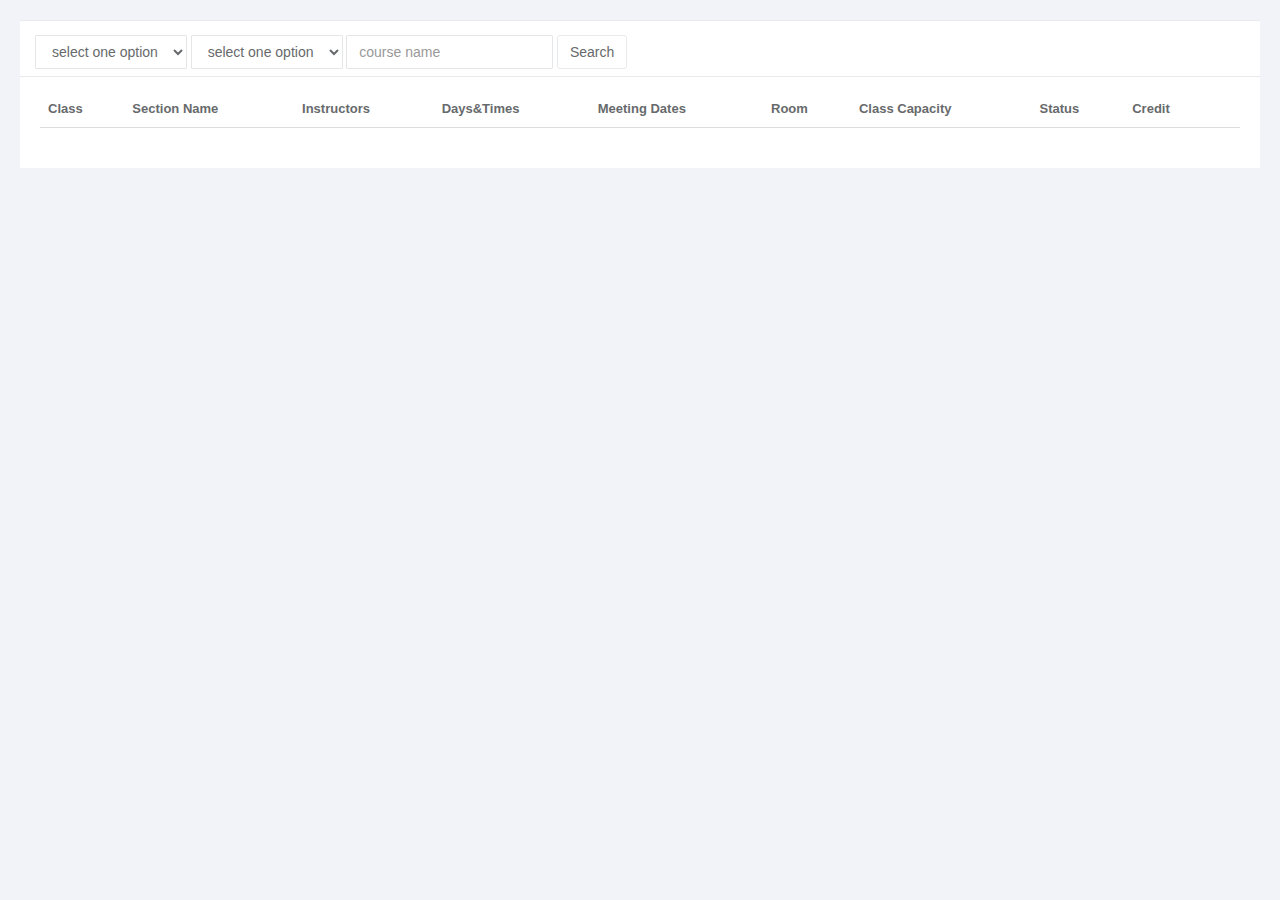
<file: src/main/resources/static/course.html>
<!DOCTYPE html>
<html>

<head>
    <meta charset="utf-8">
    <meta name="viewport" content="width=device-width, initial-scale=1.0">
    <link href="css/bootstrap.min.css?v=3.3.6" rel="stylesheet">
    <link href="css/font-awesome.css?v=4.4.0" rel="stylesheet">
    <link href="css/animate.css" rel="stylesheet">
    <link href="css/style.css?v=4.1.0" rel="stylesheet">
    <link href="css/course.css" rel="stylesheet">
</head>

<body class="gray-bg">
    <div class="wrapper wrapper-content">
        <div class="row">
            <div class="col-sm-12">
                <div class="ibox float-e-margins">
                    <div class="ibox-title" style="border-top:1px solid #E7EAEC;">
                        <form role="form" class="form-inline">
                            <div class="form-group">
                                <select class="form-control" id="cou_dpt">
                                    <option value="-1">select one option</option>
                                </select>
                            </div>
                            <div class="form-group">
                                <select class="form-control" id="cou_cou">
                                    <option value="-1">select one option</option>
                                </select>
                            </div>
                            <div class="form-group">
                                <input type="text" placeholder="course name" id="cou_sch_str" class="form-control">
                            </div>
                            <button class="btn btn-white" type="button" style="margin:0px" id="cou_sch">Search</button>
                        </form>
                    </div>
                    <div class="ibox-content">
                        <div class="row">
                            <div class="col-sm-12">
                                <table class="table table-hover">
                                    <thead>
                                        <tr>
                                            <th>Class</th>
                                            <th>Section Name</th>
                                            <th>Instructors</th>
                                            <th>Days&Times</th>
                                            <th>Meeting Dates</th>
                                            <th>Room</th>
                                            <th>Class Capacity</th>
                                            <th>Status</th>
                                            <th>Credit</th>
                                            <th></th>
                                        </tr>
                                    </thead>
                                    <tbody id="section_list">
                                    </tbody>
                                </table>
                                <!-- <div class="ibox-content text-right">
                                        <button type="button" class="btn btn-white" id="pre_page">Previous</button>
                                        <button type="button" class="btn btn-white" id="next_page">next</button>
                                    </div> -->
                            </div>
                        </div>
                    </div>
                </div>
            </div>
        </div>
    </div>
    <!-- 全局js -->
    <script src="js/jquery.min.js?v=2.1.4"></script>
    <script src="js/bootstrap.min.js?v=3.3.6"></script>
    <script src="js/page/course.js"></script>
</body>
</html>
</file>
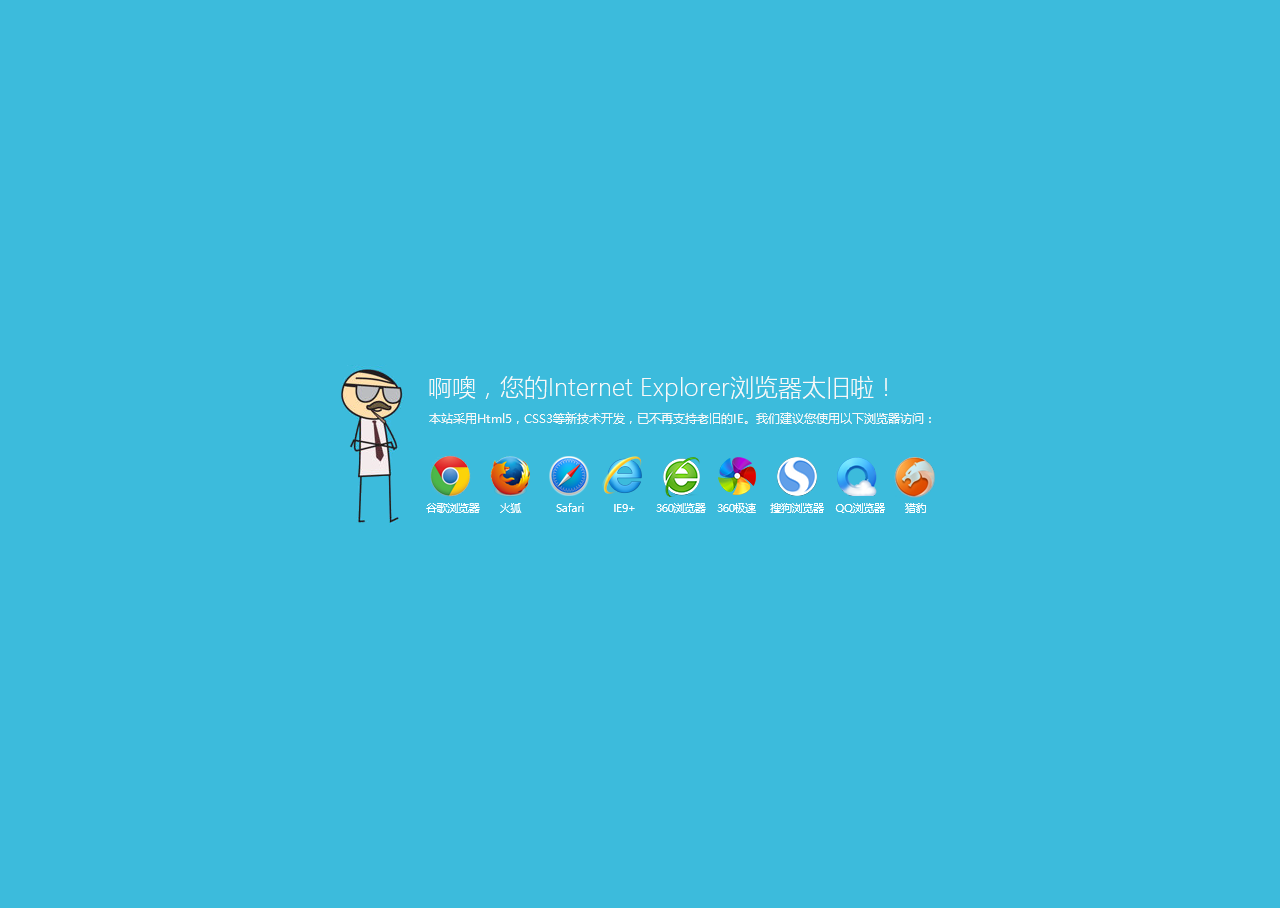
<file: src/main/resources/static/ie.html>
<!DOCTYPE html>
<html>

<head>
    <meta charset="utf-8">
    <title>H+已不再支持老旧的IE</title>
    <meta name="renderer" content="webkit">
    <meta http-equiv="Cache-Control" content="no-siteapp" />
    <meta name="description" content="">
    <meta name="keywords" content="">
    <style>
        html,
        body {
            height: 100%;
            overflow: hidden;
        }

        body {
            background: #3cbbdc url(img/browser.png) no-repeat center center;
        }
    </style>
</head>

<body>
</body>

</html>
</file>
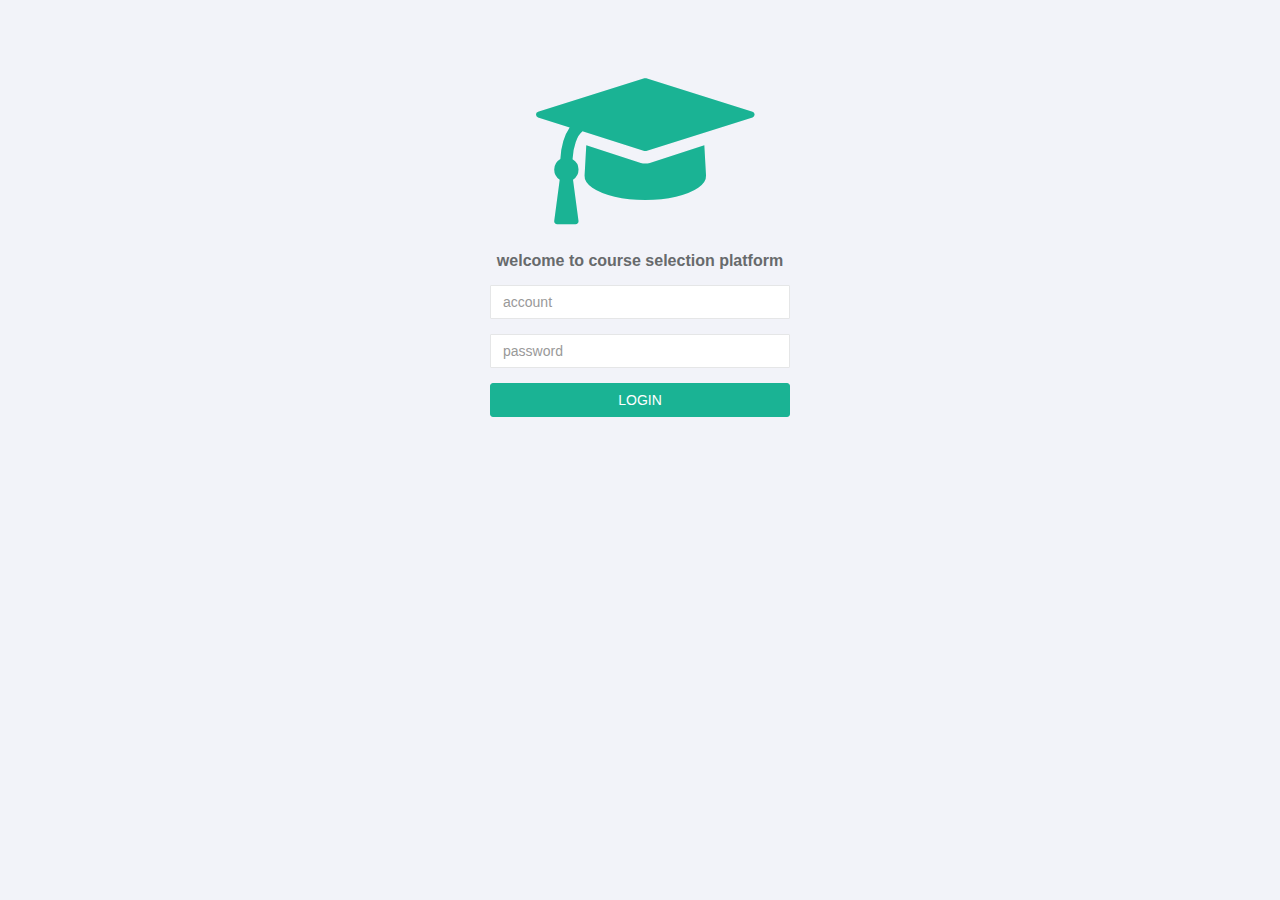
<file: src/main/resources/static/login.html>
<!DOCTYPE html>
<html>
<head>
    <meta charset="utf-8">
    <meta name="viewport" content="width=device-width, initial-scale=1.0">

    <title>后台-登录</title>
    <link rel="shortcut icon" href="https://www.psu.edu/profiles/psu_profile/themes/psu_main/favicon.ico" type="image/vnd.microsoft.icon">
    <link href="css/bootstrap.min.css?v=3.3.6" rel="stylesheet">
    <link href="css/font-awesome.css?v=4.4.0" rel="stylesheet">
    <link href="css/animate.css" rel="stylesheet">
    <link href="css/style.css?v=4.1.0" rel="stylesheet">
    <link href="css/plugins/toastr/toastr.min.css" rel="stylesheet">
    <!--[if lt IE 9]>
    <meta http-equiv="refresh" content="0;ie.html" />
    <![endif]-->
    <script>if(window.top !== window.self){ window.top.location = window.location;}</script>
</head>

<body class="gray-bg">
    <div class="middle-box text-center loginscreen  animated fadeInDown">
        <div>
            <div>
                <h1 class="logo-name"><i class="fa fa-graduation-cap  text-navy lg-icon"></i></h1>
            </div>
            <h3>welcome to course selection platform</h3>
            <div class="m-t" >
                <div class="form-group">
                    <input type="email" class="form-control" placeholder="account" required="" id="account">
                </div>
                <div class="form-group">
                    <input type="password" class="form-control" placeholder="password" required="" id="password">
                </div>
                <button type="button" id="sub" class="btn btn-primary block full-width m-b">LOGIN</button>
            </div>
        </div>
    </div>
    <!-- 全局js -->
    <script src="js/jquery.min.js?v=2.1.4"></script>
    <script src="js/bootstrap.min.js?v=3.3.6"></script>
    <script src="js/plugins/toastr/toastr.min.js"></script>
    <script>
        $("#sub").click(function(){
            requestData("/login", "get", {"account": $("#account").val(), "password": $("#password").val()},function(result){
                var data  = result.data;
                if(data){
                    sessionStorage.setItem("user", JSON.stringify(data));
                    location.href= "/index.html"
                }else{
                    toast("error", result.msg, "tip");
                }
            });
        });
        function toast(tp, msg, title){
            //tp [success,info,warning,error]
            toastr[tp](msg, title || "tip")
        }
        function requestData(ur, tp, dt, callback){
            dt = dt || {};
            dt.timstemp =  new Date().getTime();
            $.ajax({
                url: ur,
                type: tp || "get",
                dataType: "json",
                data: dt,
                success: function(data){
                    if(data.code == 0){
                        try{
                            callback(data);
                        }catch(err){
                            toast("warning", "result analysis error!", data.code);
                            console.log(data, err);
                        }
                        
                    }else{
                        toast("warning", data.msg, data.code);
                        console.log(data);
                    }
                },
                error:function(err){
                    toast("error", err.statusText, err.status);
                    console.log(ur, tp, dt, err.status, err.statusText)
                }
            });
        }
    </script>
</body>
</html>
</file>
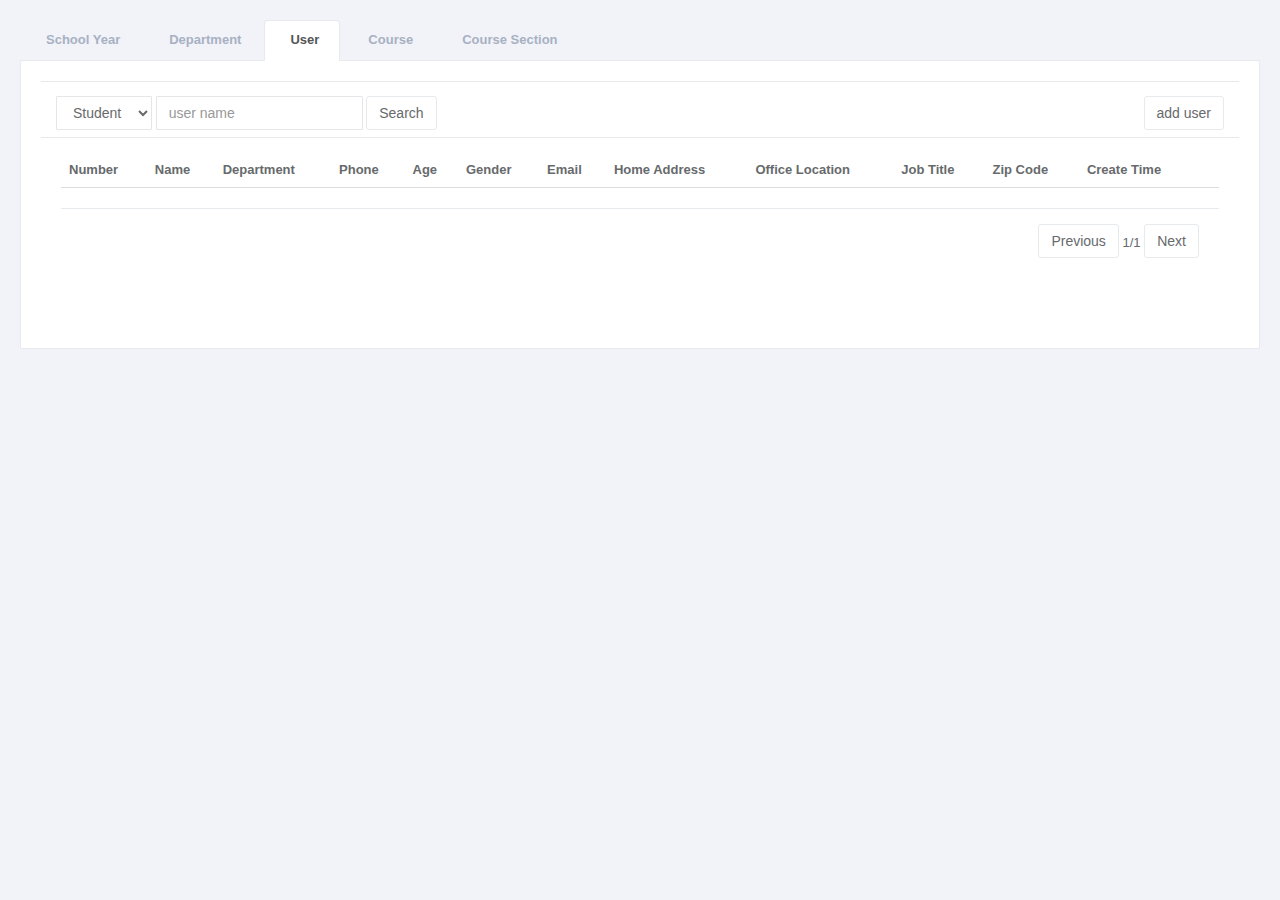
<file: src/main/resources/static/manager.html>
<!DOCTYPE html>
<html>

<head>

    <meta charset="utf-8">
    <meta name="viewport" content="width=device-width, initial-scale=1.0">

    <link href="css/bootstrap.min.css?v=3.3.6" rel="stylesheet">
    <link href="css/font-awesome.css?v=4.4.0" rel="stylesheet">
    <link href="css/plugins/chosen/chosen.css" rel="stylesheet">
    <link href="css/animate.css" rel="stylesheet">
    <link href="css/style.css?v=4.1.0" rel="stylesheet">
    <link href="css/manager.css" rel="stylesheet">
</head>

<body class="gray-bg">
    <div class="wrapper wrapper-content">
        <div class="row">
            <div class="col-sm-12">
                <div class="tabs-container">
                    <ul class="nav nav-tabs">
                        <li class="m_tb_sy"><a data-toggle="tab" href="#tab-1" aria-expanded="false">School Year</a>
                        </li>
                        <li class="m_tb_dpt"><a data-toggle="tab" href="#tab-2" aria-expanded="false">Department</a>
                        </li>
                        <li class="m_tb_user active"><a data-toggle="tab" href="#tab-3" aria-expanded="true">User</a>
                        </li>
                        <li class="m_tb_cou"><a data-toggle="tab" href="#tab-4" aria-expanded="false">Course</a>
                        </li>
                        <li class="m_tb_sec"><a data-toggle="tab" href="#tab-5" aria-expanded="false">Course Section</a>
                        </li>
                    </ul>
                    <div class="tab-content">
                        <div id="tab-1" class="tab-pane">
                            <div class="panel-body">
                                <form class="form-horizontal" style="display:none;" id="school_year">
                                    <div class="form-group">
                                        <label class="col-sm-3 control-label">Tag:</label>
                                        <div class="col-sm-8">
                                            <input type="text" placeholder="school year tag" class="form-control"
                                                name="sy_tag">
                                        </div>
                                    </div>
                                    <div class="form-group">
                                        <label class="col-sm-3 control-label">Start Time:</label>
                                        <div class="col-sm-8">
                                            <input type="text" placeholder="year-month-day" class="form-control"
                                                name="sy_sdt">
                                        </div>
                                    </div>
                                    <div class="form-group">
                                        <label class="col-sm-3 control-label">End Time:</label>
                                        <div class="col-sm-8">
                                            <input type="text" placeholder="year-month-day" class="form-control"
                                                name="sy_edt">
                                        </div>
                                    </div>
                                    <div class="form-group">
                                        <div class="col-sm-offset-3 col-sm-8">
                                            <button class="btn btn-sm btn-white" type="button"
                                                id="sy_save">SAVE</button>
                                            <button class="btn btn-sm btn-white" type="button"
                                                id="sy_cancel">CLOSE</button>
                                        </div>
                                    </div>
                                </form>
                                <div class="row" id="school_year_content">
                                    <div class="col-sm-12">
                                        <div class="ibox float-e-margins">
                                            <div class="ibox-title" style="border-top:1px solid #E7EAEC;">
                                                <button class="btn btn-white pull-right" type="button" id="sy_add">add
                                                    school year</button>
                                            </div>
                                            <div class="ibox-content">
                                                <div class="row">
                                                    <div class="col-sm-12">
                                                        <table class="table table-hover">
                                                            <thead>
                                                                <tr>
                                                                    <th>#</th>
                                                                    <th>School Year</th>
                                                                    <th>Start Time</th>
                                                                    <th>End Time</th>
                                                                    <th>Status</th>
                                                                    <th></th>
                                                                </tr>
                                                            </thead>
                                                            <tbody id="school_year_list">
                                                            </tbody>
                                                        </table>
                                                        <div class="ibox-content text-right">
                                                            <button type="button" class="btn btn-white"
                                                                id="sy_pre_page">Previous</button>
                                                            <span id="sy_cur">1</span>/<span id="sy_tol">1</span>
                                                            <button type="button" class="btn btn-white"
                                                                id="sy_next_page">Next</button>
                                                        </div>
                                                    </div>
                                                </div>
                                            </div>
                                        </div>
                                    </div>
                                </div>
                            </div>
                        </div>
                        <div id="tab-2" class="tab-pane">
                            <div class="panel-body">
                                <form class="form-horizontal" id="dpt" style="display:none;">
                                    <div class="form-group">
                                        <label class="col-sm-3 control-label">Department：</label>
                                        <div class="col-sm-8">
                                            <input type="text" placeholder="Department Name" class="form-control"
                                                name="dpt_name">
                                        </div>
                                    </div>
                                    <div class="form-group">
                                        <div class="col-sm-offset-3 col-sm-8">
                                            <button class="btn btn-sm btn-white" type="button"
                                                id="dpt_save">SAVE</button>
                                            <button class="btn btn-sm btn-white" type="button"
                                                id="dpt_cancel">CLOSE</button>
                                        </div>
                                    </div>
                                </form>
                                <div class="row" id="dpt_content">
                                    <div class="col-sm-12">
                                        <div class="ibox float-e-margins">
                                            <div class="ibox-title" style="border-top:1px solid #E7EAEC;">
                                                <button class="btn btn-white pull-right" type="button" id="dpt_add">add
                                                    department</button>
                                            </div>
                                            <div class="ibox-content">
                                                <div class="row">
                                                    <div class="col-sm-12" >
                                                        <table class="table table-hover">
                                                            <thead>
                                                                <tr>
                                                                    <th>#</th>
                                                                    <th>Department</th>
                                                                    <th>Create Time</th>
                                                                    <th></th>
                                                                </tr>
                                                            </thead>
                                                            <tbody id="department_list">
                                                            </tbody>
                                                        </table>
                                                    </div>
                                                </div>
                                            </div>
                                        </div>
                                    </div>
                                </div>
                            </div>
                        </div>
                        <div id="tab-3" class="tab-pane active">
                            <div class="panel-body">
                                <div class="row" id="user" style="display:none;">
                                    <div class="col-sm-6">
                                        <form class="form-horizontal">
                                            <div class="form-group">
                                                <label class="col-sm-3 control-label">Name:</label>
                                                <div class="col-sm-8">
                                                    <input type="text" placeholder="name" class="form-control" id="user_name">
                                                </div>
                                            </div>
                                            <div class="form-group">
                                                <label class="col-sm-3 control-label">Account:</label>
                                                <div class="col-sm-8">
                                                    <input type="text" placeholder="account" class="form-control" id="user_acc">
                                                </div>
                                            </div>
                                            <div class="form-group">
                                                <label class="col-sm-3 control-label">Password:</label>
                                                <div class="col-sm-8">
                                                    <input type="password" placeholder="password" class="form-control" id="user_pwd">
                                                </div>
                                            </div>
                                            <div class="form-group">
                                                <label class="col-sm-3 control-label">Category:</label>
                                                <div class="col-sm-8">
                                                        <select class="form-control" id="user_cate">
                                                            <option value="3" selected >Student</option>
                                                            <option value="2">Teacher</option>
                                                            <option value="1">Admin</option>
                                                        </select>
                                                </div>
                                            </div>
                                            <div class="form-group">
                                                <label class="col-sm-3 control-label">Phone:</label>
                                                <div class="col-sm-8">
                                                    <input type="text" placeholder="phone" class="form-control" id="user_persid">
                                                </div>
                                            </div>
                                            <div class="form-group">
                                                <label class="col-sm-3 control-label">Age:</label>
                                                <div class="col-sm-8">
                                                    <input type="number" placeholder="age" class="form-control" id="user_age">
                                                </div>
                                            </div>
                                            <div class="form-group">
                                                <label class="col-sm-3 control-label">Gender:</label>
                                                <div class="col-sm-8">
                                                    <div class="form-control">
                                                        <label >
                                                            <input type="radio"  name="userGender" checked id="user_male" value="male"/>Male 
                                                        </label>
                                                        <label >
                                                            <input type="radio"  name="userGender" id="user_female" value="female"/>Female 
                                                        </label>
                                                    </div>
                                                </div>
                                            </div>
                                        </form>
                                    </div>
                                    <div class="col-sm-6">
                                        <form class="form-horizontal">
                                            <div class="form-group">
                                                <label class="col-sm-3 control-label">Email</label>
                                                <div class="col-sm-8">
                                                    <input type="email" placeholder="email" class="form-control" id="user_email">
                                                </div>
                                            </div>
                                            <div class="form-group">
                                                <label class="col-sm-3 control-label">Home Address：</label>
                                                <div class="col-sm-8">
                                                    <input type="text" placeholder="home Address" class="form-control" id="user_home">
                                                </div>
                                            </div>
                                            <div class="form-group">
                                                <label class="col-sm-3 control-label">Job Title:</label>
                                                <div class="col-sm-8">
                                                    <input type="text" placeholder="job title" class="form-control" id="user_job">
                                                </div>
                                            </div>
                                            <div class="form-group">
                                                <label class="col-sm-3 control-label">Office address:</label>
                                                <div class="col-sm-8">
                                                    <input type="text" placeholder="office address" class="form-control" id="user_office">
                                                </div>
                                            </div>
                                            <div class="form-group">
                                                <label class="col-sm-3 control-label">Department:</label>
                                                <div class="col-sm-8">
                                                        <select data-placeholder="" class="chosen-select" multiple id="user_dpt"></select>
                                                </div>
                                            </div>
                                            <div class="form-group">
                                                <label class="col-sm-3 control-label">Zip Code:</label>
                                                <div class="col-sm-8">
                                                    <input type="text" placeholder="zip code" class="form-control" id="user_code">
                                                </div>
                                            </div>
                                        </form>
                                    </div>
                                    <div class="col-sm-12">
                                        <div class="ibox-content">
                                            <div class="form-group">
                                                <div class="col-sm-offset-3 col-sm-8 text-right">
                                                    <button class="btn btn-sm btn-white" type="button" id="user_save">SAVE</button>
                                                    <button class="btn btn-sm btn-white" type="button" id="user_cancel">CLOSE</button>
                                                </div>
                                            </div>
                                        </div>
                                    </div>
                                </div>
                                <div class="row" id="user_content">
                                    <div class="col-sm-12">
                                        <div class="ibox float-e-margins">
                                            <div class="ibox-title" style="border-top:1px solid #E7EAEC;">
                                                <form role="form" class="form-inline">
                                                    <div class="form-group">
                                                        <select class="form-control" id="user_type">
                                                            <option value="3">Student</option>
                                                            <option value="2">Teacher</option>
                                                            <option value="1">Admin</option>
                                                        </select>
                                                    </div>
                                                    <div class="form-group">
                                                        <input type="text" placeholder="user name" id="user_sech_str"
                                                            class="form-control">
                                                    </div>
                                                    <button class="btn btn-white" type="button" style="margin:0px"
                                                        id="user_search">Search</button>
                                                    <button class="btn btn-white pull-right" type="button"
                                                        id="user_add">add user </button>
                                                </form>
                                            </div>
                                            <div class="ibox-content">
                                                <div class="row">
                                                    <div class="col-sm-12">
                                                        <table class="table table-hover">
                                                            <thead>
                                                                <tr>
                                                                    <th>Number</th>
                                                                    <th>Name</th>
                                                                    <th>Department</th>
                                                                    <th>Phone</th>
                                                                    <th>Age</th>
                                                                    <th>Gender</th>
                                                                    <th>Email</th>
                                                                    <th>Home Address</th>
                                                                    <th>Office Location</th>
                                                                    <th>Job Title</th>
                                                                    <th>Zip Code</th>
                                                                    <th>Create Time</th>
                                                                    <th></th>
                                                                </tr>
                                                            </thead>
                                                            <tbody id="user_list">
                                                            </tbody>
                                                        </table>
                                                        <div class="ibox-content text-right">
                                                            <button type="button" class="btn btn-white" id="user_pre_page">Previous</button>
                                                            <span id="user_cur">1</span>/<span id="user_tol">1</span>
                                                            <button type="button" class="btn btn-white" id="user_next_page">Next</button>
                                                        </div>
                                                    </div>
                                                </div>
                                            </div>
                                        </div>
                                    </div>
                                </div>
                            </div>
                        </div>
                        <div id="tab-4" class="tab-pane">
                            <div class="panel-body">
                                <form class="form-horizontal" id="cou" style="display:none;">
                                    <div class="form-group">
                                        <label class="col-sm-3 control-label">Demartment:</label>
                                        <div class="col-sm-8">
                                            <select class="form-control" id="cou_sc_dpt">
                                                    <option value="-1">select one option</option>
                                            </select>
                                        </div>
                                    </div>
                                    <div class="form-group">
                                        <label class="col-sm-3 control-label">Course:</label>
                                        <div class="col-sm-8">
                                            <input type="text" placeholder="course name" class="form-control"  id="cou_name">
                                        </div>
                                    </div>
                                    <div class="form-group">
                                        <label class="col-sm-3 control-label">Credit:</label>
                                        <div class="col-sm-8">
                                            <input type="number"  class="form-control"  id="cou_score">
                                        </div>
                                    </div>
                                    <div class="form-group">
                                        <div class="col-sm-offset-3 col-sm-8">
                                            <button class="btn btn-sm btn-white" type="button"
                                                id="cou_save">SAVE</button>
                                            <button class="btn btn-sm btn-white" type="button"
                                                id="cou_cancel">CLOSE</button>
                                        </div>
                                    </div>
                                </form>
                                <div class="row" id="cou_content">
                                    <div class="col-sm-12">
                                        <div class="ibox float-e-margins">
                                            <div class="ibox-title" style="border-top:1px solid #E7EAEC;">
                                                <form role="form" class="form-inline">
                                                    <div class="form-group">
                                                        <select class="form-control" id="cou_sech_dpt">
                                                                <option value="-1">select one option</option>
                                                        </select>
                                                    </div>
                                                    <div class="form-group">
                                                        <input type="text" placeholder="course name" id="cou_sech_str"
                                                            class="form-control">
                                                    </div>
                                                    <button class="btn btn-white" type="button" style="margin:0px"
                                                        id="cou_search">Search</button>
                                                    <button class="btn btn-white pull-right" type="button"
                                                        id="cou_add">add
                                                        course </button>
                                                </form>
                                            </div>
                                            <div class="ibox-content">
                                                <div class="row">
                                                    <div class="col-sm-12" >
                                                        <table class="table table-hover">
                                                            <thead>
                                                                <tr>
                                                                    <th>#</th>
                                                                    <th>Course</th>
                                                                    <th>Score</th>
                                                                    <th>Create Time</th>
                                                                    <th></th>
                                                                </tr>
                                                            </thead>
                                                            <tbody id="course_list">
                                                            </tbody>
                                                        </table>
                                                    </div>
                                                </div>
                                            </div>
                                        </div>
                                    </div>
                                </div>
                            </div>
                        </div>
                        <div id="tab-5" class="tab-pane">
                            <div class="panel-body">
                                <div class="row" id="sec" style="display:none;">
                                    <div class="col-sm-6">
                                        <form class="form-horizontal">
                                            <div class="form-group">
                                                <label class="col-sm-3 control-label">Department:</label>
                                                <div class="col-sm-8">
                                                    <select class="form-control" id="sec_sc_dpt">
                                                            <option value="-1">select one option</option>
                                                    </select>
                                                </div>
                                            </div>
                                            <div class="form-group">
                                                <label class="col-sm-3 control-label">Course:</label>
                                                <div class="col-sm-8">
                                                    <select class="form-control" id="sec_sc_cou">
                                                            <option value="-1">select one option</option>    
                                                    </select>
                                                </div>
                                            </div>
                                            <div class="form-group">
                                                <label class="col-sm-3 control-label">Section Name:</label>
                                                <div class="col-sm-8">
                                                    <input type="text" placeholder="Section Name" class="form-control"
                                                        id="sec_name">
                                                </div>
                                            </div>
                                            <div class="form-group">
                                                <label class="col-sm-3 control-label">Instructors:</label>
                                                <div class="col-sm-8">
                                                    <select data-placeholder="" class="chosen-select" multiple
                                                        id="sec_instructor">
                                                    </select>
                                                </div>
                                            </div>
                                        </form>
                                    </div>
                                    <div class="col-sm-6">
                                        <form class="form-horizontal">
                                            <div class="form-group">
                                                <label class="col-sm-3 control-label">Class Capacity:</label>
                                                <div class="col-sm-8">
                                                    <input type="number"  class="form-control" id="sec_number">
                                                </div>
                                            </div>
                                            <div class="form-group">
                                                <label class="col-sm-3 control-label">Days&amp;Times:</label>
                                                <div class="col-sm-8">
                                                    <input type="text" placeholder="days&amp;times" class="form-control"
                                                        id="sec_days">
                                                </div>
                                            </div>
                                            <div class="form-group">
                                                <label class="col-sm-3 control-label">Meeting Dates:</label>
                                                <div class="col-sm-8">
                                                    <input type="text" placeholder="meeting dates" class="form-control"
                                                        id="sec_meeting">
                                                </div>
                                            </div>
                                            <div class="form-group">
                                                <label class="col-sm-3 control-label">Room:</label>
                                                <div class="col-sm-8">
                                                    <input type="text" placeholder="room" class="form-control"
                                                        id="sec_room">
                                                </div>
                                            </div>
                                        </form>
                                    </div>
                                    <div class="col-sm-12">
                                        <div class="ibox-content">
                                            <div class="form-group">
                                                <div class="col-sm-offset-3 col-sm-8 text-right">
                                                    <button class="btn btn-sm btn-white" type="button"
                                                        id="sec_save">SAVE</button>
                                                    <button class="btn btn-sm btn-white" type="button"
                                                        id="sec_cancel">CLOSE</button>
                                                </div>
                                            </div>
                                        </div>
                                    </div>
                                </div>
                                <div class="row" id="sec_content">
                                    <div class="col-sm-12">
                                        <div class="ibox float-e-margins">
                                            <div class="ibox-title" style="border-top:1px solid #E7EAEC;">
                                                <form role="form" class="form-inline">
                                                    <div class="form-group">
                                                        <select class="form-control" id="sec_sch_dpt">
                                                                <option value="-1">select one option</option>
                                                        </select>
                                                    </div>
                                                    <div class="form-group">
                                                        <select class="form-control" id="sec_sch_cou">
                                                                <option value="-1">select one option</option>
                                                        </select>
                                                    </div>
                                                    <div class="form-group">
                                                        <input type="text" placeholder="section name" id="sec_sch_str"
                                                            class="form-control">
                                                    </div>
                                                    <button class="btn btn-white" type="button" style="margin:0px"
                                                        id="sec_search">Search</button>
                                                    <button class="btn btn-white pull-right" type="button"
                                                        id="sec_add">add
                                                        section </button>
                                                </form>
                                            </div>
                                            <div class="ibox-content">
                                                <div class="row">
                                                    <div class="col-sm-12" >
                                                        <table class="table table-hover">
                                                            <thead>
                                                                <tr>
                                                                    <th>class</th>
                                                                    <th>Section</th>
                                                                    <th>Instructors</th>
                                                                    <th>Days&Times</th>
                                                                    <th>Meeting Dates</th>
                                                                    <th>Room</th>
                                                                    <th>Number</th>
                                                                    <th>Create Time</th>
                                                                    <th></th>
                                                                </tr>
                                                            </thead>
                                                            <tbody id="secction_list">
                                                            </tbody>
                                                        </table>
                                                    </div>
                                                </div>
                                            </div>
                                        </div>
                                    </div>
                                </div>
                            </div>
                        </div>
                    </div>
                </div>
            </div>
        </div>
    </div>
    <!-- 全局js -->
    <script src="js/jquery.min.js?v=2.1.4"></script>
    <script src="js/bootstrap.min.js?v=3.3.6"></script>
    <script src="js/plugins/chosen/chosen.jquery.js"></script>
    <script src="js/page/manager.js"></script>
</body>

</html>
</file>
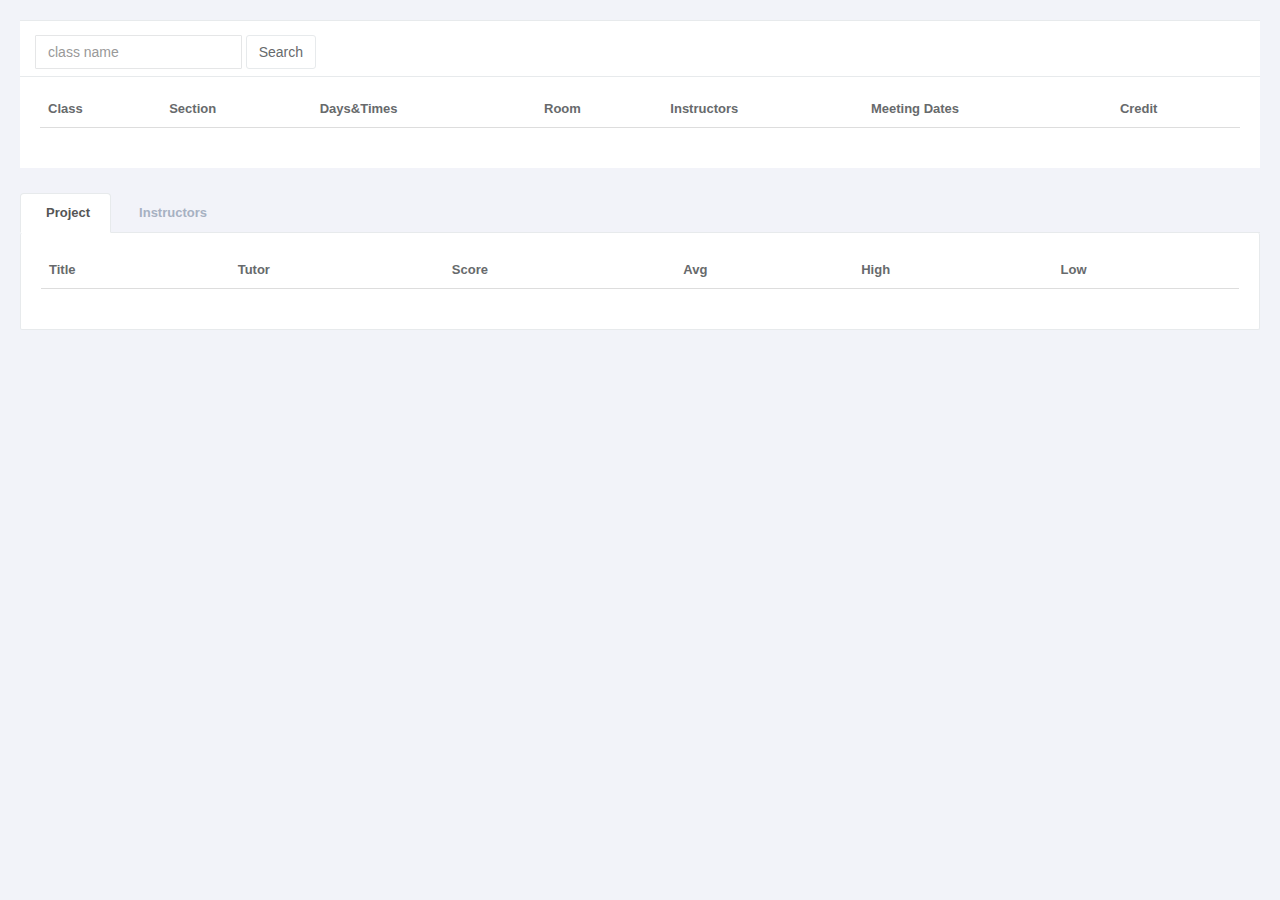
<file: src/main/resources/static/student_course.html>
<!DOCTYPE html>
<html lang="en">

<head>
    <meta charset="utf-8">
    <meta name="viewport" content="width=device-width, initial-scale=1.0, maximum-scale=1.0">
    <link href="css/bootstrap.min.css" rel="stylesheet">
    <link href="css/font-awesome.css?v=4.4.0" rel="stylesheet">
    <link href="css/animate.css" rel="stylesheet">
    <link href="css/style.css" rel="stylesheet">
    <!--[if lt IE 9]>
    <meta http-equiv="refresh" content="0;ie.html" />
    <![endif]-->
</head>

<body class="gray-bg">
    <div class="wrapper wrapper-content">
        <div class="row">
            <div class="col-sm-12">
                <div class="ibox float-e-margins">
                    <div class="ibox-title" style="border-top:1px solid #E7EAEC;">
                        <form role="form" class="form-inline">
                            <div class="form-group">
                                <input type="text" placeholder="class name" id="user_sch_str" class="form-control">
                            </div>
                            <button class="btn btn-white" type="button" style="margin:0px" id="user_sch">Search</button>
                        </form>
                    </div>
                    <div class="ibox-content">
                        <div class="row">
                            <div class="col-sm-12">
                                <table class="table table-hover">
                                    <thead>
                                        <tr>
                                            <th>Class</th>
                                            <th>Section</th>
                                            <th>Days&Times</th>
                                            <th>Room</th>
                                            <th>Instructors</th>
                                            <th>Meeting Dates</th>
                                            <th>Credit</th>
                                        </tr>
                                    </thead>
                                    <tbody id="section_list">
                                    </tbody>
                                </table>
                            </div>
                        </div>
                    </div>
                </div>
            </div>
            <div class="col-sm-12">
                <div class="tabs-container">
                    <ul class="nav nav-tabs">
                        <li class="active"><a data-toggle="tab" href="#tab-1" aria-expanded="true">Project</a>
                        </li>
                        <li class=""><a data-toggle="tab" href="#tab-2" aria-expanded="false">Instructors</a>
                        </li>
                    </ul>
                    <div class="tab-content">
                        <div id="tab-1" class="tab-pane active">
                            <div class="panel-body">
                                <table class="table">
                                    <thead>
                                        <tr>
                                            <th>Title</th>
                                            <th>Tutor</th>
                                            <th>Score</th>
                                            <th>Avg</th>
                                            <th>High</th>
                                            <th>Low</th>
                                        </tr>
                                    </thead>
                                    <tbody id="project_list">
                                    </tbody>
                                </table>
                            </div>
                        </div>
                        <div id="tab-2" class="tab-pane">
                            <div class="panel-body">
                                    <table class="table table-hover">
                                            <thead>
                                                <tr>
                                                    <th>Name</th>
                                                    <th>Gender</th>
                                                    <th>Job Title</th>
                                                    <th>Email</th>
                                                    <th>Office Location</th>
                                                </tr>
                                            </thead>
                                            <tbody id="teacher_list">
                                            </tbody>
                                        </table>
                            </div>
                        </div>
                    </div>
                </div>
            </div>
        </div>
    </div>

    <!-- 全局js -->
    <script src="js/jquery.min.js?v=2.1.4"></script>
    <script src="js/bootstrap.min.js?v=3.3.6"></script>
    <script src="js/page/student.js"></script>
</body>

</html>
</file>
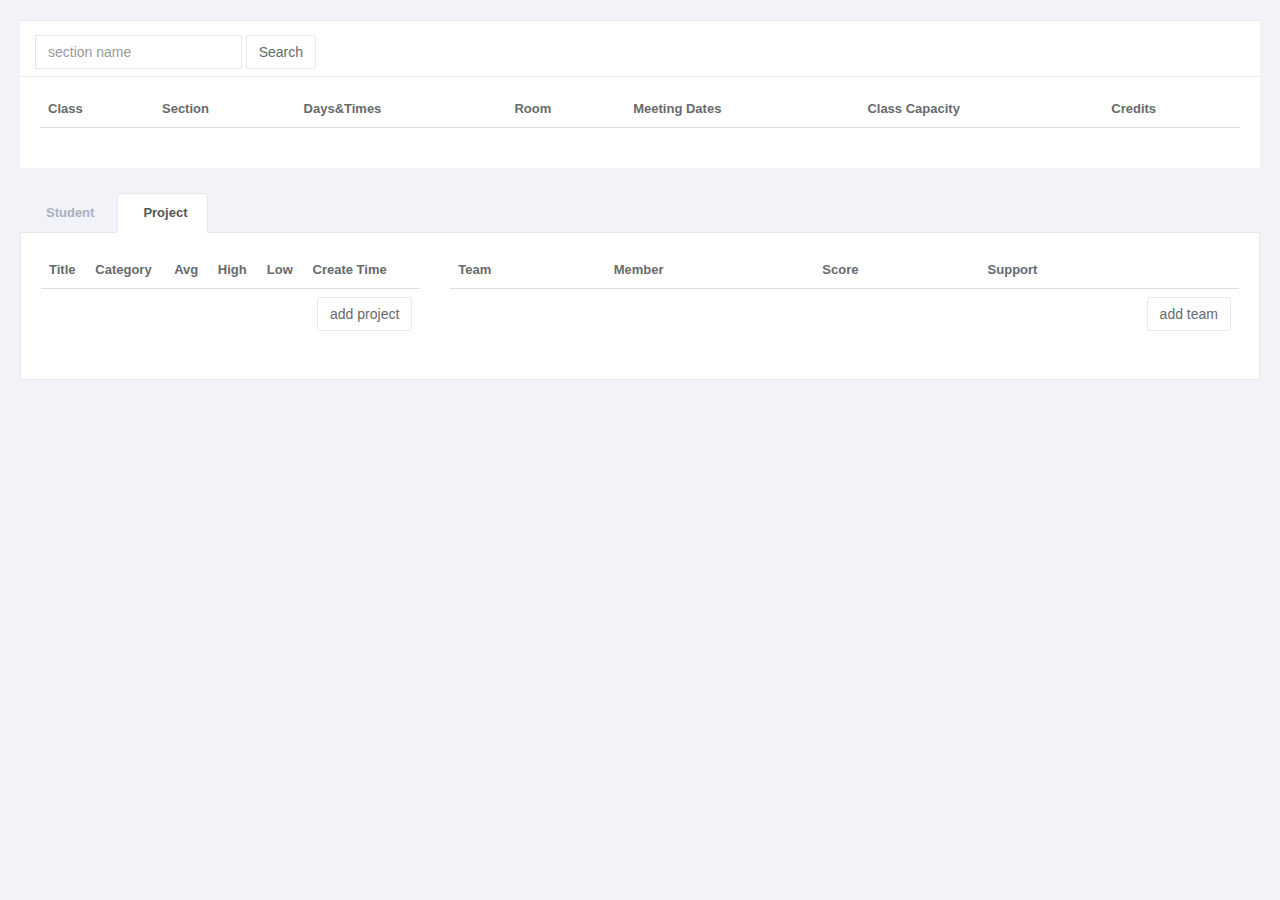
<file: src/main/resources/static/techer_course.html>
<!DOCTYPE html>
<html>

<head>
    <meta charset="utf-8">
    <meta name="viewport" content="width=device-width, initial-scale=1.0">
    <link href="css/bootstrap.min.css?v=3.3.6" rel="stylesheet">
    <link href="css/font-awesome.css?v=4.4.0" rel="stylesheet">
    <link href="css/plugins/chosen/chosen.css" rel="stylesheet">
    <link href="css/animate.css" rel="stylesheet">
    <link href="css/style.css?v=4.1.0" rel="stylesheet">
</head>

<body class="gray-bg">
    <div class="wrapper wrapper-content">
        <div class="row">
            <div class="col-sm-12">
                <div class="ibox float-e-margins">
                    <div class="ibox-title" style="border-top:1px solid #E7EAEC;">
                        <form role="form" class="form-inline">
                            <div class="form-group">
                                <input type="text" placeholder="section name" id="teacher_sch_str" class="form-control">
                            </div>
                            <button class="btn btn-white" type="button" style="margin:0px"
                                id="teacher_sch">Search</button>
                        </form>
                    </div>
                    <div class="ibox-content">
                        <div class="row">
                            <div class="col-sm-12">
                                <table class="table table-hover">
                                    <thead>
                                        <tr>
                                            <th>Class</th>
                                            <th>Section</th>
                                            <th>Days&Times</th>
                                            <th>Room</th>
                                            <th>Meeting Dates</th>
                                            <th>Class Capacity</th>
                                            <th>Credits</th>
                                        </tr>
                                    </thead>
                                    <tbody id="section_list">
                                    </tbody>
                                </table>
                            </div>
                        </div>
                    </div>
                </div>
            </div>
            <div class="col-sm-12">
                <div class="tabs-container">
                    <ul class="nav nav-tabs">
                        <li class=""><a data-toggle="tab" href="#tab-1" aria-expanded="true">Student</a>
                        </li>
                        <li class="active"><a data-toggle="tab" href="#tab-2" aria-expanded="false">Project</a>
                        </li>
                    </ul>
                    <div class="tab-content">
                        <div id="tab-1" class="tab-pane ">
                            <div class="panel-body">
                                <table class="table">
                                    <thead>
                                        <tr>
                                            <th>#</th>
                                            <th>Name</th>
                                            <th>Phone</th>
                                            <th>Gender</th>
                                            <th>Age</th>
                                            <th>Email Address</th>
                                            <th>Zip Code</th>
                                        </tr>
                                    </thead>
                                    <tbody id="student_list">

                                    </tbody>
                                </table>
                            </div>
                        </div>
                        <div id="tab-2" class="tab-pane active">
                            <div class="panel-body">
                                <div class="row">
                                    <div class="col-sm-4">
                                        <table class="table table-hover">
                                            <thead>
                                                <tr>
                                                    <th>Title</th>
                                                    <th>Category</th>
                                                    <th>Avg</th>
                                                    <th>High</th>
                                                    <th>Low</th>
                                                    <th>Create Time</th>
                                                    <th></th>
                                                </tr>
                                            </thead>
                                            <tbody id="pro_list">
                                            </tbody>
                                            <tfoot>
                                                <tr>
                                                    <td colspan="7"> <button class="btn btn-white pull-right" type="button" id="pro_add">add project</button></td>
                                                </tr>
                                            </tfoot>
                                        </table>
                                    </div>
                                    <div class="col-sm-8">
                                        <table class="table table-hover">
                                            <thead>
                                                <tr>
                                                    <th>Team</th>
                                                    <th>Member</th>
                                                    <th>Score</th>
                                                    <th>Support</th>
                                                    <th></th>
                                                </tr>
                                            </thead>
                                            <tbody id="team_list">
                                            </tbody>
                                            <tfoot>
                                                <tr>
                                                    <td colspan="5"> <button class="btn btn-white pull-right"  type="button" id="team_add">add team</button></td>
                                                </tr>
                                            </tfoot>
                                        </table>
                                    </div>
                                </div>
                            </div>
                        </div>
                    </div>
                </div>
            </div>
        </div>
    </div>
    <!-- 全局js -->
    <script src="js/jquery.min.js?v=2.1.4"></script>
    <script src="js/bootstrap.min.js?v=3.3.6"></script>
    <script src="js/plugins/layer/layer.min.js"></script>
    <script src="js/plugins/chosen/chosen.jquery.js"></script>
    <script src="js/page/teacher.js"></script>
</body>

</html>
</file>
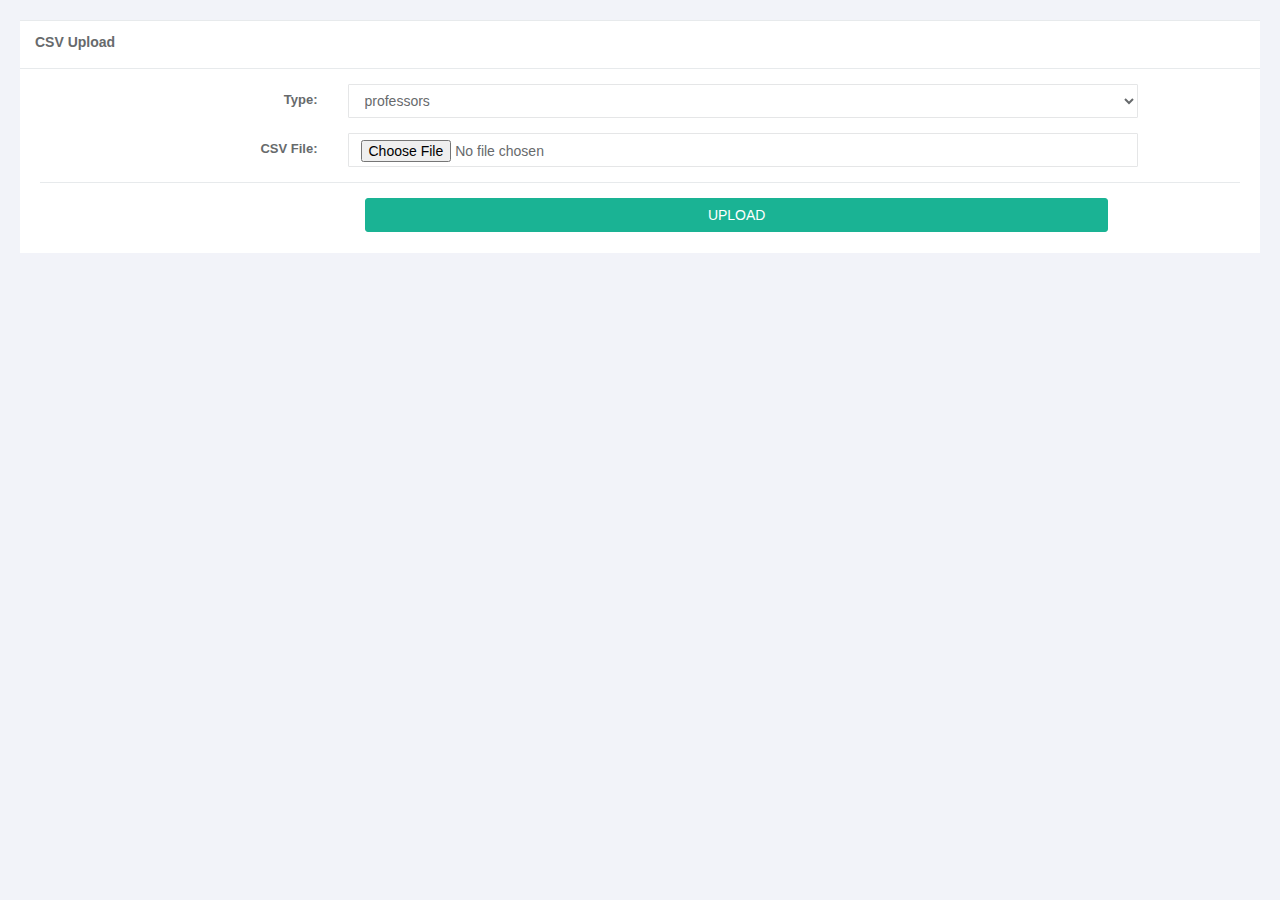
<file: src/main/resources/static/upload.html>
<!DOCTYPE html>
<html>

<head>
    <meta charset="utf-8">
    <meta name="viewport" content="width=device-width, initial-scale=1.0">
    <link href="css/bootstrap.min.css?v=3.3.6" rel="stylesheet">
    <link href="css/font-awesome.css?v=4.4.0" rel="stylesheet">
    <link href="css/animate.css" rel="stylesheet">
    <link href="css/style.css?v=4.1.0" rel="stylesheet">
</head>

<body class="gray-bg">
    <div class="wrapper wrapper-content">
        <div class="row">
                <div class="col-sm-12">
                        <div class="ibox">
                            <div class="ibox-title" style="border-top:1px solid #E7EAEC;">
                                <h5>CSV Upload</h5>
                            </div>
                            <div class="ibox-content">
                                    <div class="row" id="user">
                                            <div class="col-sm-12">
                                                <form class="form-horizontal">
                                                    <div class="form-group">
                                                        <label class="col-sm-3 control-label">Type:</label>
                                                        <div class="col-sm-8">
                                                                <select class="form-control" id="tp">
                                                                    <option value="professors" selected>professors</option>
                                                                    <option value="student">student</option>
                                                                </select>
                                                        </div>
                                                    </div>
                                                    <div class="form-group">
                                                            <label class="col-sm-3 control-label">CSV File:</label>
                                                            <div class="col-sm-8">
                                                                <input type="file" class="form-control" id="file">
                                                            </div>
                                                        </div>
                                                </form>
                                            </div>
                                            <div class="col-sm-12">
                                                <div class="ibox-content">
                                                    <div class="form-group">
                                                        <div class="col-sm-offset-3 col-sm-8 text-center">
                                                                <button class="btn btn-primary btn-block">UPLOAD</button>
                                                        </div>
                                                    </div>
                                                </div>
                                            </div>
                                     </div>
                            </div>
                        </div>
                    </div>
        </div>
    </div>
        <!-- 全局js -->
        <script src="js/jquery.min.js?v=2.1.4"></script>
        <script src="js/bootstrap.min.js?v=3.3.6"></script>
        <script>
            $(".btn").click(function(){
               var tp = $("#tp").val();
               var f = document.getElementById("file").files[0]; 
               uploadCSVFile(tp, f);
            });
            function uploadCSVFile(tp,f){
                var formData = new FormData();
                formData.append("file", f);  
                formData.append("type", tp);  
                $.ajax({
                    url: "/load/data",
                    type:"POST",
                    dataType:"json",
                    data: formData,
                    processData: false,
                    contentType: false,
                    success:function(result){
                        if(result.code == 0){
                           alert("upload success! data size:" + result.data);
                        }else{
                            alert("upload filed! ");
                        }
                    },
                    error:function(err){
                        console.log(err)
                    }
                });
            }
        </script>
</body>

</html>
</file>
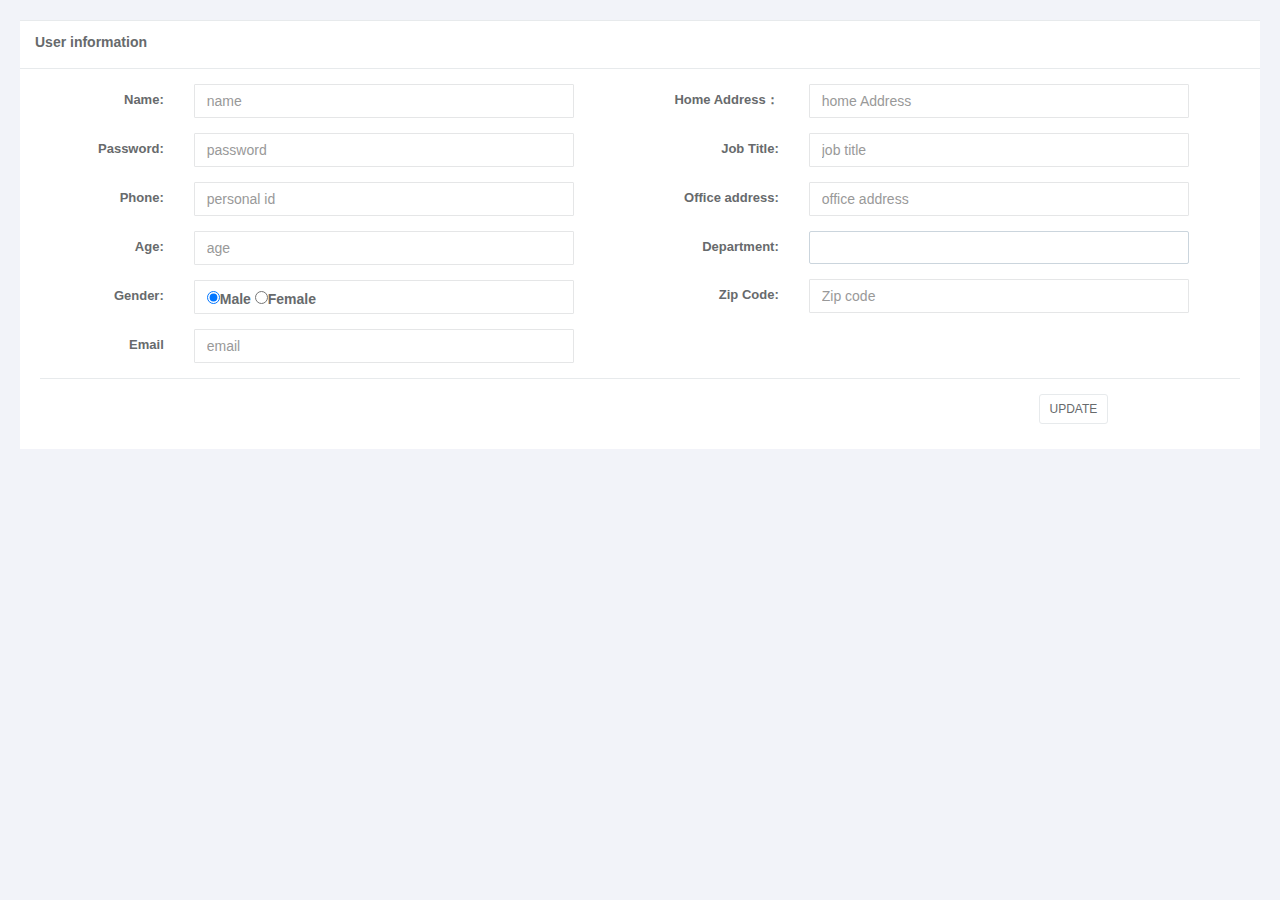
<file: src/main/resources/static/user_info.html>
<!DOCTYPE html>
<html>

<head>
    <meta charset="utf-8">
    <meta name="viewport" content="width=device-width, initial-scale=1.0">
    <link href="css/bootstrap.min.css?v=3.3.6" rel="stylesheet">
    <link href="css/font-awesome.css?v=4.4.0" rel="stylesheet">
    <link href="css/plugins/chosen/chosen.css" rel="stylesheet">
    <link href="css/animate.css" rel="stylesheet">
    <link href="css/style.css?v=4.1.0" rel="stylesheet">
</head>

<body class="gray-bg">
    <div class="wrapper wrapper-content">
        <div class="row">
                <div class="col-sm-12">
                        <div class="ibox">
                            <div class="ibox-title" style="border-top:1px solid #E7EAEC;">
                                <h5>User information</h5>
                            </div>
                            <div class="ibox-content">
                                    <div class="row" id="user">
                                            <div class="col-sm-6">
                                                <form class="form-horizontal">
                                                    <div class="form-group">
                                                        <label class="col-sm-3 control-label">Name:</label>
                                                        <div class="col-sm-8">
                                                            <input type="text" placeholder="name" class="form-control" id="user_name" data-id="">
                                                        </div>
                                                    </div>
                                                    <div class="form-group">
                                                        <label class="col-sm-3 control-label">Password:</label>
                                                        <div class="col-sm-8">
                                                            <input type="text" placeholder="password" class="form-control" id="user_pwd">
                                                        </div>
                                                    </div>
                                                    <div class="form-group">
                                                        <label class="col-sm-3 control-label">Phone:</label>
                                                        <div class="col-sm-8">
                                                            <input type="text" placeholder="personal id" class="form-control" id="user_persid">
                                                        </div>
                                                    </div>
                                                    <div class="form-group">
                                                        <label class="col-sm-3 control-label">Age:</label>
                                                        <div class="col-sm-8">
                                                            <input type="number" placeholder="age" class="form-control" id="user_age">
                                                        </div>
                                                    </div>
                                                    <div class="form-group">
                                                        <label class="col-sm-3 control-label">Gender:</label>
                                                        <div class="col-sm-8">
                                                            <div class="form-control">
                                                                <label>
                                                                    <input type="radio" name="userGender" checked="" id="user_male" value="male">Male 
                                                                </label>
                                                                <label>
                                                                    <input type="radio" name="userGender" id="user_female" value="female">Female 
                                                                </label>
                                                            </div>
                                                        </div>
                                                    </div>
                                                    <div class="form-group">
                                                            <label class="col-sm-3 control-label">Email</label>
                                                            <div class="col-sm-8">
                                                                <input type="email" placeholder="email" class="form-control" id="user_email">
                                                            </div>
                                                        </div>
                                                </form>
                                            </div>
                                            <div class="col-sm-6">
                                                <form class="form-horizontal">
                                                   
                                                    <div class="form-group">
                                                        <label class="col-sm-3 control-label">Home Address：</label>
                                                        <div class="col-sm-8">
                                                            <input type="text" placeholder="home Address" class="form-control" id="user_home">
                                                        </div>
                                                    </div>
                                                    <div class="form-group">
                                                        <label class="col-sm-3 control-label">Job Title:</label>
                                                        <div class="col-sm-8">
                                                            <input type="text" placeholder="job title" class="form-control" id="user_job">
                                                        </div>
                                                    </div>
                                                    <div class="form-group">
                                                        <label class="col-sm-3 control-label">Office address:</label>
                                                        <div class="col-sm-8">
                                                            <input type="text" placeholder="office address" class="form-control" id="user_office" >
                                                        </div>
                                                    </div>
                                                    <div class="form-group">
                                                        <label class="col-sm-3 control-label">Department:</label>
                                                        <div class="col-sm-8">
                                                                <select data-placeholder="" class="chosen-select" multiple id="user_dpt">
                                                                </select>
                                                        </div>
                                                    </div>
                                                    <div class="form-group">
                                                        <label class="col-sm-3 control-label">Zip Code:</label>
                                                        <div class="col-sm-8">
                                                            <input type="text" placeholder="Zip code" class="form-control" id="user_code">
                                                        </div>
                                                    </div>
                                                </form>
                                            </div>
                                            <div class="col-sm-12">
                                                <div class="ibox-content">
                                                    <div class="form-group">
                                                        <div class="col-sm-offset-3 col-sm-8 text-right">
                                                            <button class="btn btn-sm btn-white" type="button" id="user_save">UPDATE</button>
                                                        </div>
                                                    </div>
                                                </div>
                                            </div>
                                     </div>
                            </div>
                        </div>
                    </div>
        </div>
        </div>
        <!-- 全局js -->
        <script src="js/jquery.min.js?v=2.1.4"></script>
        <script src="js/bootstrap.min.js?v=3.3.6"></script>
        <script src="js/plugins/chosen/chosen.jquery.js"></script>
        <script src="js/page/user.js"></script>
</body>

</html>
</file>
<file: src/main/resources/static/css/style.css>
/*
 *
 *   H+ - 后台主题UI框架
 *   version 4.0
 *
*/

h1,
h2,
h3,
h4,
h5,
h6 {
    font-weight: 100;
}

h1 {
    font-size: 30px;
}

h2 {
    font-size: 24px;
}

h3 {
    font-size: 16px;
}

h4 {
    font-size: 14px;
}

h5 {
    font-size: 12px;
}

h6 {
    font-size: 10px;
}

h3,
h4,
h5 {
    margin-top: 5px;
    font-weight: 600;
}

a:focus {
    outline: none;
}

.nav > li > a {
    color: #a7b1c2;
    font-weight: 600;
    padding: 14px 20px 14px 25px;
}

.nav li>a {
    display: block;
    /*white-space: nowrap;*/
}

.nav.navbar-right > li > a {
    color: #999c9e;
}

.nav > li.active > a {
    color: #ffffff;
}

.navbar-default .nav > li > a:hover,
.navbar-default .nav > li > a:focus {
    background-color: #293846;
    color: white;
}

.nav .open > a,
.nav .open > a:hover,
.nav .open > a:focus {
    background: #fff;
}

.nav > li > a i {
    margin-right: 6px;
}

.navbar {
    border: 0;
}

.navbar-default {
    background-color: transparent;
    border-color: #2f4050;
    position: relative;
}

.navbar-top-links li {
    display: inline-block;
}

.navbar-top-links li:last-child {
    margin-right: 30px;
}

body.body-small .navbar-top-links li:last-child {
    margin-right: 10px;
}

.navbar-top-links li a {
    padding: 20px 10px;
    min-height: 50px;
}

.dropdown-menu {
    border: medium none;
    display: none;
    float: left;
    font-size: 12px;
    left: 0;
    list-style: none outside none;
    padding: 0;
    position: absolute;
    text-shadow: none;
    top: 100%;
    z-index: 1000;
    border-radius: 0;
    box-shadow: 0 0 3px rgba(86, 96, 117, 0.3);
}

.dropdown-menu > li > a {
    border-radius: 3px;
    color: inherit;
    line-height: 25px;
    margin: 4px;
    text-align: left;
    font-weight: normal;
}

.dropdown-menu > li > a.font-bold {
    font-weight: 600;
}

.navbar-top-links .dropdown-menu li {
    display: block;
}

.navbar-top-links .dropdown-menu li:last-child {
    margin-right: 0;
}

.navbar-top-links .dropdown-menu li a {
    padding: 3px 20px;
    min-height: 0;
}

.navbar-top-links .dropdown-menu li a div {
    white-space: normal;
}

.navbar-top-links .dropdown-messages,
.navbar-top-links .dropdown-tasks,
.navbar-top-links .dropdown-alerts {
    width: 310px;
    min-width: 0;
}

.navbar-top-links .dropdown-messages {
    margin-left: 5px;
}

.navbar-top-links .dropdown-tasks {
    margin-left: -59px;
}

.navbar-top-links .dropdown-alerts {
    margin-left: -123px;
}

.navbar-top-links .dropdown-user {
    right: 0;
    left: auto;
}

.dropdown-messages,
.dropdown-alerts {
    padding: 10px 10px 10px 10px;
}

.dropdown-messages li a,
.dropdown-alerts li a {
    font-size: 12px;
}

.dropdown-messages li em,
.dropdown-alerts li em {
    font-size: 10px;
}

.nav.navbar-top-links .dropdown-alerts a {
    font-size: 12px;
}

.nav-header {
    padding: 33px 25px;
    background: url("patterns/header-profile.png") no-repeat;
}

.pace-done .nav-header {
    -webkit-transition: all 0.5s;
    transition: all 0.5s;
}

.nav > li.active {
    border-left: 4px solid #19aa8d;
    background: #293846;
}

.nav.nav-second-level > li.active {
    border: none;
}

.nav.nav-second-level.collapse[style] {
    height: auto !important;
}

.nav-header a {
    color: #DFE4ED;
}

.nav-header .text-muted {
    color: #8095a8;
}

.minimalize-styl-2 {
    padding: 4px 12px;
    margin: 14px 5px 5px 20px;
    font-size: 14px;
    float: left;
}

.navbar-form-custom {
    float: left;
    height: 50px;
    padding: 0;
    width: 200px;
    display: inline-table;
}

.navbar-form-custom .form-group {
    margin-bottom: 0;
}

.nav.navbar-top-links a {
    font-size: 14px;
}

.navbar-form-custom .form-control {
    background: none repeat scroll 0 0 rgba(0, 0, 0, 0);
    border: medium none;
    font-size: 14px;
    height: 60px;
    margin: 0;
    z-index: 2000;
}

.count-info .label {
    line-height: 12px;
    padding: 1px 5px;
    position: absolute;
    right: 6px;
    top: 12px;
}

.arrow {
    float: right;
    margin-top: 2px;
}

.fa.arrow:before {
    content: "\f104";
}

.active > a > .fa.arrow:before {
    content: "\f107";
}

.nav-second-level li,
.nav-third-level li {
    border-bottom: none !important;
}

.nav-second-level li a {
    padding: 7px 15px 7px 10px;
    padding-left: 52px;
}

.nav-third-level li a {
    padding-left: 62px;
}

.nav-second-level li:last-child {
    margin-bottom: 10px;
}

body:not(.fixed-sidebar):not(.canvas-menu).mini-navbar .nav li:hover > .nav-second-level,
.mini-navbar .nav li:focus > .nav-second-level {
    display: block;
    border-radius: 0 2px 2px 0;
    min-width: 140px;
    height: auto;
}

body.mini-navbar .navbar-default .nav > li > .nav-second-level li a {
    font-size: 12px;
    border-radius: 0 2px 2px 0;
}

.fixed-nav .slimScrollDiv #side-menu {
    padding-bottom: 60px;
    position: relative;
}

.slimScrollDiv >* {
    overflow: hidden;
}

.mini-navbar .nav-second-level li a {
    padding: 10px 10px 10px 15px;
}

.canvas-menu.mini-navbar .nav-second-level {
    background: #293846;
}

.mini-navbar li.active .nav-second-level {
    left: 65px;
}

.navbar-default .special_link a {
    background: #1ab394;
    color: white;
}

.navbar-default .special_link a:hover {
    background: #17987e !important;
    color: white;
}

.navbar-default .special_link a span.label {
    background: #fff;
    color: #1ab394;
}

.navbar-default .landing_link a {
    background: #1cc09f;
    color: white;
}

.navbar-default .landing_link a:hover {
    background: #1ab394 !important;
    color: white;
}

.navbar-default .landing_link a span.label {
    background: #fff;
    color: #1cc09f;
}

.logo-element {
    text-align: center;
    font-size: 18px;
    font-weight: 600;
    color: white;
    display: none;
    padding: 18px 0;
}

.pace-done .navbar-static-side,
.pace-done .nav-header,
.pace-done li.active,
.pace-done #page-wrapper,
.pace-done .footer {
    -webkit-transition: all 0.5s;
    transition: all 0.5s;
}

.navbar-fixed-top {
    background: #fff;
    -webkit-transition-duration: 0.5s;
    transition-duration: 0.5s;
    z-index: 2030;
}

.navbar-fixed-top,
.navbar-static-top {
    /* background: #f3f3f4; */
    background: #FFFFFF;
}

.fixed-nav #wrapper {
    padding-top: 60px;
    box-sizing: border-box;
}

.fixed-nav .minimalize-styl-2 {
    margin: 14px 5px 5px 15px;
}

.body-small .navbar-fixed-top {
    margin-left: 0px;
}

body.mini-navbar .navbar-static-side {
    width: 70px;
}

body.mini-navbar .profile-element,
body.mini-navbar .nav-label,
body.mini-navbar .navbar-default .nav li a span {
    display: none;
}

body.canvas-menu .profile-element {
    display: block;
}

body:not(.fixed-sidebar):not(.canvas-menu).mini-navbar .nav-second-level {
    display: none;
}

body.mini-navbar .navbar-default .nav > li > a {
    font-size: 18px;
}

body.mini-navbar .logo-element {
    display: block;
}

body.canvas-menu .logo-element {
    display: none;
}

body.mini-navbar .nav-header {
    padding: 0;
    background-color: #1ab394;
}

body.canvas-menu .nav-header {
    padding: 33px 25px;
}

body.mini-navbar #page-wrapper {
    margin: 0 0 0 70px;
}

body.canvas-menu.mini-navbar #page-wrapper,
body.canvas-menu.mini-navbar .footer {
    margin: 0 0 0 0;
}

body.fixed-sidebar .navbar-static-side,
body.canvas-menu .navbar-static-side {
    position: fixed;
    width: 220px;
    z-index: 2001;
    height: 100%;
}

body.fixed-sidebar.mini-navbar .navbar-static-side {
    width: 70px;
}

body.fixed-sidebar.mini-navbar #page-wrapper {
    margin: 0 0 0 70px;
}

body.body-small.fixed-sidebar.mini-navbar #page-wrapper {
    margin: 0 0 0 70px;
}

body.body-small.fixed-sidebar.mini-navbar .navbar-static-side {
    width: 70px;
}

.fixed-sidebar.mini-navbar .nav li> .nav-second-level {
    display: none;
}

.fixed-sidebar.mini-navbar .nav li.active {
    border-left-width: 0;
}

.fixed-sidebar.mini-navbar .nav li:hover > .nav-second-level,
.canvas-menu.mini-navbar .nav li:hover > .nav-second-level {
    position: absolute;
    left: 70px;
    top: 0px;
    background-color: #2f4050;
    padding: 10px 10px 0 10px;
    font-size: 12px;
    display: block;
    min-width: 140px;
    border-radius: 2px;
}

body.fixed-sidebar.mini-navbar .navbar-default .nav > li > .nav-second-level li a {
    font-size: 12px;
    border-radius: 3px;
}

body.canvas-menu.mini-navbar .navbar-default .nav > li > .nav-second-level li a {
    font-size: 13px;
    border-radius: 3px;
}

.fixed-sidebar.mini-navbar .nav-second-level li a,
.canvas-menu.mini-navbar .nav-second-level li a {
    padding: 10px 10px 10px 15px;
}

.fixed-sidebar.mini-navbar .nav-second-level,
.canvas-menu.mini-navbar .nav-second-level {
    position: relative;
    padding: 0;
    font-size: 13px;
}

.fixed-sidebar.mini-navbar li.active .nav-second-level,
.canvas-menu.mini-navbar li.active .nav-second-level {
    left: 0px;
}

body.canvas-menu nav.navbar-static-side {
    z-index: 2001;
    background: #2f4050;
    height: 100%;
    position: fixed;
    display: none;
}

body.canvas-menu.mini-navbar nav.navbar-static-side {
    display: block;
    width: 70px;
}

.top-navigation #page-wrapper {
    margin-left: 0;
}

.top-navigation .navbar-nav .dropdown-menu > .active > a {
    background: white;
    color: #1ab394;
    font-weight: bold;
}

.white-bg .navbar-fixed-top,
.white-bg .navbar-static-top {
    background: #fff;
}

.top-navigation .navbar {
    margin-bottom: 0;
}

.top-navigation .nav > li > a {
    padding: 15px 20px;
    color: #676a6c;
}

.top-navigation .nav > li a:hover,
.top-navigation .nav > li a:focus {
    background: #fff;
    color: #1ab394;
}

.top-navigation .nav > li.active {
    background: #fff;
    border: none;
}

.top-navigation .nav > li.active > a {
    color: #1ab394;
}

.top-navigation .navbar-right {
    padding-right: 10px;
}

.top-navigation .navbar-nav .dropdown-menu {
    box-shadow: none;
    border: 1px solid #e7eaec;
}

.top-navigation .dropdown-menu > li > a {
    margin: 0;
    padding: 7px 20px;
}

.navbar .dropdown-menu {
    margin-top: 0px;
}

.top-navigation .navbar-brand {
    background: #1ab394;
    color: #fff;
    padding: 15px 25px;
}

.top-navigation .navbar-top-links li:last-child {
    margin-right: 0;
}

.top-navigation.mini-navbar #page-wrapper,
.top-navigation.body-small.fixed-sidebar.mini-navbar #page-wrapper,
.mini-navbar .top-navigation #page-wrapper,
.body-small.fixed-sidebar.mini-navbar .top-navigation #page-wrapper,
.canvas-menu #page-wrapper {
    margin: 0;
}

.top-navigation.fixed-nav #wrapper,
.fixed-nav #wrapper.top-navigation {
    margin-top: 50px;
}

.top-navigation .footer.fixed {
    margin-left: 0 !important;
}

.top-navigation .wrapper.wrapper-content {
    padding: 40px;
}

.top-navigation.body-small .wrapper.wrapper-content,
.body-small .top-navigation .wrapper.wrapper-content {
    padding: 40px 0px 40px 0px;
}

.navbar-toggle {
    background-color: #1ab394;
    color: #fff;
    padding: 6px 12px;
    font-size: 14px;
}

.top-navigation .navbar-nav .open .dropdown-menu > li > a,
.top-navigation .navbar-nav .open .dropdown-menu .dropdown-header {
    padding: 10px 15px 10px 20px;
}

@media (max-width: 768px) {
    .top-navigation .navbar-header {
        display: block;
        float: none;
    }
}

.menu-visible-lg,
.menu-visible-md {
    display: none !important;
}

@media (min-width: 1200px) {
    .menu-visible-lg {
        display: block !important;
    }
}

@media (min-width: 992px) {
    .menu-visible-md {
        display: block !important;
    }
}

@media (max-width: 767px) {
    .menu-visible-md {
        display: block !important;
    }
    .menu-visible-lg {
        display: block !important;
    }
}

.btn {
    border-radius: 3px;
}

.float-e-margins .btn {
    margin-bottom: 5px;
}

.btn-w-m {
    min-width: 120px;
}

.btn-primary.btn-outline {
    color: #1ab394;
}

.btn-success.btn-outline {
    color: #1c84c6;
}

.btn-info.btn-outline {
    color: #23c6c8;
}

.btn-warning.btn-outline {
    color: #f8ac59;
}

.btn-danger.btn-outline {
    color: #ed5565;
}

.btn-primary.btn-outline:hover,
.btn-success.btn-outline:hover,
.btn-info.btn-outline:hover,
.btn-warning.btn-outline:hover,
.btn-danger.btn-outline:hover {
    color: #fff;
}

.btn-primary {
    background-color: #1ab394;
    border-color: #1ab394;
    color: #FFFFFF;
}

.btn-primary:hover,
.btn-primary:focus,
.btn-primary:active,
.btn-primary.active,
.open .dropdown-toggle.btn-primary {
    background-color: #18a689;
    border-color: #18a689;
    color: #FFFFFF;
}

.btn-primary:active,
.btn-primary.active,
.open .dropdown-toggle.btn-primary {
    background-image: none;
}

.btn-primary.disabled,
.btn-primary.disabled:hover,
.btn-primary.disabled:focus,
.btn-primary.disabled:active,
.btn-primary.disabled.active,
.btn-primary[disabled],
.btn-primary[disabled]:hover,
.btn-primary[disabled]:focus,
.btn-primary[disabled]:active,
.btn-primary.active[disabled],
fieldset[disabled] .btn-primary,
fieldset[disabled] .btn-primary:hover,
fieldset[disabled] .btn-primary:focus,
fieldset[disabled] .btn-primary:active,
fieldset[disabled] .btn-primary.active {
    background-color: #1dc5a3;
    border-color: #1dc5a3;
}

.btn-success {
    background-color: #1c84c6;
    border-color: #1c84c6;
    color: #FFFFFF;
}

.btn-success:hover,
.btn-success:focus,
.btn-success:active,
.btn-success.active,
.open .dropdown-toggle.btn-success {
    background-color: #1a7bb9;
    border-color: #1a7bb9;
    color: #FFFFFF;
}

.btn-success:active,
.btn-success.active,
.open .dropdown-toggle.btn-success {
    background-image: none;
}

.btn-success.disabled,
.btn-success.disabled:hover,
.btn-success.disabled:focus,
.btn-success.disabled:active,
.btn-success.disabled.active,
.btn-success[disabled],
.btn-success[disabled]:hover,
.btn-success[disabled]:focus,
.btn-success[disabled]:active,
.btn-success.active[disabled],
fieldset[disabled] .btn-success,
fieldset[disabled] .btn-success:hover,
fieldset[disabled] .btn-success:focus,
fieldset[disabled] .btn-success:active,
fieldset[disabled] .btn-success.active {
    background-color: #1f90d8;
    border-color: #1f90d8;
}

.btn-info {
    background-color: #23c6c8;
    border-color: #23c6c8;
    color: #FFFFFF;
}

.btn-info:hover,
.btn-info:focus,
.btn-info:active,
.btn-info.active,
.open .dropdown-toggle.btn-info {
    background-color: #21b9bb;
    border-color: #21b9bb;
    color: #FFFFFF;
}

.btn-info:active,
.btn-info.active,
.open .dropdown-toggle.btn-info {
    background-image: none;
}

.btn-info.disabled,
.btn-info.disabled:hover,
.btn-info.disabled:focus,
.btn-info.disabled:active,
.btn-info.disabled.active,
.btn-info[disabled],
.btn-info[disabled]:hover,
.btn-info[disabled]:focus,
.btn-info[disabled]:active,
.btn-info.active[disabled],
fieldset[disabled] .btn-info,
fieldset[disabled] .btn-info:hover,
fieldset[disabled] .btn-info:focus,
fieldset[disabled] .btn-info:active,
fieldset[disabled] .btn-info.active {
    background-color: #26d7d9;
    border-color: #26d7d9;
}

.btn-default {
    background-color: #c2c2c2;
    border-color: #c2c2c2;
    color: #FFFFFF;
}

.btn-default:hover,
.btn-default:focus,
.btn-default:active,
.btn-default.active,
.open .dropdown-toggle.btn-default {
    background-color: #bababa;
    border-color: #bababa;
    color: #FFFFFF;
}

.btn-default:active,
.btn-default.active,
.open .dropdown-toggle.btn-default {
    background-image: none;
}

.btn-default.disabled,
.btn-default.disabled:hover,
.btn-default.disabled:focus,
.btn-default.disabled:active,
.btn-default.disabled.active,
.btn-default[disabled],
.btn-default[disabled]:hover,
.btn-default[disabled]:focus,
.btn-default[disabled]:active,
.btn-default.active[disabled],
fieldset[disabled] .btn-default,
fieldset[disabled] .btn-default:hover,
fieldset[disabled] .btn-default:focus,
fieldset[disabled] .btn-default:active,
fieldset[disabled] .btn-default.active {
    background-color: #cccccc;
    border-color: #cccccc;
}

.btn-warning {
    background-color: #f8ac59;
    border-color: #f8ac59;
    color: #FFFFFF;
}

.btn-warning:hover,
.btn-warning:focus,
.btn-warning:active,
.btn-warning.active,
.open .dropdown-toggle.btn-warning {
    background-color: #f7a54a;
    border-color: #f7a54a;
    color: #FFFFFF;
}

.btn-warning:active,
.btn-warning.active,
.open .dropdown-toggle.btn-warning {
    background-image: none;
}

.btn-warning.disabled,
.btn-warning.disabled:hover,
.btn-warning.disabled:focus,
.btn-warning.disabled:active,
.btn-warning.disabled.active,
.btn-warning[disabled],
.btn-warning[disabled]:hover,
.btn-warning[disabled]:focus,
.btn-warning[disabled]:active,
.btn-warning.active[disabled],
fieldset[disabled] .btn-warning,
fieldset[disabled] .btn-warning:hover,
fieldset[disabled] .btn-warning:focus,
fieldset[disabled] .btn-warning:active,
fieldset[disabled] .btn-warning.active {
    background-color: #f9b66d;
    border-color: #f9b66d;
}

.btn-danger {
    background-color: #ed5565;
    border-color: #ed5565;
    color: #FFFFFF;
}

.btn-danger:hover,
.btn-danger:focus,
.btn-danger:active,
.btn-danger.active,
.open .dropdown-toggle.btn-danger {
    background-color: #ec4758;
    border-color: #ec4758;
    color: #FFFFFF;
}

.btn-danger:active,
.btn-danger.active,
.open .dropdown-toggle.btn-danger {
    background-image: none;
}

.btn-danger.disabled,
.btn-danger.disabled:hover,
.btn-danger.disabled:focus,
.btn-danger.disabled:active,
.btn-danger.disabled.active,
.btn-danger[disabled],
.btn-danger[disabled]:hover,
.btn-danger[disabled]:focus,
.btn-danger[disabled]:active,
.btn-danger.active[disabled],
fieldset[disabled] .btn-danger,
fieldset[disabled] .btn-danger:hover,
fieldset[disabled] .btn-danger:focus,
fieldset[disabled] .btn-danger:active,
fieldset[disabled] .btn-danger.active {
    background-color: #ef6776;
    border-color: #ef6776;
}

.btn-link {
    color: inherit;
}

.btn-link:hover,
.btn-link:focus,
.btn-link:active,
.btn-link.active,
.open .dropdown-toggle.btn-link {
    color: #1ab394;
    text-decoration: none;
}

.btn-link:active,
.btn-link.active,
.open .dropdown-toggle.btn-link {
    background-image: none;
}

.btn-link.disabled,
.btn-link.disabled:hover,
.btn-link.disabled:focus,
.btn-link.disabled:active,
.btn-link.disabled.active,
.btn-link[disabled],
.btn-link[disabled]:hover,
.btn-link[disabled]:focus,
.btn-link[disabled]:active,
.btn-link.active[disabled],
fieldset[disabled] .btn-link,
fieldset[disabled] .btn-link:hover,
fieldset[disabled] .btn-link:focus,
fieldset[disabled] .btn-link:active,
fieldset[disabled] .btn-link.active {
    color: #cacaca;
}

.btn-white {
    color: inherit;
    background: white;
    border: 1px solid #e7eaec;
}

.btn-white:hover,
.btn-white:focus,
.btn-white:active,
.btn-white.active,
.open .dropdown-toggle.btn-white {
    color: inherit;
    border: 1px solid #d2d2d2;
}

.btn-white:active,
.btn-white.active {
    box-shadow: 0 2px 5px rgba(0, 0, 0, 0.15) inset;
}

.btn-white:active,
.btn-white.active,
.open .dropdown-toggle.btn-white {
    background-image: none;
}

.btn-white.disabled,
.btn-white.disabled:hover,
.btn-white.disabled:focus,
.btn-white.disabled:active,
.btn-white.disabled.active,
.btn-white[disabled],
.btn-white[disabled]:hover,
.btn-white[disabled]:focus,
.btn-white[disabled]:active,
.btn-white.active[disabled],
fieldset[disabled] .btn-white,
fieldset[disabled] .btn-white:hover,
fieldset[disabled] .btn-white:focus,
fieldset[disabled] .btn-white:active,
fieldset[disabled] .btn-white.active {
    color: #cacaca;
}

.form-control,
.form-control:focus,
.has-error .form-control:focus,
.has-success .form-control:focus,
.has-warning .form-control:focus,
.navbar-collapse,
.navbar-form,
.navbar-form-custom .form-control:focus,
.navbar-form-custom .form-control:hover,
.open .btn.dropdown-toggle,
.panel,
.popover,
.progress,
.progress-bar {
    box-shadow: none;
}

.btn-outline {
    color: inherit;
    background-color: transparent;
    -webkit-transition: all .5s;
    transition: all .5s;
}

.btn-rounded {
    border-radius: 50px;
}

.btn-large-dim {
    width: 90px;
    height: 90px;
    font-size: 42px;
}

button.dim {
    display: inline-block;
    color: #fff;
    text-decoration: none;
    text-transform: uppercase;
    text-align: center;
    padding-top: 6px;
    margin-right: 10px;
    position: relative;
    cursor: pointer;
    border-radius: 5px;
    font-weight: 600;
    margin-bottom: 20px !important;
}

button.dim:active {
    top: 3px;
}

button.btn-primary.dim {
    box-shadow: inset 0px 0px 0px #16987e, 0px 5px 0px 0px #16987e, 0px 10px 5px #999999;
}

button.btn-primary.dim:active {
    box-shadow: inset 0px 0px 0px #16987e, 0px 2px 0px 0px #16987e, 0px 5px 3px #999999;
}

button.btn-default.dim {
    box-shadow: inset 0px 0px 0px #b3b3b3, 0px 5px 0px 0px #b3b3b3, 0px 10px 5px #999999;
}

button.btn-default.dim:active {
    box-shadow: inset 0px 0px 0px #b3b3b3, 0px 2px 0px 0px #b3b3b3, 0px 5px 3px #999999;
}

button.btn-warning.dim {
    box-shadow: inset 0px 0px 0px #f79d3c, 0px 5px 0px 0px #f79d3c, 0px 10px 5px #999999;
}

button.btn-warning.dim:active {
    box-shadow: inset 0px 0px 0px #f79d3c, 0px 2px 0px 0px #f79d3c, 0px 5px 3px #999999;
}

button.btn-info.dim {
    box-shadow: inset 0px 0px 0px #1eacae, 0px 5px 0px 0px #1eacae, 0px 10px 5px #999999;
}

button.btn-info.dim:active {
    box-shadow: inset 0px 0px 0px #1eacae, 0px 2px 0px 0px #1eacae, 0px 5px 3px #999999;
}

button.btn-success.dim {
    box-shadow: inset 0px 0px 0px #1872ab, 0px 5px 0px 0px #1872ab, 0px 10px 5px #999999;
}

button.btn-success.dim:active {
    box-shadow: inset 0px 0px 0px #1872ab, 0px 2px 0px 0px #1872ab, 0px 5px 3px #999999;
}

button.btn-danger.dim {
    box-shadow: inset 0px 0px 0px #ea394c, 0px 5px 0px 0px #ea394c, 0px 10px 5px #999999;
}

button.btn-danger.dim:active {
    box-shadow: inset 0px 0px 0px #ea394c, 0px 2px 0px 0px #ea394c, 0px 5px 3px #999999;
}

button.dim:before {
    font-size: 50px;
    line-height: 1em;
    font-weight: normal;
    color: #fff;
    display: block;
    padding-top: 10px;
}

button.dim:active:before {
    top: 7px;
    font-size: 50px;
}

.label {
    background-color: #d1dade;
    color: #5e5e5e;
    font-size: 10px;
    font-weight: 600;
    padding: 3px 8px;
    text-shadow: none;
}

.badge {
    background-color: #d1dade;
    color: #5e5e5e;
    font-size: 11px;
    font-weight: 600;
    padding-bottom: 4px;
    padding-left: 6px;
    padding-right: 6px;
    text-shadow: none;
}

.label-primary,
.badge-primary {
    background-color: #1ab394;
    color: #FFFFFF;
}

.label-success,
.badge-success {
    background-color: #1c84c6;
    color: #FFFFFF;
}

.label-warning,
.badge-warning {
    background-color: #f8ac59;
    color: #FFFFFF;
}

.label-warning-light,
.badge-warning-light {
    background-color: #f8ac59;
    color: #ffffff;
}

.label-danger,
.badge-danger {
    background-color: #ed5565;
    color: #FFFFFF;
}

.label-info,
.badge-info {
    background-color: #23c6c8;
    color: #FFFFFF;
}

.label-inverse,
.badge-inverse {
    background-color: #262626;
    color: #FFFFFF;
}

.label-white,
.badge-white {
    background-color: #FFFFFF;
    color: #5E5E5E;
}

.label-white,
.badge-disable {
    background-color: #2A2E36;
    color: #8B91A0;
}


/* TOOGLE SWICH */

.onoffswitch {
    position: relative;
    width: 64px;
    -webkit-user-select: none;
    -moz-user-select: none;
    -ms-user-select: none;
}

.onoffswitch-checkbox {
    display: none;
}

.onoffswitch-label {
    display: block;
    overflow: hidden;
    cursor: pointer;
    border: 2px solid #1ab394;
    border-radius: 2px;
}

.onoffswitch-inner {
    width: 200%;
    margin-left: -100%;
    -webkit-transition: margin 0.3s ease-in 0s;
    transition: margin 0.3s ease-in 0s;
}

.onoffswitch-inner:before,
.onoffswitch-inner:after {
    float: left;
    width: 50%;
    height: 20px;
    padding: 0;
    line-height: 20px;
    font-size: 12px;
    color: white;
    font-family: Trebuchet, Arial, sans-serif;
    font-weight: bold;
    box-sizing: border-box;
}

.onoffswitch-inner:before {
    content: "ON";
    padding-left: 10px;
    background-color: #1ab394;
    color: #FFFFFF;
}

.onoffswitch-inner:after {
    content: "OFF";
    padding-right: 10px;
    background-color: #FFFFFF;
    color: #999999;
    text-align: right;
}

.onoffswitch-switch {
    width: 20px;
    margin: 0px;
    background: #FFFFFF;
    border: 2px solid #1ab394;
    border-radius: 2px;
    position: absolute;
    top: 0;
    bottom: 0;
    right: 44px;
    -webkit-transition: all 0.3s ease-in 0s;
    transition: all 0.3s ease-in 0s;
}

.onoffswitch-checkbox:checked + .onoffswitch-label .onoffswitch-inner {
    margin-left: 0;
}

.onoffswitch-checkbox:checked + .onoffswitch-label .onoffswitch-switch {
    right: 0px;
}


/* CHOSEN PLUGIN */

.chosen-container-single .chosen-single {
    background: #ffffff;
    box-shadow: none;
    -moz-box-sizing: border-box;
    background-color: #FFFFFF;
    border: 1px solid #CBD5DD;
    border-radius: 2px;
    cursor: text;
    height: auto !important;
    margin: 0;
    min-height: 30px;
    overflow: hidden;
    padding: 4px 12px;
    position: relative;
    width: 100%;
}

.chosen-container-multi .chosen-choices li.search-choice {
    background: #f1f1f1;
    border: 1px solid #ededed;
    border-radius: 2px;
    box-shadow: none;
    color: #333333;
    cursor: default;
    line-height: 13px;
    margin: 3px 0 3px 5px;
    padding: 3px 20px 3px 5px;
    position: relative;
}


/* PAGINATIN */

.pagination > .active > a,
.pagination > .active > span,
.pagination > .active > a:hover,
.pagination > .active > span:hover,
.pagination > .active > a:focus,
.pagination > .active > span:focus {
    background-color: #f4f4f4;
    border-color: #DDDDDD;
    color: inherit;
    cursor: default;
    z-index: 2;
}

.pagination > li > a,
.pagination > li > span {
    background-color: #FFFFFF;
    border: 1px solid #DDDDDD;
    color: inherit;
    float: left;
    line-height: 1.42857;
    margin-left: -1px;
    padding: 4px 10px;
    position: relative;
    text-decoration: none;
}


/* TOOLTIPS */

.tooltip-inner {
    background-color: #2F4050;
}

.tooltip.top .tooltip-arrow {
    border-top-color: #2F4050;
}

.tooltip.right .tooltip-arrow {
    border-right-color: #2F4050;
}

.tooltip.bottom .tooltip-arrow {
    border-bottom-color: #2F4050;
}

.tooltip.left .tooltip-arrow {
    border-left-color: #2F4050;
}


/* EASY PIE CHART*/

.easypiechart {
    position: relative;
    text-align: center;
}

.easypiechart .h2 {
    margin-left: 10px;
    margin-top: 10px;
    display: inline-block;
}

.easypiechart canvas {
    top: 0;
    left: 0;
}

.easypiechart .easypie-text {
    line-height: 1;
    position: absolute;
    top: 33px;
    width: 100%;
    z-index: 1;
}

.easypiechart img {
    margin-top: -4px;
}

.jqstooltip {
    box-sizing: content-box;
}


/* FULLCALENDAR */

.fc-state-default {
    background-color: #ffffff;
    background-image: none;
    background-repeat: repeat-x;
    box-shadow: none;
    color: #333333;
    text-shadow: none;
}

.fc-state-default {
    border: 1px solid;
}

.fc-button {
    color: inherit;
    border: 1px solid #e7eaec;
    cursor: pointer;
    display: inline-block;
    height: 1.9em;
    line-height: 1.9em;
    overflow: hidden;
    padding: 0 0.6em;
    position: relative;
    white-space: nowrap;
}

.fc-state-active {
    background-color: #1ab394;
    border-color: #1ab394;
    color: #ffffff;
}

.fc-header-title h2 {
    font-size: 16px;
    font-weight: 600;
    color: inherit;
}

.fc-content .fc-widget-header,
.fc-content .fc-widget-content {
    border-color: #e7eaec;
    font-weight: normal;
}

.fc-border-separate tbody {
    background-color: #F8F8F8;
}

.fc-state-highlight {
    background: none repeat scroll 0 0 #FCF8E3;
}

.external-event {
    padding: 5px 10px;
    border-radius: 2px;
    cursor: pointer;
    margin-bottom: 5px;
}

.fc-ltr .fc-event-hori.fc-event-end,
.fc-rtl .fc-event-hori.fc-event-start {
    border-radius: 2px;
}

.fc-event,
.fc-agenda .fc-event-time,
.fc-event a {
    padding: 4px 6px;
    background-color: #1ab394;
    /* background color */
    border-color: #1ab394;
    /* border color */
}

.fc-event-time,
.fc-event-title {
    color: #717171;
    padding: 0 1px;
}

.ui-calendar .fc-event-time,
.ui-calendar .fc-event-title {
    color: #fff;
}


/* Chat */

.chat-activity-list .chat-element {
    border-bottom: 1px solid #e7eaec;
}

.chat-element:first-child {
    margin-top: 0;
}

.chat-element {
    padding-bottom: 15px;
}

.chat-element,
.chat-element .media {
    margin-top: 15px;
}

.chat-element,
.media-body {
    overflow: hidden;
}

.media-body {
    display: block;
    width: auto;
}

.chat-element > .pull-left {
    margin-right: 10px;
}

.chat-element img.img-circle,
.dropdown-messages-box img.img-circle {
    width: 38px;
    height: 38px;
}

.chat-element .well {
    border: 1px solid #e7eaec;
    box-shadow: none;
    margin-top: 10px;
    margin-bottom: 5px;
    padding: 10px 20px;
    font-size: 11px;
    line-height: 16px;
}

.chat-element .actions {
    margin-top: 10px;
}

.chat-element .photos {
    margin: 10px 0;
}

.right.chat-element > .pull-right {
    margin-left: 10px;
}

.chat-photo {
    max-height: 180px;
    border-radius: 4px;
    overflow: hidden;
    margin-right: 10px;
    margin-bottom: 10px;
}

.chat {
    margin: 0;
    padding: 0;
    list-style: none;
}

.chat li {
    margin-bottom: 10px;
    padding-bottom: 5px;
    border-bottom: 1px dotted #B3A9A9;
}

.chat li.left .chat-body {
    margin-left: 60px;
}

.chat li.right .chat-body {
    margin-right: 60px;
}

.chat li .chat-body p {
    margin: 0;
    color: #777777;
}

.panel .slidedown .glyphicon,
.chat .glyphicon {
    margin-right: 5px;
}

.chat-panel .panel-body {
    height: 350px;
    overflow-y: scroll;
}


/* LIST GROUP */

a.list-group-item.active,
a.list-group-item.active:hover,
a.list-group-item.active:focus {
    background-color: #1ab394;
    border-color: #1ab394;
    color: #FFFFFF;
    z-index: 2;
}

.list-group-item-heading {
    margin-top: 10px;
}

.list-group-item-text {
    margin: 0 0 10px;
    color: inherit;
    font-size: 12px;
    line-height: inherit;
}

.no-padding .list-group-item {
    border-left: none;
    border-right: none;
    border-bottom: none;
}

.no-padding .list-group-item:first-child {
    border-left: none;
    border-right: none;
    border-bottom: none;
    border-top: none;
}

.no-padding .list-group {
    margin-bottom: 0;
}

.list-group-item {
    background-color: inherit;
    border: 1px solid #e7eaec;
    display: block;
    margin-bottom: -1px;
    padding: 10px 15px;
    position: relative;
}

.elements-list .list-group-item {
    border-left: none;
    border-right: none;
    /*border-top: none;*/
    padding: 15px 25px;
}

.elements-list .list-group-item:first-child {
    border-left: none;
    border-right: none;
    border-top: none !important;
}

.elements-list .list-group {
    margin-bottom: 0;
}

.elements-list a {
    color: inherit;
}

.elements-list .list-group-item.active,
.elements-list .list-group-item:hover {
    background: #f3f3f4;
    color: inherit;
    border-color: #e7eaec;
    /*border-bottom: 1px solid #e7eaec;*/
    /*border-top: 1px solid #e7eaec;*/
    border-radius: 0;
}

.elements-list li.active {
    -webkit-transition: none;
    transition: none;
}

.element-detail-box {
    padding: 25px;
}


/* FLOT CHART  */

.flot-chart {
    display: block;
    height: 200px;
}

.widget .flot-chart.dashboard-chart {
    display: block;
    height: 120px;
    margin-top: 40px;
}

.flot-chart.dashboard-chart {
    display: block;
    height: 180px;
    margin-top: 40px;
}

.flot-chart-content {
    width: 100%;
    height: 100%;
}

.flot-chart-pie-content {
    width: 200px;
    height: 200px;
    margin: auto;
}

.jqstooltip {
    position: absolute;
    display: block;
    left: 0px;
    top: 0px;
    visibility: hidden;
    background: #2b303a;
    background-color: rgba(43, 48, 58, 0.8);
    color: white;
    text-align: left;
    white-space: nowrap;
    z-index: 10000;
    padding: 5px 5px 5px 5px;
    min-height: 22px;
    border-radius: 3px;
}

.jqsfield {
    color: white;
    text-align: left;
}

.h-200 {
    min-height: 200px;
}

.legendLabel {
    padding-left: 5px;
}

.stat-list li:first-child {
    margin-top: 0;
}

.stat-list {
    list-style: none;
    padding: 0;
    margin: 0;
}

.stat-percent {
    float: right;
}

.stat-list li {
    margin-top: 15px;
    position: relative;
}


/* DATATABLES */

table.dataTable thead .sorting,
table.dataTable thead .sorting_asc:after,
table.dataTable thead .sorting_desc,
table.dataTable thead .sorting_asc_disabled,
table.dataTable thead .sorting_desc_disabled {
    background: transparent;
}

table.dataTable thead .sorting_asc:after {
    float: right;
    font-family: fontawesome;
}

table.dataTable thead .sorting_desc:after {
    content: "\f0dd";
    float: right;
    font-family: fontawesome;
}

table.dataTable thead .sorting:after {
    content: "\f0dc";
    float: right;
    font-family: fontawesome;
    color: rgba(50, 50, 50, 0.5);
}

.dataTables_wrapper {
    padding-bottom: 30px;
}


/* CIRCLE */

.img-circle {
    border-radius: 50%;
}

.btn-circle {
    width: 30px;
    height: 30px;
    padding: 6px 0;
    border-radius: 15px;
    text-align: center;
    font-size: 12px;
    line-height: 1.428571429;
}

.btn-circle.btn-lg {
    width: 50px;
    height: 50px;
    padding: 10px 16px;
    border-radius: 25px;
    font-size: 18px;
    line-height: 1.33;
}

.btn-circle.btn-xl {
    width: 70px;
    height: 70px;
    padding: 10px 16px;
    border-radius: 35px;
    font-size: 24px;
    line-height: 1.33;
}

.show-grid [class^="col-"] {
    padding-top: 10px;
    padding-bottom: 10px;
    border: 1px solid #ddd;
    background-color: #eee !important;
}

.show-grid {
    margin: 15px 0;
}


/* ANIMATION */

.css-animation-box h1 {
    font-size: 44px;
}

.animation-efect-links a {
    padding: 4px 6px;
    font-size: 12px;
}

#animation_box {
    background-color: #f9f8f8;
    border-radius: 16px;
    width: 80%;
    margin: 0 auto;
    padding-top: 80px;
}

.animation-text-box {
    position: absolute;
    margin-top: 40px;
    left: 50%;
    margin-left: -100px;
    width: 200px;
}

.animation-text-info {
    position: absolute;
    margin-top: -60px;
    left: 50%;
    margin-left: -100px;
    width: 200px;
    font-size: 10px;
}

.animation-text-box h2 {
    font-size: 54px;
    font-weight: 600;
    margin-bottom: 5px;
}

.animation-text-box p {
    font-size: 12px;
    text-transform: uppercase;
}


/* PEACE */

.pace {
    -webkit-pointer-events: none;
    pointer-events: none;
    -webkit-user-select: none;
    -moz-user-select: none;
    -ms-user-select: none;
    user-select: none;
}

.pace-inactive {
    display: none;
}

.pace .pace-progress {
    background: #1ab394;
    position: fixed;
    z-index: 2000;
    top: 0;
    width: 100%;
    height: 2px;
}

.pace-inactive {
    display: none;
}


/* WIDGETS */

.widget {
    border-radius: 5px;
    padding: 15px 20px;
    margin-bottom: 10px;
    margin-top: 10px;
}

.widget.style1 h2 {
    font-size: 30px;
}

.widget h2,
.widget h3 {
    margin-top: 5px;
    margin-bottom: 0;
}

.widget-text-box {
    padding: 20px;
    border: 1px solid #e7eaec;
    background: #ffffff;
}

.widget-head-color-box {
    border-radius: 5px 5px 0px 0px;
    margin-top: 10px;
}

.widget .flot-chart {
    height: 100px;
}

.vertical-align div {
    display: inline-block;
    vertical-align: middle;
}

.vertical-align h2,
.vertical-align h3 {
    margin: 0;
}

.todo-list {
    list-style: none outside none;
    margin: 0;
    padding: 0;
    font-size: 14px;
}

.todo-list.small-list {
    font-size: 12px;
}

.todo-list.small-list > li {
    background: #f3f3f4;
    border-left: none;
    border-right: none;
    border-radius: 4px;
    color: inherit;
    margin-bottom: 2px;
    padding: 6px 6px 6px 12px;
}

.todo-list.small-list .btn-xs,
.todo-list.small-list .btn-group-xs > .btn {
    border-radius: 5px;
    font-size: 10px;
    line-height: 1.5;
    padding: 1px 2px 1px 5px;
}

.todo-list > li {
    background: #f3f3f4;
    border-left: 6px solid #e7eaec;
    border-right: 6px solid #e7eaec;
    border-radius: 4px;
    color: inherit;
    margin-bottom: 2px;
    padding: 10px;
}

.todo-list .handle {
    cursor: move;
    display: inline-block;
    font-size: 16px;
    margin: 0 5px;
}

.todo-list > li .label {
    font-size: 9px;
    margin-left: 10px;
}

.check-link {
    font-size: 16px;
}

.todo-completed {
    text-decoration: line-through;
}

.geo-statistic h1 {
    font-size: 36px;
    margin-bottom: 0;
}

.glyphicon.fa {
    font-family: "FontAwesome";
}


/* INPUTS */

.inline {
    display: inline-block !important;
}

.input-s-sm {
    width: 120px;
}

.input-s {
    width: 200px;
}

.input-s-lg {
    width: 250px;
}

.i-checks {
    padding-left: 0;
}

.form-control,
.single-line {
    background-color: #FFFFFF;
    background-image: none;
    border: 1px solid #e5e6e7;
    border-radius: 1px;
    color: inherit;
    display: block;
    padding: 6px 12px;
    -webkit-transition: border-color 0.15s ease-in-out 0s, box-shadow 0.15s ease-in-out 0s;
    transition: border-color 0.15s ease-in-out 0s, box-shadow 0.15s ease-in-out 0s;
    width: 100%;
    font-size: 14px;
}

.form-control:focus,
.single-line:focus {
    border-color: #1ab394 !important;
}

.has-success .form-control {
    border-color: #1ab394;
}

.has-warning .form-control {
    border-color: #f8ac59;
}

.has-error .form-control {
    border-color: #ed5565;
}

.has-success .control-label {
    color: #1ab394;
}

.has-warning .control-label {
    color: #f8ac59;
}

.has-error .control-label {
    color: #ed5565;
}

.input-group-addon {
    background-color: #fff;
    border: 1px solid #E5E6E7;
    border-radius: 1px;
    color: inherit;
    font-size: 14px;
    font-weight: 400;
    line-height: 1;
    padding: 6px 12px;
    text-align: center;
}

.spinner-buttons.input-group-btn .btn-xs {
    line-height: 1.13;
}

.spinner-buttons.input-group-btn {
    width: 20%;
}

.noUi-connect {
    background: none repeat scroll 0 0 #1ab394;
    box-shadow: none;
}

.slider_red .noUi-connect {
    background: none repeat scroll 0 0 #ed5565;
    box-shadow: none;
}


/* UI Sortable */

.ui-sortable .ibox-title {
    cursor: move;
}

.ui-sortable-placeholder {
    border: 1px dashed #cecece !important;
    visibility: visible !important;
    background: #e7eaec;
}

.ibox.ui-sortable-placeholder {
    margin: 0px 0px 23px !important;
}


/* Tabs */

.tabs-container .panel-body {
    background: #fff;
    border: 1px solid #e7eaec;
    border-radius: 2px;
    padding: 20px;
    position: relative;
}

.tabs-container .nav-tabs > li.active > a,
.tabs-container .nav-tabs > li.active > a:hover,
.tabs-container .nav-tabs > li.active > a:focus {
    border: 1px solid #e7eaec;
    border-bottom-color: transparent;
    background-color: #fff;
}

.tabs-container .nav-tabs > li {
    float: left;
    margin-bottom: -1px;
}

.tabs-container .tab-pane .panel-body {
    border-top: none;
}

.tabs-container .nav-tabs > li.active > a,
.tabs-container .nav-tabs > li.active > a:hover,
.tabs-container .nav-tabs > li.active > a:focus {
    border: 1px solid #e7eaec;
    border-bottom-color: transparent;
}

.tabs-container .nav-tabs {
    border-bottom: 1px solid #e7eaec;
}

.tabs-container .tab-pane .panel-body {
    border-top: none;
}

.tabs-container .tabs-left .tab-pane .panel-body,
.tabs-container .tabs-right .tab-pane .panel-body {
    border-top: 1px solid #e7eaec;
}

.tabs-container .nav-tabs > li a:hover {
    background: transparent;
    border-color: transparent;
}

.tabs-container .tabs-below > .nav-tabs,
.tabs-container .tabs-right > .nav-tabs,
.tabs-container .tabs-left > .nav-tabs {
    border-bottom: 0;
}

.tabs-container .tabs-left .panel-body {
    position: static;
}

.tabs-container .tabs-left > .nav-tabs,
.tabs-container .tabs-right > .nav-tabs {
    width: 20%;
}

.tabs-container .tabs-left .panel-body {
    width: 80%;
    margin-left: 20%;
}

.tabs-container .tabs-right .panel-body {
    width: 80%;
    margin-right: 20%;
}

.tabs-container .tab-content > .tab-pane,
.tabs-container .pill-content > .pill-pane {
    display: none;
}

.tabs-container .tab-content > .active,
.tabs-container .pill-content > .active {
    display: block;
}

.tabs-container .tabs-below > .nav-tabs {
    border-top: 1px solid #e7eaec;
}

.tabs-container .tabs-below > .nav-tabs > li {
    margin-top: -1px;
    margin-bottom: 0;
}

.tabs-container .tabs-below > .nav-tabs > li > a {
    border-radius: 0 0 4px 4px;
}

.tabs-container .tabs-below > .nav-tabs > li > a:hover,
.tabs-container .tabs-below > .nav-tabs > li > a:focus {
    border-top-color: #e7eaec;
    border-bottom-color: transparent;
}

.tabs-container .tabs-left > .nav-tabs > li,
.tabs-container .tabs-right > .nav-tabs > li {
    float: none;
}

.tabs-container .tabs-left > .nav-tabs > li > a,
.tabs-container .tabs-right > .nav-tabs > li > a {
    min-width: 74px;
    margin-right: 0;
    margin-bottom: 3px;
}

.tabs-container .tabs-left > .nav-tabs {
    float: left;
    margin-right: 19px;
}

.tabs-container .tabs-left > .nav-tabs > li > a {
    margin-right: -1px;
    border-radius: 4px 0 0 4px;
}

.tabs-container .tabs-left > .nav-tabs .active > a,
.tabs-container .tabs-left > .nav-tabs .active > a:hover,
.tabs-container .tabs-left > .nav-tabs .active > a:focus {
    border-color: #e7eaec transparent #e7eaec #e7eaec;
    *border-right-color: #ffffff;
}

.tabs-container .tabs-right > .nav-tabs {
    float: right;
    margin-left: 19px;
}

.tabs-container .tabs-right > .nav-tabs > li > a {
    margin-left: -1px;
    border-radius: 0 4px 4px 0;
}

.tabs-container .tabs-right > .nav-tabs .active > a,
.tabs-container .tabs-right > .nav-tabs .active > a:hover,
.tabs-container .tabs-right > .nav-tabs .active > a:focus {
    border-color: #e7eaec #e7eaec #e7eaec transparent;
    *border-left-color: #ffffff;
    z-index: 1;
}


/* SWITCHES */

.onoffswitch {
    position: relative;
    width: 54px;
    -webkit-user-select: none;
    -moz-user-select: none;
    -ms-user-select: none;
}

.onoffswitch-checkbox {
    display: none;
}

.onoffswitch-label {
    display: block;
    overflow: hidden;
    cursor: pointer;
    border: 2px solid #1AB394;
    border-radius: 3px;
}

.onoffswitch-inner {
    display: block;
    width: 200%;
    margin-left: -100%;
    -webkit-transition: margin 0.3s ease-in 0s;
    transition: margin 0.3s ease-in 0s;
}

.onoffswitch-inner:before,
.onoffswitch-inner:after {
    display: block;
    float: left;
    width: 50%;
    height: 16px;
    padding: 0;
    line-height: 16px;
    font-size: 10px;
    color: white;
    font-family: Trebuchet, Arial, sans-serif;
    font-weight: bold;
    box-sizing: border-box;
}

.onoffswitch-inner:before {
    content: "ON";
    padding-left: 7px;
    background-color: #1AB394;
    color: #FFFFFF;
}

.onoffswitch-inner:after {
    content: "OFF";
    padding-right: 7px;
    background-color: #FFFFFF;
    color: #919191;
    text-align: right;
}

.onoffswitch-switch {
    display: block;
    width: 18px;
    margin: 0px;
    background: #FFFFFF;
    border: 2px solid #1AB394;
    border-radius: 3px;
    position: absolute;
    top: 0;
    bottom: 0;
    right: 36px;
    -webkit-transition: all 0.3s ease-in 0s;
    transition: all 0.3s ease-in 0s;
}

.onoffswitch-checkbox:checked + .onoffswitch-label .onoffswitch-inner {
    margin-left: 0;
}

.onoffswitch-checkbox:checked + .onoffswitch-label .onoffswitch-switch {
    right: 0px;
}


/* Nestable list */

.dd {
    position: relative;
    display: block;
    margin: 0;
    padding: 0;
    list-style: none;
    font-size: 13px;
    line-height: 20px;
}

.dd-list {
    display: block;
    position: relative;
    margin: 0;
    padding: 0;
    list-style: none;
}

.dd-list .dd-list {
    padding-left: 30px;
}

.dd-collapsed .dd-list {
    display: none;
}

.dd-item,
.dd-empty,
.dd-placeholder {
    display: block;
    position: relative;
    margin: 0;
    padding: 0;
    min-height: 20px;
    font-size: 13px;
    line-height: 20px;
}

.dd-handle {
    display: block;
    margin: 5px 0;
    padding: 5px 10px;
    color: #333;
    text-decoration: none;
    border: 1px solid #e7eaec;
    background: #f5f5f5;
    border-radius: 3px;
    box-sizing: border-box;
    -moz-box-sizing: border-box;
}

.dd-handle span {
    font-weight: bold;
}

.dd-handle:hover {
    background: #f0f0f0;
    cursor: pointer;
    font-weight: bold;
}

.dd-item > button {
    display: block;
    position: relative;
    cursor: pointer;
    float: left;
    width: 25px;
    height: 20px;
    margin: 5px 0;
    padding: 0;
    text-indent: 100%;
    white-space: nowrap;
    overflow: hidden;
    border: 0;
    background: transparent;
    font-size: 12px;
    line-height: 1;
    text-align: center;
    font-weight: bold;
}

.dd-item > button:before {
    content: '+';
    display: block;
    position: absolute;
    width: 100%;
    text-align: center;
    text-indent: 0;
}

.dd-item > button[data-action="collapse"]:before {
    content: '-';
}

#nestable2 .dd-item > button {
    font-family: FontAwesome;
    height: 34px;
    width: 33px;
    color: #c1c1c1;
}

#nestable2 .dd-item > button:before {
    content: "\f067";
}

#nestable2 .dd-item > button[data-action="collapse"]:before {
    content: "\f068";
}

.dd-placeholder,
.dd-empty {
    margin: 5px 0;
    padding: 0;
    min-height: 30px;
    background: #f2fbff;
    border: 1px dashed #b6bcbf;
    box-sizing: border-box;
    -moz-box-sizing: border-box;
}

.dd-empty {
    border: 1px dashed #bbb;
    min-height: 100px;
    background-color: #e5e5e5;
    background-image: -webkit-linear-gradient(45deg, #ffffff 25%, transparent 25%, transparent 75%, #ffffff 75%, #ffffff), -webkit-linear-gradient(45deg, #ffffff 25%, transparent 25%, transparent 75%, #ffffff 75%, #ffffff);
    background-image: linear-gradient(45deg, #ffffff 25%, transparent 25%, transparent 75%, #ffffff 75%, #ffffff), linear-gradient(45deg, #ffffff 25%, transparent 25%, transparent 75%, #ffffff 75%, #ffffff);
    background-size: 60px 60px;
    background-position: 0 0, 30px 30px;
}

.dd-dragel {
    position: absolute;
    z-index: 9999;
    pointer-events: none;
}

.dd-dragel > .dd-item .dd-handle {
    margin-top: 0;
}

.dd-dragel .dd-handle {
    box-shadow: 2px 4px 6px 0 rgba(0, 0, 0, 0.1);
}


/**
* Nestable Extras
*/

.nestable-lists {
    display: block;
    clear: both;
    padding: 30px 0;
    width: 100%;
    border: 0;
    border-top: 2px solid #ddd;
    border-bottom: 2px solid #ddd;
}

#nestable-menu {
    padding: 0;
    margin: 10px 0 20px 0;
}

#nestable-output,
#nestable2-output {
    width: 100%;
    font-size: 0.75em;
    line-height: 1.333333em;
    font-family: lucida grande, lucida sans unicode, helvetica, arial, sans-serif;
    padding: 5px;
    box-sizing: border-box;
    -moz-box-sizing: border-box;
}

#nestable2 .dd-handle {
    color: inherit;
    border: 1px dashed #e7eaec;
    background: #f3f3f4;
    padding: 10px;
}

#nestable2 .dd-handle:hover {
    /*background: #bbb;*/
}

#nestable2 span.label {
    margin-right: 10px;
}

#nestable-output,
#nestable2-output {
    font-size: 12px;
    padding: 25px;
    box-sizing: border-box;
    -moz-box-sizing: border-box;
}


/* CodeMirror */

.CodeMirror {
    border: 1px solid #eee;
    height: auto;
}

.CodeMirror-scroll {
    overflow-y: hidden;
    overflow-x: auto;
}


/* Google Maps */

.google-map {
    height: 300px;
}


/* Validation */

label.error {
    color: #cc5965;
    display: inline-block;
    margin-left: 5px;
}

.form-control.error {
    border: 1px dotted #cc5965;
}


/* ngGrid */

.gridStyle {
    border: 1px solid #d4d4d4;
    width: 100%;
    height: 400px;
}

.gridStyle2 {
    border: 1px solid #d4d4d4;
    width: 500px;
    height: 300px;
}

.ngH eaderCell {
    border-right: none;
    border-bottom: 1px solid #e7eaec;
}

.ngCell {
    border-right: none;
}

.ngTopPanel {
    background: #F5F5F6;
}

.ngRow.even {
    background: #f9f9f9;
}

.ngRow.selected {
    background: #EBF2F1;
}

.ngRow {
    border-bottom: 1px solid #e7eaec;
}

.ngCell {
    background-color: transparent;
}

.ngHeaderCell {
    border-right: none;
}


/* Toastr custom style */

#toast-container > .toast {
    background-image: none !important;
}

#toast-container > .toast:before {
    position: fixed;
    font-family: FontAwesome;
    font-size: 24px;
    line-height: 24px;
    float: left;
    color: #FFF;
    padding-right: 0.5em;
    margin: auto 0.5em auto -1.5em;
}

#toast-container > div {
    box-shadow: 0 0 3px #999;
    opacity: .9;
    -ms-filter: alpha(opacity=90);
    filter: alpha(opacity=90);
}

#toast-container >:hover {
    box-shadow: 0 0 4px #999;
    opacity: 1;
    -ms-filter: alpha(opacity=100);
    filter: alpha(opacity=100);
    cursor: pointer;
}

.toast {
    background-color: #1ab394;
}

.toast-success {
    background-color: #1ab394;
}

.toast-error {
    background-color: #ed5565;
}

.toast-info {
    background-color: #23c6c8;
}

.toast-warning {
    background-color: #f8ac59;
}

.toast-top-full-width {
    margin-top: 20px;
}

.toast-bottom-full-width {
    margin-bottom: 20px;
}


/* Image cropper style */

.img-container,
.img-preview {
    overflow: hidden;
    text-align: center;
    width: 100%;
}

.img-preview-sm {
    height: 130px;
    width: 200px;
}


/* Forum styles  */

.forum-post-container .media {
    margin: 10px 10px 10px 10px;
    padding: 20px 10px 20px 10px;
    border-bottom: 1px solid #f1f1f1;
}

.forum-avatar {
    float: left;
    margin-right: 20px;
    text-align: center;
    width: 110px;
}

.forum-avatar .img-circle {
    height: 48px;
    width: 48px;
}

.author-info {
    color: #676a6c;
    font-size: 11px;
    margin-top: 5px;
    text-align: center;
}

.forum-post-info {
    padding: 9px 12px 6px 12px;
    background: #f9f9f9;
    border: 1px solid #f1f1f1;
}

.media-body > .media {
    background: #f9f9f9;
    border-radius: 3px;
    border: 1px solid #f1f1f1;
}

.forum-post-container .media-body .photos {
    margin: 10px 0;
}

.forum-photo {
    max-width: 140px;
    border-radius: 3px;
}

.media-body > .media .forum-avatar {
    width: 70px;
    margin-right: 10px;
}

.media-body > .media .forum-avatar .img-circle {
    height: 38px;
    width: 38px;
}

.mid-icon {
    font-size: 66px;
}

.forum-item {
    margin: 10px 0;
    padding: 10px 0 20px;
    border-bottom: 1px solid #f1f1f1;
}

.views-number {
    font-size: 24px;
    line-height: 18px;
    font-weight: 400;
}

.forum-container,
.forum-post-container {
    padding: 30px !important;
}

.forum-item small {
    color: #999;
}

.forum-item .forum-sub-title {
    color: #999;
    margin-left: 50px;
}

.forum-title {
    margin: 15px 0 15px 0;
}

.forum-info {
    text-align: center;
}

.forum-desc {
    color: #999;
}

.forum-icon {
    float: left;
    width: 30px;
    margin-right: 20px;
    text-align: center;
}

a.forum-item-title {
    color: inherit;
    display: block;
    font-size: 18px;
    font-weight: 600;
}

a.forum-item-title:hover {
    color: inherit;
}

.forum-icon .fa {
    font-size: 30px;
    margin-top: 8px;
    color: #9b9b9b;
}

.forum-item.active .fa {
    color: #1ab394;
}

.forum-item.active a.forum-item-title {
    color: #1ab394;
}

@media (max-width: 992px) {
    .forum-info {
        margin: 15px 0 10px 0px;
        /* Comment this is you want to show forum info in small devices */
        display: none;
    }
    .forum-desc {
        float: none !important;
    }
}


/* New Timeline style */

.vertical-container {
    /* this class is used to give a max-width to the element it is applied to, and center it horizontally when it reaches that max-width */
    width: 90%;
    max-width: 1170px;
    margin: 0 auto;
}

.vertical-container::after {
    /* clearfix */
    content: '';
    display: table;
    clear: both;
}

#vertical-timeline {
    position: relative;
    padding: 0;
    margin-top: 2em;
    margin-bottom: 2em;
}

#vertical-timeline::before {
    content: '';
    position: absolute;
    top: 0;
    left: 18px;
    height: 100%;
    width: 4px;
    background: #f1f1f1;
}

.vertical-timeline-content .btn {
    float: right;
}

#vertical-timeline.light-timeline:before {
    background: #e7eaec;
}

.dark-timeline .vertical-timeline-content:before {
    border-color: transparent #f5f5f5 transparent transparent;
}

.dark-timeline.center-orientation .vertical-timeline-content:before {
    border-color: transparent transparent transparent #f5f5f5;
}

.dark-timeline .vertical-timeline-block:nth-child(2n) .vertical-timeline-content:before,
.dark-timeline.center-orientation .vertical-timeline-block:nth-child(2n) .vertical-timeline-content:before {
    border-color: transparent #f5f5f5 transparent transparent;
}

.dark-timeline .vertical-timeline-content,
.dark-timeline.center-orientation .vertical-timeline-content {
    background: #f5f5f5;
}

@media only screen and (min-width: 1170px) {
    #vertical-timeline.center-orientation {
        margin-top: 3em;
        margin-bottom: 3em;
    }
    #vertical-timeline.center-orientation:before {
        left: 50%;
        margin-left: -2px;
    }
}

@media only screen and (max-width: 1170px) {
    .center-orientation.dark-timeline .vertical-timeline-content:before {
        border-color: transparent #f5f5f5 transparent transparent;
    }
}

.vertical-timeline-block {
    position: relative;
    margin: 2em 0;
}

.vertical-timeline-block:after {
    content: "";
    display: table;
    clear: both;
}

.vertical-timeline-block:first-child {
    margin-top: 0;
}

.vertical-timeline-block:last-child {
    margin-bottom: 0;
}

@media only screen and (min-width: 1170px) {
    .center-orientation .vertical-timeline-block {
        margin: 4em 0;
    }
    .center-orientation .vertical-timeline-block:first-child {
        margin-top: 0;
    }
    .center-orientation .vertical-timeline-block:last-child {
        margin-bottom: 0;
    }
}

.vertical-timeline-icon {
    position: absolute;
    top: 0;
    left: 0;
    width: 40px;
    height: 40px;
    border-radius: 50%;
    font-size: 16px;
    border: 3px solid #f1f1f1;
    text-align: center;
}

.vertical-timeline-icon i {
    display: block;
    width: 24px;
    height: 24px;
    position: relative;
    left: 50%;
    top: 50%;
    margin-left: -12px;
    margin-top: -9px;
}

@media only screen and (min-width: 1170px) {
    .center-orientation .vertical-timeline-icon {
        width: 50px;
        height: 50px;
        left: 50%;
        margin-left: -25px;
        -webkit-transform: translateZ(0);
        -webkit-backface-visibility: hidden;
        font-size: 19px;
    }
    .center-orientation .vertical-timeline-icon i {
        margin-left: -12px;
        margin-top: -10px;
    }
    .center-orientation .cssanimations .vertical-timeline-icon.is-hidden {
        visibility: hidden;
    }
}

.vertical-timeline-content {
    position: relative;
    margin-left: 60px;
    background: white;
    border-radius: 0.25em;
    padding: 1em;
}

.vertical-timeline-content:after {
    content: "";
    display: table;
    clear: both;
}

.vertical-timeline-content h2 {
    font-weight: 400;
    margin-top: 4px;
}

.vertical-timeline-content p {
    margin: 1em 0;
    line-height: 1.6;
}

.vertical-timeline-content .vertical-date {
    float: left;
    font-weight: 500;
}

.vertical-date small {
    color: #1ab394;
    font-weight: 400;
}

.vertical-timeline-content::before {
    content: '';
    position: absolute;
    top: 16px;
    right: 100%;
    height: 0;
    width: 0;
    border: 7px solid transparent;
    border-right: 7px solid white;
}

@media only screen and (min-width: 768px) {
    .vertical-timeline-content h2 {
        font-size: 18px;
    }
    .vertical-timeline-content p {
        font-size: 13px;
    }
}

@media only screen and (min-width: 1170px) {
    .center-orientation .vertical-timeline-content {
        margin-left: 0;
        padding: 1.6em;
        width: 45%;
    }
    .center-orientation .vertical-timeline-content::before {
        top: 24px;
        left: 100%;
        border-color: transparent;
        border-left-color: white;
    }
    .center-orientation .vertical-timeline-content .btn {
        float: left;
    }
    .center-orientation .vertical-timeline-content .vertical-date {
        position: absolute;
        width: 100%;
        left: 122%;
        top: 2px;
        font-size: 14px;
    }
    .center-orientation .vertical-timeline-block:nth-child(even) .vertical-timeline-content {
        float: right;
    }
    .center-orientation .vertical-timeline-block:nth-child(even) .vertical-timeline-content::before {
        top: 24px;
        left: auto;
        right: 100%;
        border-color: transparent;
        border-right-color: white;
    }
    .center-orientation .vertical-timeline-block:nth-child(even) .vertical-timeline-content .btn {
        float: right;
    }
    .center-orientation .vertical-timeline-block:nth-child(even) .vertical-timeline-content .vertical-date {
        left: auto;
        right: 122%;
        text-align: right;
    }
    .center-orientation .cssanimations .vertical-timeline-content.is-hidden {
        visibility: hidden;
    }
}

.sidebard-panel {
    width: 220px;
    background: #ebebed;
    padding: 10px 20px;
    position: absolute;
    right: 0;
}

.sidebard-panel .feed-element img.img-circle {
    width: 32px;
    height: 32px;
}

.sidebard-panel .feed-element,
.media-body,
.sidebard-panel p {
    font-size: 12px;
}

.sidebard-panel .feed-element {
    margin-top: 20px;
    padding-bottom: 0;
}

.sidebard-panel .list-group {
    margin-bottom: 10px;
}

.sidebard-panel .list-group .list-group-item {
    padding: 5px 0;
    font-size: 12px;
    border: 0;
}

.sidebar-content .wrapper,
.wrapper.sidebar-content {
    padding-right: 240px !important;
}

#right-sidebar {
    background-color: #fff;
    border-left: 1px solid #e7eaec;
    border-top: 1px solid #e7eaec;
    overflow: hidden;
    position: fixed;
    top: 60px;
    width: 260px !important;
    z-index: 1009;
    bottom: 0;
    right: -260px;
}

#right-sidebar.sidebar-open {
    right: 0;
}

#right-sidebar.sidebar-open.sidebar-top {
    top: 0;
    border-top: none;
}

.sidebar-container ul.nav-tabs {
    border: none;
}

.sidebar-container ul.nav-tabs.navs-4 li {
    width: 25%;
}

.sidebar-container ul.nav-tabs.navs-3 li {
    width: 33.3333%;
}

.sidebar-container ul.nav-tabs.navs-2 li {
    width: 50%;
}

.sidebar-container ul.nav-tabs li {
    border: none;
}

.sidebar-container ul.nav-tabs li a {
    border: none;
    padding: 12px 10px;
    margin: 0;
    border-radius: 0;
    background: #2f4050;
    color: #fff;
    text-align: center;
    border-right: 1px solid #334556;
}

.sidebar-container ul.nav-tabs li.active a {
    border: none;
    background: #f9f9f9;
    color: #676a6c;
    font-weight: bold;
}

.sidebar-container .nav-tabs > li.active > a:hover,
.sidebar-container .nav-tabs > li.active > a:focus {
    border: none;
}

.sidebar-container ul.sidebar-list {
    margin: 0;
    padding: 0;
}

.sidebar-container ul.sidebar-list li {
    border-bottom: 1px solid #e7eaec;
    padding: 15px 20px;
    list-style: none;
    font-size: 12px;
}

.sidebar-container .sidebar-message:nth-child(2n+2) {
    background: #f9f9f9;
}

.sidebar-container ul.sidebar-list li a {
    text-decoration: none;
    color: inherit;
}

.sidebar-container .sidebar-content {
    padding: 15px 20px;
    font-size: 12px;
}

.sidebar-container .sidebar-title {
    background: #f9f9f9;
    padding: 20px;
    border-bottom: 1px solid #e7eaec;
}

.sidebar-container .sidebar-title h3 {
    margin-bottom: 3px;
    padding-left: 2px;
}

.sidebar-container .tab-content h4 {
    margin-bottom: 5px;
}

.sidebar-container .sidebar-message > a > .pull-left {
    margin-right: 10px;
}

.sidebar-container .sidebar-message > a {
    text-decoration: none;
    color: inherit;
}

.sidebar-container .sidebar-message {
    padding: 15px 20px;
}

.sidebar-container .sidebar-message .message-avatar {
    height: 38px;
    width: 38px;
    border-radius: 50%;
}

.sidebar-container .setings-item {
    padding: 15px 20px;
    border-bottom: 1px solid #e7eaec;
}

body {
    font-family: "open sans", "Helvetica Neue", Helvetica, Arial, sans-serif;
    font-size: 13px;
    color: #676a6c;
    overflow-x: hidden;
}

html,
body {
    height: 100%;
}

body.full-height-layout #wrapper,
body.full-height-layout #page-wrapper {
    height: 100%;
}

#page-wrapper {
    min-height: auto;
}

body.boxed-layout {
    background: url('patterns/shattered.png');
}

body.boxed-layout #wrapper {
    background-color: #2f4050;
    max-width: 1200px;
    margin: 0 auto;
}

.top-navigation.boxed-layout #wrapper,
.boxed-layout #wrapper.top-navigation {
    max-width: 1300px !important;
}

.block {
    display: block;
}

.clear {
    display: block;
    overflow: hidden;
}

a {
    cursor: pointer;
}

a:hover,
a:focus {
    text-decoration: none;
}

.border-bottom {
    border-bottom: 1px solid #e7eaec !important;
}

.font-bold {
    font-weight: 600;
}

.font-noraml {
    font-weight: 400;
}

.text-uppercase {
    text-transform: uppercase;
}

.b-r {
    border-right: 1px solid #e7eaec;
}

.hr-line-dashed {
    border-top: 1px dashed #e7eaec;
    color: #ffffff;
    background-color: #ffffff;
    height: 1px;
    margin: 20px 0;
}

.hr-line-solid {
    border-bottom: 1px solid #e7eaec;
    background-color: rgba(0, 0, 0, 0);
    border-style: solid !important;
    margin-top: 15px;
    margin-bottom: 15px;
}

video {
    width: 100% !important;
    height: auto !important;
}


/* GALLERY */

.gallery > .row > div {
    margin-bottom: 15px;
}

.fancybox img {
    margin-bottom: 5px;
    /* Only for demo */
    width: 24%;
}


/* Summernote text editor  */

.note-editor {
    height: auto!important;
    min-height: 100px;
    border: solid 1px #e5e6e7;
}


/* MODAL */

.modal-content {
    background-clip: padding-box;
    background-color: #FFFFFF;
    border: 1px solid rgba(0, 0, 0, 0);
    border-radius: 4px;
    box-shadow: 0 1px 3px rgba(0, 0, 0, 0.3);
    outline: 0 none;
}

.modal-dialog {
    z-index: 1200;
}

.modal-body {
    padding: 20px 30px 30px 30px;
}

.inmodal .modal-body {
    background: #f8fafb;
}

.inmodal .modal-header {
    padding: 30px 15px;
    text-align: center;
}

.animated.modal.fade .modal-dialog {
    -webkit-transform: none;
    -ms-transform: none;
    transform: none;
}

.inmodal .modal-title {
    font-size: 26px;
}

.inmodal .modal-icon {
    font-size: 84px;
    color: #e2e3e3;
}

.modal-footer {
    margin-top: 0;
}


/* WRAPPERS */

#wrapper {
    width: 100%;
    overflow-x: hidden;
    background-color: #2f4050;
}

.wrapper {
    padding: 0 20px;
}

.wrapper-content {
    padding: 20px;
}

#page-wrapper {
    padding: 0 15px;
    position: inherit;
    margin: 0 0 0 220px;
}

.title-action {
    text-align: right;
    padding-top: 30px;
}

.ibox-content h1,
.ibox-content h2,
.ibox-content h3,
.ibox-content h4,
.ibox-content h5,
.ibox-title h1,
.ibox-title h2,
.ibox-title h3,
.ibox-title h4,
.ibox-title h5 {
    margin-top: 5px;
}

ul.unstyled,
ol.unstyled {
    list-style: none outside none;
    margin-left: 0;
}

.big-icon {
    font-size: 160px;
    color: #e5e6e7;
}


/* FOOTER */

.footer {
    background: none repeat scroll 0 0 white;
    border-top: 1px solid #e7eaec;
    overflow: hidden;
    padding: 10px 20px;
    margin: 0 -15px;
    height: 36px;
}

.footer.fixed_full {
    position: fixed;
    bottom: 0;
    left: 0;
    right: 0;
    z-index: 1000;
    padding: 10px 20px;
    background: white;
    border-top: 1px solid #e7eaec;
}

.footer.fixed {
    position: fixed;
    bottom: 0;
    left: 0;
    right: 0;
    z-index: 1000;
    padding: 10px 20px;
    background: white;
    border-top: 1px solid #e7eaec;
    margin-left: 220px;
}

body.mini-navbar .footer.fixed,
body.body-small.mini-navbar .footer.fixed {
    margin: 0 0 0 70px;
}

body.mini-navbar.canvas-menu .footer.fixed,
body.canvas-menu .footer.fixed {
    margin: 0 !important;
}

body.fixed-sidebar.body-small.mini-navbar .footer.fixed {
    margin: 0 0 0 220px;
}

body.body-small .footer.fixed {
    margin-left: 0px;
}


/* PANELS */

.page-heading {
    border-top: 0;
    padding: 0px 20px 20px;
}

.panel-heading h1,
.panel-heading h2 {
    margin-bottom: 5px;
}


/*CONTENTTABS*/

.content-tabs {
    position: relative;
    height: 42px;
    background: #fafafa;
    line-height: 40px;
}

.content-tabs .roll-nav,
.page-tabs-list {
    position: absolute;
    width: 40px;
    height: 40px;
    text-align: center;
    color: #999;
    z-index: 2;
    top: 0;
}

.content-tabs .roll-left {
    left: 0;
    border-right: solid 1px #eee;
}

.content-tabs .roll-right {
    right: 0;
    border-left: solid 1px #eee;
}

.content-tabs button {
    background: #fff;
    border: 0;
    height: 40px;
    width: 40px;
    outline: none;
}

.content-tabs button:hover {
    background: #fafafa;
}

nav.page-tabs {
    margin-left: 40px;
    width: 100000px;
    height: 40px;
    overflow: hidden;
}

nav.page-tabs .page-tabs-content {
    float: left;
}

.page-tabs a {
    display: block;
    float: left;
    border-right: solid 1px #eee;
    padding: 0 15px;
}

.page-tabs a i:hover {
    color: #c00;
}

.page-tabs a:hover,
.content-tabs .roll-nav:hover {
    color: #777;
    background: #f2f2f2;
    cursor: pointer;
}

.roll-right.J_tabRight {
    right: 140px;
}

.roll-right.btn-group {
    right: 60px;
    width: 80px;
    padding: 0;
}

.roll-right.btn-group button {
    width: 80px;
}

.roll-right.J_tabExit {
    background: #fff;
    height: 40px;
    width: 60px;
    outline: none;
}

.dropdown-menu-right {
    left: auto;
}

#content-main {
    height: calc(100% - 99px);
    overflow: hidden;
}

.fixed-nav #content-main {
    height: calc(100% - 80px);
    overflow: hidden;
}


/* TABLES */

.table-bordered {
    border: 1px solid #EBEBEB;
}

.table-bordered > thead > tr > th,
.table-bordered > thead > tr > td {
    background-color: #F5F5F6;
    border-bottom-width: 1px;
}

.table-bordered > thead > tr > th,
.table-bordered > tbody > tr > th,
.table-bordered > tfoot > tr > th,
.table-bordered > thead > tr > td,
.table-bordered > tbody > tr > td,
.table-bordered > tfoot > tr > td {
    border: 1px solid #e7e7e7;
}

.table > thead > tr > th {
    border-bottom: 1px solid #DDDDDD;
    vertical-align: bottom;
}

.table > thead > tr > th,
.table > tbody > tr > th,
.table > tfoot > tr > th,
.table > thead > tr > td,
.table > tbody > tr > td,
.table > tfoot > tr > td {
    border-top: 1px solid #e7eaec;
    line-height: 1.42857;
    padding: 8px;
    vertical-align: middle;
}


/* PANELS */

.panel.blank-panel {
    background: none;
    margin: 0;
}

.blank-panel .panel-heading {
    padding-bottom: 0;
}

.nav-tabs > li.active > a,
.nav-tabs > li.active > a:hover,
.nav-tabs > li.active > a:focus {
    -moz-border-bottom-colors: none;
    -moz-border-left-colors: none;
    -moz-border-right-colors: none;
    -moz-border-top-colors: none;
    background: none;
    border-color: #dddddd #dddddd rgba(0, 0, 0, 0);
    border-bottom: #f3f3f4;
    -webkit-border-image: none;
    -o-border-image: none;
    border-image: none;
    border-style: solid;
    border-width: 1px;
    color: #555555;
    cursor: default;
}

.nav.nav-tabs li {
    background: none;
    border: none;
}

.nav-tabs > li > a {
    color: #A7B1C2;
    font-weight: 600;
    padding: 10px 20px 10px 25px;
}

.nav-tabs > li > a:hover,
.nav-tabs > li > a:focus {
    background-color: #e6e6e6;
    color: #676a6c;
}

.ui-tab .tab-content {
    padding: 20px 0px;
}


/* GLOBAL  */

.no-padding {
    padding: 0 !important;
}

.no-borders {
    border: none !important;
}

.no-margins {
    margin: 0 !important;
}

.no-top-border {
    border-top: 0 !important;
}

.ibox-content.text-box {
    padding-bottom: 0px;
    padding-top: 15px;
}

.border-left-right {
    border-left: 1px solid #e7eaec;
    border-right: 1px solid #e7eaec;
    border-top: none;
    border-bottom: none;
}

.border-left {
    border-left: 1px solid #e7eaec;
    border-right: none;
    border-top: none;
    border-bottom: none;
}

.border-right {
    border-left: none;
    border-right: 1px solid #e7eaec;
    border-top: none;
    border-bottom: none;
}

.full-width {
    width: 100% !important;
}

.link-block {
    font-size: 12px;
    padding: 10px;
}

.nav.navbar-top-links .link-block a {
    font-size: 12px;
}

.link-block a {
    font-size: 10px;
    color: inherit;
}

body.mini-navbar .branding {
    display: none;
}

img.circle-border {
    border: 6px solid #FFFFFF;
    border-radius: 50%;
}

.branding {
    float: left;
    color: #FFFFFF;
    font-size: 18px;
    font-weight: 600;
    padding: 17px 20px;
    text-align: center;
    background-color: #1ab394;
}

.login-panel {
    margin-top: 25%;
}

.page-header {
    padding: 20px 0 9px;
    margin: 0 0 20px;
    border-bottom: 1px solid #eeeeee;
}

.fontawesome-icon-list {
    margin-top: 22px;
}

.fontawesome-icon-list .fa-hover a {
    overflow: hidden;
    text-overflow: ellipsis;
    white-space: nowrap;
    display: block;
    color: #222222;
    line-height: 32px;
    height: 32px;
    padding-left: 10px;
    border-radius: 4px;
}

.fontawesome-icon-list .fa-hover a .fa {
    width: 32px;
    font-size: 14px;
    display: inline-block;
    text-align: right;
    margin-right: 10px;
}

.fontawesome-icon-list .fa-hover a:hover {
    background-color: #1d9d74;
    color: #ffffff;
    text-decoration: none;
}

.fontawesome-icon-list .fa-hover a:hover .fa {
    font-size: 30px;
    vertical-align: -6px;
}

.fontawesome-icon-list .fa-hover a:hover .text-muted {
    color: #bbe2d5;
}

.feature-list .col-md-4 {
    margin-bottom: 22px;
}

.feature-list h4 .fa:before {
    vertical-align: -10%;
    font-size: 28px;
    display: inline-block;
    width: 1.07142857em;
    text-align: center;
    margin-right: 5px;
}

.ui-draggable .ibox-title {
    cursor: move;
}

.breadcrumb {
    background-color: #ffffff;
    padding: 0;
    margin-bottom: 0;
}

.breadcrumb > li a {
    color: inherit;
}

.breadcrumb > .active {
    color: inherit;
}

code {
    background-color: #F9F2F4;
    border-radius: 4px;
    color: #ca4440;
    font-size: 90%;
    padding: 2px 4px;
    white-space: nowrap;
}

.ibox {
    clear: both;
    margin-bottom: 25px;
    margin-top: 0;
    padding: 0;
}

.ibox.collapsed .ibox-content {
    display: none;
}

.ibox.collapsed .fa.fa-chevron-up:before {
    content: "\f078";
}

.ibox.collapsed .fa.fa-chevron-down:before {
    content: "\f077";
}

.ibox:after,
.ibox:before {
    display: table;
}

.ibox-title {
    -moz-border-bottom-colors: none;
    -moz-border-left-colors: none;
    -moz-border-right-colors: none;
    -moz-border-top-colors: none;
    background-color: #ffffff;
    border-color: #e7eaec;
    -webkit-border-image: none;
    -o-border-image: none;
    border-image: none;
    border-style: solid solid none;
    border-width: 4px 0px 0;
    color: inherit;
    margin-bottom: 0;
    padding: 14px 15px 7px;
    min-height: 48px;
}

.ibox-content {
    background-color: #ffffff;
    color: inherit;
    padding: 15px 20px 20px 20px;
    border-color: #e7eaec;
    -webkit-border-image: none;
    -o-border-image: none;
    border-image: none;
    border-style: solid solid none;
    border-width: 1px 0px;
}

table.table-mail tr td {
    padding: 12px;
}

.table-mail .check-mail {
    padding-left: 20px;
}

.table-mail .mail-date {
    padding-right: 20px;
}

.star-mail,
.check-mail {
    width: 40px;
}

.unread td a,
.unread td {
    font-weight: 600;
    color: inherit;
}

.read td a,
.read td {
    font-weight: normal;
    color: inherit;
}

.unread td {
    background-color: #f9f8f8;
}

.ibox-content {
    clear: both;
}

.ibox-heading {
    background-color: #f3f6fb;
    border-bottom: none;
}

.ibox-heading h3 {
    font-weight: 200;
    font-size: 24px;
}

.ibox-title h5 {
    display: inline-block;
    font-size: 14px;
    margin: 0 0 7px;
    padding: 0;
    text-overflow: ellipsis;
    float: left;
}

.ibox-title .label {
    float: left;
    margin-left: 4px;
}

.ibox-tools {
    display: inline-block;
    float: right;
    margin-top: 0;
    position: relative;
    padding: 0;
}

.ibox-tools a {
    cursor: pointer;
    margin-left: 5px;
    color: #c4c4c4;
}

.ibox-tools a.btn-primary {
    color: #fff;
}

.ibox-tools .dropdown-menu > li > a {
    padding: 4px 10px;
    font-size: 12px;
}

.ibox .open > .dropdown-menu {
    left: auto;
    right: 0;
}


/* BACKGROUNDS */

.gray-bg {
    /* background-color: #f3f3f4; */
    background-color: #f2f3f9;
}

.white-bg {
    background-color: #ffffff;
}

.navy-bg {
    background-color: #1ab394;
    color: #ffffff;
}

.blue-bg {
    background-color: #1c84c6;
    color: #ffffff;
}

.lazur-bg {
    background-color: #23c6c8;
    color: #ffffff;
}

.yellow-bg {
    background-color: #f8ac59;
    color: #ffffff;
}

.red-bg {
    background-color: #ed5565;
    color: #ffffff;
}

.black-bg {
    background-color: #262626;
}

.panel-primary {
    border-color: #1ab394;
}

.panel-primary > .panel-heading {
    background-color: #1ab394;
    border-color: #1ab394;
}

.panel-success {
    border-color: #1c84c6;
}

.panel-success > .panel-heading {
    background-color: #1c84c6;
    border-color: #1c84c6;
    color: #ffffff;
}

.panel-info {
    border-color: #23c6c8;
}

.panel-info > .panel-heading {
    background-color: #23c6c8;
    border-color: #23c6c8;
    color: #ffffff;
}

.panel-warning {
    border-color: #f8ac59;
}

.panel-warning > .panel-heading {
    background-color: #f8ac59;
    border-color: #f8ac59;
    color: #ffffff;
}

.panel-danger {
    border-color: #ed5565;
}

.panel-danger > .panel-heading {
    background-color: #ed5565;
    border-color: #ed5565;
    color: #ffffff;
}

.progress-bar {
    background-color: #1ab394;
}

.progress-small,
.progress-small .progress-bar {
    height: 10px;
}

.progress-small,
.progress-mini {
    margin-top: 5px;
}

.progress-mini,
.progress-mini .progress-bar {
    height: 5px;
    margin-bottom: 0px;
}

.progress-bar-navy-light {
    background-color: #3dc7ab;
}

.progress-bar-success {
    background-color: #1c84c6;
}

.progress-bar-info {
    background-color: #23c6c8;
}

.progress-bar-warning {
    background-color: #f8ac59;
}

.progress-bar-danger {
    background-color: #ed5565;
}

.panel-title {
    font-size: inherit;
}

.jumbotron {
    border-radius: 6px;
    padding: 40px;
}

.jumbotron h1 {
    margin-top: 0;
}


/* COLORS */

.text-navy {
    color: #1ab394;
}

.text-primary {
    color: inherit;
}

.text-success {
    color: #1c84c6;
}

.text-info {
    color: #23c6c8;
}

.text-warning {
    color: #f8ac59;
}

.text-danger {
    color: #ed5565;
}

.text-muted {
    color: #888888;
}

.simple_tag {
    background-color: #f3f3f4;
    border: 1px solid #e7eaec;
    border-radius: 2px;
    color: inherit;
    font-size: 10px;
    margin-right: 5px;
    margin-top: 5px;
    padding: 5px 12px;
    display: inline-block;
}

.img-shadow {
    box-shadow: 0px 0px 3px 0px #919191;
}


/* For handle diferent bg color in AngularJS version */

.dashboards\.dashboard_2 nav.navbar,
.dashboards\.dashboard_3 nav.navbar,
.mailbox\.inbox nav.navbar,
.mailbox\.email_view nav.navbar,
.mailbox\.email_compose nav.navbar,
.dashboards\.dashboard_4_1 nav.navbar {
    background: #fff;
}


/* For handle diferent bg color in MVC version */

.Dashboard_2 .navbar.navbar-static-top,
.Dashboard_3 .navbar.navbar-static-top,
.Dashboard_4_1 .navbar.navbar-static-top,
.ComposeEmail .navbar.navbar-static-top,
.EmailView .navbar.navbar-static-top,
.Inbox .navbar.navbar-static-top {
    background: #fff;
}

a.close-canvas-menu {
    position: absolute;
    top: 10px;
    right: 15px;
    z-index: 1011;
    color: #a7b1c2;
}

a.close-canvas-menu:hover {
    color: #fff;
}


/* FULL HEIGHT */

.full-height {
    height: 100%;
}

.fh-breadcrumb {
    height: calc(100% - 196px);
    margin: 0 -15px;
    position: relative;
}

.fh-no-breadcrumb {
    height: calc(100% - 99px);
    margin: 0 -15px;
    position: relative;
}

.fh-column {
    background: #fff;
    height: 100%;
    width: 240px;
    float: left;
}

.modal-backdrop {
    z-index: 2040 !important;
}

.modal {
    z-index: 2050 !important;
}

.spiner-example {
    height: 200px;
    padding-top: 70px;
}


/* MARGINS & PADDINGS */

.p-xxs {
    padding: 5px;
}

.p-xs {
    padding: 10px;
}

.p-sm {
    padding: 15px;
}

.p-m {
    padding: 20px;
}

.p-md {
    padding: 25px;
}

.p-lg {
    padding: 30px;
}

.p-xl {
    padding: 40px;
}

.m-xxs {
    margin: 2px 4px;
}

.m-xs {
    margin: 5px;
}

.m-sm {
    margin: 10px;
}

.m {
    margin: 15px;
}

.m-md {
    margin: 20px;
}

.m-lg {
    margin: 30px;
}

.m-xl {
    margin: 50px;
}

.m-n {
    margin: 0 !important;
}

.m-l-none {
    margin-left: 0;
}

.m-l-xs {
    margin-left: 5px;
}

.m-l-sm {
    margin-left: 10px;
}

.m-l {
    margin-left: 15px;
}

.m-l-md {
    margin-left: 20px;
}

.m-l-lg {
    margin-left: 30px;
}

.m-l-xl {
    margin-left: 40px;
}

.m-l-n-xxs {
    margin-left: -1px;
}

.m-l-n-xs {
    margin-left: -5px;
}

.m-l-n-sm {
    margin-left: -10px;
}

.m-l-n {
    margin-left: -15px;
}

.m-l-n-md {
    margin-left: -20px;
}

.m-l-n-lg {
    margin-left: -30px;
}

.m-l-n-xl {
    margin-left: -40px;
}

.m-t-none {
    margin-top: 0;
}

.m-t-xxs {
    margin-top: 1px;
}

.m-t-xs {
    margin-top: 5px;
}

.m-t-sm {
    margin-top: 10px;
}

.m-t {
    margin-top: 15px;
}

.m-t-md {
    margin-top: 20px;
}

.m-t-lg {
    margin-top: 30px;
}

.m-t-xl {
    margin-top: 40px;
}

.m-t-n-xxs {
    margin-top: -1px;
}

.m-t-n-xs {
    margin-top: -5px;
}

.m-t-n-sm {
    margin-top: -10px;
}

.m-t-n {
    margin-top: -15px;
}

.m-t-n-md {
    margin-top: -20px;
}

.m-t-n-lg {
    margin-top: -30px;
}

.m-t-n-xl {
    margin-top: -40px;
}

.m-r-none {
    margin-right: 0;
}

.m-r-xxs {
    margin-right: 1px;
}

.m-r-xs {
    margin-right: 5px;
}

.m-r-sm {
    margin-right: 10px;
}

.m-r {
    margin-right: 15px;
}

.m-r-md {
    margin-right: 20px;
}

.m-r-lg {
    margin-right: 30px;
}

.m-r-xl {
    margin-right: 40px;
}

.m-r-n-xxs {
    margin-right: -1px;
}

.m-r-n-xs {
    margin-right: -5px;
}

.m-r-n-sm {
    margin-right: -10px;
}

.m-r-n {
    margin-right: -15px;
}

.m-r-n-md {
    margin-right: -20px;
}

.m-r-n-lg {
    margin-right: -30px;
}

.m-r-n-xl {
    margin-right: -40px;
}

.m-b-none {
    margin-bottom: 0;
}

.m-b-xxs {
    margin-bottom: 1px;
}

.m-b-xs {
    margin-bottom: 5px;
}

.m-b-sm {
    margin-bottom: 10px;
}

.m-b {
    margin-bottom: 15px;
}

.m-b-md {
    margin-bottom: 20px;
}

.m-b-lg {
    margin-bottom: 30px;
}

.m-b-xl {
    margin-bottom: 40px;
}

.m-b-n-xxs {
    margin-bottom: -1px;
}

.m-b-n-xs {
    margin-bottom: -5px;
}

.m-b-n-sm {
    margin-bottom: -10px;
}

.m-b-n {
    margin-bottom: -15px;
}

.m-b-n-md {
    margin-bottom: -20px;
}

.m-b-n-lg {
    margin-bottom: -30px;
}

.m-b-n-xl {
    margin-bottom: -40px;
}

.space-15 {
    margin: 15px 0;
}

.space-20 {
    margin: 20px 0;
}

.space-25 {
    margin: 25px 0;
}

.space-30 {
    margin: 30px 0;
}

body.modal-open {
    padding-right: inherit !important;
}


/* SEARCH PAGE */

.search-form {
    margin-top: 10px;
}

.search-result h3 {
    margin-bottom: 0;
    color: #1E0FBE;
}

.search-result .search-link {
    color: #006621;
}

.search-result p {
    font-size: 12px;
    margin-top: 5px;
}


/* CONTACTS */

.contact-box {
    background-color: #ffffff;
    border: 1px solid #e7eaec;
    padding: 20px;
    margin-bottom: 20px;
}

.contact-box a {
    color: inherit;
}


/* INVOICE */

.invoice-table tbody > tr > td:last-child,
.invoice-table tbody > tr > td:nth-child(4),
.invoice-table tbody > tr > td:nth-child(3),
.invoice-table tbody > tr > td:nth-child(2) {
    text-align: right;
}

.invoice-table thead > tr > th:last-child,
.invoice-table thead > tr > th:nth-child(4),
.invoice-table thead > tr > th:nth-child(3),
.invoice-table thead > tr > th:nth-child(2) {
    text-align: right;
}

.invoice-total > tbody > tr > td:first-child {
    text-align: right;
}

.invoice-total > tbody > tr > td {
    border: 0 none;
}

.invoice-total > tbody > tr > td:last-child {
    border-bottom: 1px solid #DDDDDD;
    text-align: right;
    width: 15%;
}


/* ERROR & LOGIN & LOCKSCREEN*/

.middle-box {
    max-width: 400px;
    z-index: 100;
    margin: 0 auto;
    padding-top: 40px;
}

.lockscreen.middle-box {
    width: 200px;
    padding-top: 110px;
}

.loginscreen.middle-box {
    width: 300px;
}

.loginColumns {
    max-width: 800px;
    margin: 0 auto;
    padding: 100px 20px 20px 20px;
}

.passwordBox {
    max-width: 460px;
    margin: 0 auto;
    padding: 100px 20px 20px 20px;
}

.logo-name {
    color: #e6e6e6;
    font-size: 180px;
    font-weight: 800;
    letter-spacing: -10px;
    margin-bottom: 0px;
}

.middle-box h1 {
    font-size: 170px;
}

.wrapper .middle-box {
    margin-top: 140px;
}

.lock-word {
    z-index: 10;
    position: absolute;
    top: 110px;
    left: 50%;
    margin-left: -470px;
}

.lock-word span {
    font-size: 100px;
    font-weight: 600;
    color: #e9e9e9;
    display: inline-block;
}

.lock-word .first-word {
    margin-right: 160px;
}


/* DASBOARD */

.dashboard-header {
    border-top: 0;
    padding: 20px 20px 20px 20px;
}

.dashboard-header h2 {
    margin-top: 10px;
    font-size: 26px;
}

.fist-item {
    border-top: none !important;
}

.statistic-box {
    margin-top: 40px;
}

.dashboard-header .list-group-item span.label {
    margin-right: 10px;
}

.list-group.clear-list .list-group-item {
    border-top: 1px solid #e7eaec;
    border-bottom: 0;
    border-right: 0;
    border-left: 0;
    padding: 10px 0;
}

ul.clear-list:first-child {
    border-top: none !important;
}


/* Intimeline */

.timeline-item .date i {
    position: absolute;
    top: 0;
    right: 0;
    padding: 5px;
    width: 30px;
    text-align: center;
    border-top: 1px solid #e7eaec;
    border-bottom: 1px solid #e7eaec;
    border-left: 1px solid #e7eaec;
    background: #f8f8f8;
}

.timeline-item .date {
    text-align: right;
    width: 110px;
    position: relative;
    padding-top: 30px;
}

.timeline-item .content {
    border-left: 1px solid #e7eaec;
    border-top: 1px solid #e7eaec;
    padding-top: 10px;
    min-height: 100px;
}

.timeline-item .content:hover {
    background: #f6f6f6;
}


/* PIN BOARD */

ul.notes li,
ul.tag-list li {
    list-style: none;
}

ul.notes li h4 {
    margin-top: 20px;
    font-size: 16px;
}

ul.notes li div {
    text-decoration: none;
    color: #000;
    background: #ffc;
    display: block;
    height: 140px;
    width: 140px;
    padding: 1em;
    position: relative;
}

ul.notes li div small {
    position: absolute;
    top: 5px;
    right: 5px;
    font-size: 10px;
}

ul.notes li div a {
    position: absolute;
    right: 10px;
    bottom: 10px;
    color: inherit;
}

ul.notes li {
    margin: 10px 40px 50px 0px;
    float: left;
}

ul.notes li div p {
    font-size: 12px;
}

ul.notes li div {
    text-decoration: none;
    color: #000;
    background: #ffc;
    display: block;
    height: 140px;
    width: 140px;
    padding: 1em;
    /* Firefox */
    /* Safari+Chrome */
    /* Opera */
    box-shadow: 5px 5px 2px rgba(33, 33, 33, 0.7);
}

ul.notes li div {
    -webkit-transform: rotate(-6deg);
    -o-transform: rotate(-6deg);
    -moz-transform: rotate(-6deg);
}

ul.notes li:nth-child(even) div {
    -o-transform: rotate(4deg);
    -webkit-transform: rotate(4deg);
    -moz-transform: rotate(4deg);
    position: relative;
    top: 5px;
}

ul.notes li:nth-child(3n) div {
    -o-transform: rotate(-3deg);
    -webkit-transform: rotate(-3deg);
    -moz-transform: rotate(-3deg);
    position: relative;
    top: -5px;
}

ul.notes li:nth-child(5n) div {
    -o-transform: rotate(5deg);
    -webkit-transform: rotate(5deg);
    -moz-transform: rotate(5deg);
    position: relative;
    top: -10px;
}

ul.notes li div:hover,
ul.notes li div:focus {
    -webkit-transform: scale(1.1);
    -moz-transform: scale(1.1);
    -o-transform: scale(1.1);
    position: relative;
    z-index: 5;
}

ul.notes li div {
    text-decoration: none;
    color: #000;
    background: #ffc;
    display: block;
    height: 210px;
    width: 210px;
    padding: 1em;
    box-shadow: 5px 5px 7px rgba(33, 33, 33, 0.7);
    -webkit-transition: -webkit-transform 0.15s linear;
}


/* FILE MANAGER */

.file-box {
    float: left;
    width: 220px;
}

.file-manager h5 {
    text-transform: uppercase;
}

.file-manager {
    list-style: none outside none;
    margin: 0;
    padding: 0;
}

.folder-list li a {
    color: #666666;
    display: block;
    padding: 5px 0;
}

.folder-list li {
    border-bottom: 1px solid #e7eaec;
    display: block;
}

.folder-list li i {
    margin-right: 8px;
    color: #3d4d5d;
}

.category-list li a {
    color: #666666;
    display: block;
    padding: 5px 0;
}

.category-list li {
    display: block;
}

.category-list li i {
    margin-right: 8px;
    color: #3d4d5d;
}

.category-list li a .text-navy {
    color: #1ab394;
}

.category-list li a .text-primary {
    color: #1c84c6;
}

.category-list li a .text-info {
    color: #23c6c8;
}

.category-list li a .text-danger {
    color: #EF5352;
}

.category-list li a .text-warning {
    color: #F8AC59;
}

.file-manager h5.tag-title {
    margin-top: 20px;
}

.tag-list li {
    float: left;
}

.tag-list li a {
    font-size: 10px;
    background-color: #f3f3f4;
    padding: 5px 12px;
    color: inherit;
    border-radius: 2px;
    border: 1px solid #e7eaec;
    margin-right: 5px;
    margin-top: 5px;
    display: block;
}

.file {
    border: 1px solid #e7eaec;
    padding: 0;
    background-color: #ffffff;
    position: relative;
    margin-bottom: 20px;
    margin-right: 20px;
}

.file-manager .hr-line-dashed {
    margin: 15px 0;
}

.file .icon,
.file .image {
    height: 100px;
    overflow: hidden;
}

.file .icon {
    padding: 15px 10px;
    text-align: center;
}

.file-control {
    color: inherit;
    font-size: 11px;
    margin-right: 10px;
}

.file-control.active {
    text-decoration: underline;
}

.file .icon i {
    font-size: 70px;
    color: #dadada;
}

.file .file-name {
    padding: 10px;
    background-color: #f8f8f8;
    border-top: 1px solid #e7eaec;
}

.file-name small {
    color: #676a6c;
}

.corner {
    position: absolute;
    display: inline-block;
    width: 0;
    height: 0;
    line-height: 0;
    border: 0.6em solid transparent;
    border-right: 0.6em solid #f1f1f1;
    border-bottom: 0.6em solid #f1f1f1;
    right: 0em;
    bottom: 0em;
}

a.compose-mail {
    padding: 8px 10px;
}

.mail-search {
    max-width: 300px;
}


/* PROFILE */

.profile-content {
    border-top: none !important;
}

.feed-activity-list .feed-element {
    border-bottom: 1px solid #e7eaec;
}

.feed-element:first-child {
    margin-top: 0;
}

.feed-element {
    padding-bottom: 15px;
}

.feed-element,
.feed-element .media {
    margin-top: 15px;
}

.feed-element,
.media-body {
    overflow: hidden;
}

.feed-element > .pull-left {
    margin-right: 10px;
}

.feed-element img.img-circle,
.dropdown-messages-box img.img-circle {
    width: 38px;
    height: 38px;
}

.feed-element .well {
    border: 1px solid #e7eaec;
    box-shadow: none;
    margin-top: 10px;
    margin-bottom: 5px;
    padding: 10px 20px;
    font-size: 11px;
    line-height: 16px;
}

.feed-element .actions {
    margin-top: 10px;
}

.feed-element .photos {
    margin: 10px 0;
}

.feed-photo {
    max-height: 180px;
    border-radius: 4px;
    overflow: hidden;
    margin-right: 10px;
    margin-bottom: 10px;
}


/* MAILBOX */

.mail-box {
    background-color: #ffffff;
    border: 1px solid #e7eaec;
    border-top: 0;
    padding: 0px;
    margin-bottom: 20px;
}

.mail-box-header {
    background-color: #ffffff;
    border: 1px solid #e7eaec;
    border-bottom: 0;
    padding: 30px 20px 20px 20px;
}

.mail-box-header h2 {
    margin-top: 0px;
}

.mailbox-content .tag-list li a {
    background: #ffffff;
}

.mail-body {
    border-top: 1px solid #e7eaec;
    padding: 20px;
}

.mail-text {
    border-top: 1px solid #e7eaec;
}

.mail-text .note-toolbar {
    padding: 10px 15px;
}

.mail-body .form-group {
    margin-bottom: 5px;
}

.mail-text .note-editor .note-toolbar {
    background-color: #F9F8F8;
}

.mail-attachment {
    border-top: 1px solid #e7eaec;
    padding: 20px;
    font-size: 12px;
}

.mailbox-content {
    background: none;
    border: none;
    padding: 10px;
}

.mail-ontact {
    width: 23%;
}


/* PROJECTS */

.project-people,
.project-actions {
    text-align: right;
    vertical-align: middle;
}

dd.project-people {
    text-align: left;
    margin-top: 5px;
}

.project-people img {
    width: 32px;
    height: 32px;
}

.project-title a {
    font-size: 14px;
    color: #676a6c;
    font-weight: 600;
}

.project-list table tr td {
    border-top: none;
    border-bottom: 1px solid #e7eaec;
    padding: 15px 10px;
    vertical-align: middle;
}

.project-manager .tag-list li a {
    font-size: 10px;
    background-color: white;
    padding: 5px 12px;
    color: inherit;
    border-radius: 2px;
    border: 1px solid #e7eaec;
    margin-right: 5px;
    margin-top: 5px;
    display: block;
}

.project-files li a {
    font-size: 11px;
    color: #676a6c;
    margin-left: 10px;
    line-height: 22px;
}


/* FAQ */

.faq-item {
    padding: 20px;
    margin-bottom: 2px;
    background: #fff;
}

.faq-question {
    font-size: 18px;
    font-weight: 600;
    color: #1ab394;
    display: block;
}

.faq-question:hover {
    color: #179d82;
}

.faq-answer {
    margin-top: 10px;
    background: #f3f3f4;
    border: 1px solid #e7eaec;
    border-radius: 3px;
    padding: 15px;
}

.faq-item .tag-item {
    background: #f3f3f4;
    padding: 2px 6px;
    font-size: 10px;
    text-transform: uppercase;
}


/* Chat view */

.message-input {
    height: 90px !important;
}

.chat-avatar {
    white: 36px;
    height: 36px;
    float: left;
    margin-right: 10px;
}

.chat-user-name {
    padding: 10px;
}

.chat-user {
    padding: 8px 10px;
    border-bottom: 1px solid #e7eaec;
}

.chat-user a {
    color: inherit;
}

.chat-view {
    z-index: 20012;
}

.chat-users,
.chat-statistic {
    margin-left: -30px;
}

@media (max-width: 992px) {
    .chat-users,
    .chat-statistic {
        margin-left: 0px;
    }
}

.chat-view .ibox-content {
    padding: 0;
}

.chat-message {
    padding: 10px 20px;
}

.message-avatar {
    height: 48px;
    width: 48px;
    border: 1px solid #e7eaec;
    border-radius: 4px;
    margin-top: 1px;
}

.chat-discussion .chat-message:nth-child(2n+1) .message-avatar {
    float: left;
    margin-right: 10px;
}

.chat-discussion .chat-message:nth-child(2n) .message-avatar {
    float: right;
    margin-left: 10px;
}

.message {
    background-color: #fff;
    border: 1px solid #e7eaec;
    text-align: left;
    display: block;
    padding: 10px 20px;
    position: relative;
    border-radius: 4px;
}

.chat-discussion .chat-message:nth-child(2n+1) .message-date {
    float: right;
}

.chat-discussion .chat-message:nth-child(2n) .message-date {
    float: left;
}

.chat-discussion .chat-message:nth-child(2n+1) .message {
    text-align: left;
    margin-left: 55px;
}

.chat-discussion .chat-message:nth-child(2n) .message {
    text-align: right;
    margin-right: 55px;
}

.message-date {
    font-size: 10px;
    color: #888888;
}

.message-content {
    display: block;
}

.chat-discussion {
    background: #eee;
    padding: 15px;
    height: 400px;
    overflow-y: auto;
}

.chat-users {
    overflow-y: auto;
    height: 400px;
}

.chat-message-form .form-group {
    margin-bottom: 0;
}


/* jsTree */

.jstree-open > .jstree-anchor > .fa-folder:before {
    content: "\f07c";
}

.jstree-default .jstree-icon.none {
    width: 0;
}


/* CLIENTS */

.clients-list {
    margin-top: 20px;
}

.clients-list .tab-pane {
    position: relative;
    height: 600px;
}

.client-detail {
    position: relative;
    height: 620px;
}

.clients-list table tr td {
    height: 46px;
    vertical-align: middle;
    border: none;
}

.client-link {
    font-weight: 600;
    color: inherit;
}

.client-link:hover {
    color: inherit;
}

.client-avatar {
    width: 42px;
}

.client-avatar img {
    width: 28px;
    height: 28px;
    border-radius: 50%;
}

.contact-type {
    width: 20px;
    color: #c1c3c4;
}

.client-status {
    text-align: left;
}

.client-detail .vertical-timeline-content p {
    margin: 0;
}

.client-detail .vertical-timeline-icon.gray-bg {
    color: #a7aaab;
}

.clients-list .nav-tabs > li.active > a,
.clients-list .nav-tabs > li.active > a:hover,
.clients-list .nav-tabs > li.active > a:focus {
    border-bottom: 1px solid #fff;
}


/* BLOG ARTICLE */

.blog h2 {
    font-weight: 700;
}

.blog h5 {
    margin: 0 0 5px 0;
}

.blog .btn {
    margin: 0 0 5px 0;
}

.article h1 {
    font-size: 48px;
    font-weight: 700;
    color: #2F4050;
}

.article p {
    font-size: 15px;
    line-height: 26px;
}

.article-title {
    text-align: center;
    margin: 60px 0 40px 0;
}

.article .ibox-content {
    padding: 40px;
}


/* ISSUE TRACKER */

.issue-tracker .btn-link {
    color: #1ab394;
}

table.issue-tracker tbody tr td {
    vertical-align: middle;
    height: 50px;
}

.issue-info {
    width: 50%;
}

.issue-info a {
    font-weight: 600;
    color: #676a6c;
}

.issue-info small {
    display: block;
}


/* TEAMS */

.team-members {
    margin: 10px 0;
}

.team-members img.img-circle {
    width: 42px;
    height: 42px;
    margin-bottom: 5px;
}


/* AGILE BOARD */

.sortable-list {
    padding: 10px 0;
}

.agile-list {
    list-style: none;
    margin: 0;
}

.agile-list li {
    background: #FAFAFB;
    border: 1px solid #e7eaec;
    margin: 0px 0 10px 0;
    padding: 10px;
    border-radius: 2px;
}

.agile-list li:hover {
    cursor: pointer;
    background: #fff;
}

.agile-list li.warning-element {
    border-left: 3px solid #f8ac59;
}

.agile-list li.danger-element {
    border-left: 3px solid #ed5565;
}

.agile-list li.info-element {
    border-left: 3px solid #1c84c6;
}

.agile-list li.success-element {
    border-left: 3px solid #1ab394;
}

.agile-detail {
    margin-top: 5px;
    font-size: 12px;
}


/* DIFF */

ins {
    background-color: #c6ffc6;
    text-decoration: none;
}

del {
    background-color: #ffc6c6;
}

#small-chat {
    position: fixed;
    bottom: 50px;
    right: 26px;
    z-index: 100;
}

#small-chat .badge {
    position: absolute;
    top: -3px;
    right: -4px;
}

.open-small-chat {
    height: 38px;
    width: 38px;
    display: block;
    background: #1ab394;
    padding: 9px 8px;
    text-align: center;
    color: #fff;
    border-radius: 50%;
}

.open-small-chat:hover {
    color: white;
    background: #1ab394;
}

.small-chat-box {
    display: none;
    position: fixed;
    bottom: 50px;
    right: 80px;
    background: #fff;
    border: 1px solid #e7eaec;
    width: 230px;
    height: 320px;
    border-radius: 4px;
}

.small-chat-box.ng-small-chat {
    display: block;
}

.body-small .small-chat-box {
    bottom: 70px;
    right: 20px;
}

.small-chat-box.active {
    display: block;
}

.small-chat-box .heading {
    background: #2f4050;
    padding: 8px 15px;
    font-weight: bold;
    color: #fff;
}

.small-chat-box .chat-date {
    opacity: 0.6;
    font-size: 10px;
    font-weight: normal;
}

.small-chat-box .content {
    padding: 15px 15px;
}

.small-chat-box .content .author-name {
    font-weight: bold;
    margin-bottom: 3px;
    font-size: 11px;
}

.small-chat-box .content > div {
    padding-bottom: 20px;
}

.small-chat-box .content .chat-message {
    padding: 5px 10px;
    border-radius: 6px;
    font-size: 11px;
    line-height: 14px;
    max-width: 80%;
    background: #f3f3f4;
    margin-bottom: 10px;
}

.small-chat-box .content .chat-message.active {
    background: #1ab394;
    color: #fff;
}

.small-chat-box .content .left {
    text-align: left;
    clear: both;
}

.small-chat-box .content .left .chat-message {
    float: left;
}

.small-chat-box .content .right {
    text-align: right;
    clear: both;
}

.small-chat-box .content .right .chat-message {
    float: right;
}

.small-chat-box .form-chat {
    padding: 10px 10px;
}


/*
 *  Usage:
 *
 *    <div class="sk-spinner sk-spinner-rotating-plane"></div>
 *
 */

.sk-spinner-rotating-plane.sk-spinner {
    width: 30px;
    height: 30px;
    background-color: #1ab394;
    margin: 0 auto;
    -webkit-animation: sk-rotatePlane 1.2s infinite ease-in-out;
    animation: sk-rotatePlane 1.2s infinite ease-in-out;
}

@-webkit-keyframes sk-rotatePlane {
    0% {
        -webkit-transform: perspective(120px) rotateX(0deg) rotateY(0deg);
        transform: perspective(120px) rotateX(0deg) rotateY(0deg);
    }
    50% {
        -webkit-transform: perspective(120px) rotateX(-180.1deg) rotateY(0deg);
        transform: perspective(120px) rotateX(-180.1deg) rotateY(0deg);
    }
    100% {
        -webkit-transform: perspective(120px) rotateX(-180deg) rotateY(-179.9deg);
        transform: perspective(120px) rotateX(-180deg) rotateY(-179.9deg);
    }
}

@keyframes sk-rotatePlane {
    0% {
        -webkit-transform: perspective(120px) rotateX(0deg) rotateY(0deg);
        transform: perspective(120px) rotateX(0deg) rotateY(0deg);
    }
    50% {
        -webkit-transform: perspective(120px) rotateX(-180.1deg) rotateY(0deg);
        transform: perspective(120px) rotateX(-180.1deg) rotateY(0deg);
    }
    100% {
        -webkit-transform: perspective(120px) rotateX(-180deg) rotateY(-179.9deg);
        transform: perspective(120px) rotateX(-180deg) rotateY(-179.9deg);
    }
}


/*
 *  Usage:
 *
 *    <div class="sk-spinner sk-spinner-double-bounce">
 *      <div class="sk-double-bounce1"></div>
 *      <div class="sk-double-bounce2"></div>
 *    </div>
 *
 */

.sk-spinner-double-bounce.sk-spinner {
    width: 40px;
    height: 40px;
    position: relative;
    margin: 0 auto;
}

.sk-spinner-double-bounce .sk-double-bounce1,
.sk-spinner-double-bounce .sk-double-bounce2 {
    width: 100%;
    height: 100%;
    border-radius: 50%;
    background-color: #1ab394;
    opacity: 0.6;
    position: absolute;
    top: 0;
    left: 0;
    -webkit-animation: sk-doubleBounce 2s infinite ease-in-out;
    animation: sk-doubleBounce 2s infinite ease-in-out;
}

.sk-spinner-double-bounce .sk-double-bounce2 {
    -webkit-animation-delay: -1s;
    animation-delay: -1s;
}

@-webkit-keyframes sk-doubleBounce {
    0%,
    100% {
        -webkit-transform: scale(0);
        transform: scale(0);
    }
    50% {
        -webkit-transform: scale(1);
        transform: scale(1);
    }
}

@keyframes sk-doubleBounce {
    0%,
    100% {
        -webkit-transform: scale(0);
        transform: scale(0);
    }
    50% {
        -webkit-transform: scale(1);
        transform: scale(1);
    }
}


/*
 *  Usage:
 *
 *    <div class="sk-spinner sk-spinner-wave">
 *      <div class="sk-rect1"></div>
 *      <div class="sk-rect2"></div>
 *      <div class="sk-rect3"></div>
 *      <div class="sk-rect4"></div>
 *      <div class="sk-rect5"></div>
 *    </div>
 *
 */

.sk-spinner-wave.sk-spinner {
    margin: 0 auto;
    width: 50px;
    height: 30px;
    text-align: center;
    font-size: 10px;
}

.sk-spinner-wave div {
    background-color: #1ab394;
    height: 100%;
    width: 6px;
    display: inline-block;
    -webkit-animation: sk-waveStretchDelay 1.2s infinite ease-in-out;
    animation: sk-waveStretchDelay 1.2s infinite ease-in-out;
}

.sk-spinner-wave .sk-rect2 {
    -webkit-animation-delay: -1.1s;
    animation-delay: -1.1s;
}

.sk-spinner-wave .sk-rect3 {
    -webkit-animation-delay: -1s;
    animation-delay: -1s;
}

.sk-spinner-wave .sk-rect4 {
    -webkit-animation-delay: -0.9s;
    animation-delay: -0.9s;
}

.sk-spinner-wave .sk-rect5 {
    -webkit-animation-delay: -0.8s;
    animation-delay: -0.8s;
}

@-webkit-keyframes sk-waveStretchDelay {
    0%,
    40%,
    100% {
        -webkit-transform: scaleY(0.4);
        transform: scaleY(0.4);
    }
    20% {
        -webkit-transform: scaleY(1);
        transform: scaleY(1);
    }
}

@keyframes sk-waveStretchDelay {
    0%,
    40%,
    100% {
        -webkit-transform: scaleY(0.4);
        transform: scaleY(0.4);
    }
    20% {
        -webkit-transform: scaleY(1);
        transform: scaleY(1);
    }
}


/*
 *  Usage:
 *
 *    <div class="sk-spinner sk-spinner-wandering-cubes">
 *      <div class="sk-cube1"></div>
 *      <div class="sk-cube2"></div>
 *    </div>
 *
 */

.sk-spinner-wandering-cubes.sk-spinner {
    margin: 0 auto;
    width: 32px;
    height: 32px;
    position: relative;
}

.sk-spinner-wandering-cubes .sk-cube1,
.sk-spinner-wandering-cubes .sk-cube2 {
    background-color: #1ab394;
    width: 10px;
    height: 10px;
    position: absolute;
    top: 0;
    left: 0;
    -webkit-animation: sk-wanderingCubeMove 1.8s infinite ease-in-out;
    animation: sk-wanderingCubeMove 1.8s infinite ease-in-out;
}

.sk-spinner-wandering-cubes .sk-cube2 {
    -webkit-animation-delay: -0.9s;
    animation-delay: -0.9s;
}

@-webkit-keyframes sk-wanderingCubeMove {
    25% {
        -webkit-transform: translateX(42px) rotate(-90deg) scale(0.5);
        transform: translateX(42px) rotate(-90deg) scale(0.5);
    }
    50% {
        /* Hack to make FF rotate in the right direction */
        -webkit-transform: translateX(42px) translateY(42px) rotate(-179deg);
        transform: translateX(42px) translateY(42px) rotate(-179deg);
    }
    50.1% {
        -webkit-transform: translateX(42px) translateY(42px) rotate(-180deg);
        transform: translateX(42px) translateY(42px) rotate(-180deg);
    }
    75% {
        -webkit-transform: translateX(0px) translateY(42px) rotate(-270deg) scale(0.5);
        transform: translateX(0px) translateY(42px) rotate(-270deg) scale(0.5);
    }
    100% {
        -webkit-transform: rotate(-360deg);
        transform: rotate(-360deg);
    }
}

@keyframes sk-wanderingCubeMove {
    25% {
        -webkit-transform: translateX(42px) rotate(-90deg) scale(0.5);
        transform: translateX(42px) rotate(-90deg) scale(0.5);
    }
    50% {
        /* Hack to make FF rotate in the right direction */
        -webkit-transform: translateX(42px) translateY(42px) rotate(-179deg);
        transform: translateX(42px) translateY(42px) rotate(-179deg);
    }
    50.1% {
        -webkit-transform: translateX(42px) translateY(42px) rotate(-180deg);
        transform: translateX(42px) translateY(42px) rotate(-180deg);
    }
    75% {
        -webkit-transform: translateX(0px) translateY(42px) rotate(-270deg) scale(0.5);
        transform: translateX(0px) translateY(42px) rotate(-270deg) scale(0.5);
    }
    100% {
        -webkit-transform: rotate(-360deg);
        transform: rotate(-360deg);
    }
}


/*
 *  Usage:
 *
 *    <div class="sk-spinner sk-spinner-pulse"></div>
 *
 */

.sk-spinner-pulse.sk-spinner {
    width: 40px;
    height: 40px;
    margin: 0 auto;
    background-color: #1ab394;
    border-radius: 100%;
    -webkit-animation: sk-pulseScaleOut 1s infinite ease-in-out;
    animation: sk-pulseScaleOut 1s infinite ease-in-out;
}

@-webkit-keyframes sk-pulseScaleOut {
    0% {
        -webkit-transform: scale(0);
        transform: scale(0);
    }
    100% {
        -webkit-transform: scale(1);
        transform: scale(1);
        opacity: 0;
    }
}

@keyframes sk-pulseScaleOut {
    0% {
        -webkit-transform: scale(0);
        transform: scale(0);
    }
    100% {
        -webkit-transform: scale(1);
        transform: scale(1);
        opacity: 0;
    }
}


/*
 *  Usage:
 *
 *    <div class="sk-spinner sk-spinner-chasing-dots">
 *      <div class="sk-dot1"></div>
 *      <div class="sk-dot2"></div>
 *    </div>
 *
 */

.sk-spinner-chasing-dots.sk-spinner {
    margin: 0 auto;
    width: 40px;
    height: 40px;
    position: relative;
    text-align: center;
    -webkit-animation: sk-chasingDotsRotate 2s infinite linear;
    animation: sk-chasingDotsRotate 2s infinite linear;
}

.sk-spinner-chasing-dots .sk-dot1,
.sk-spinner-chasing-dots .sk-dot2 {
    width: 60%;
    height: 60%;
    display: inline-block;
    position: absolute;
    top: 0;
    background-color: #1ab394;
    border-radius: 100%;
    -webkit-animation: sk-chasingDotsBounce 2s infinite ease-in-out;
    animation: sk-chasingDotsBounce 2s infinite ease-in-out;
}

.sk-spinner-chasing-dots .sk-dot2 {
    top: auto;
    bottom: 0px;
    -webkit-animation-delay: -1s;
    animation-delay: -1s;
}

@-webkit-keyframes sk-chasingDotsRotate {
    100% {
        -webkit-transform: rotate(360deg);
        transform: rotate(360deg);
    }
}

@keyframes sk-chasingDotsRotate {
    100% {
        -webkit-transform: rotate(360deg);
        transform: rotate(360deg);
    }
}

@-webkit-keyframes sk-chasingDotsBounce {
    0%,
    100% {
        -webkit-transform: scale(0);
        transform: scale(0);
    }
    50% {
        -webkit-transform: scale(1);
        transform: scale(1);
    }
}

@keyframes sk-chasingDotsBounce {
    0%,
    100% {
        -webkit-transform: scale(0);
        transform: scale(0);
    }
    50% {
        -webkit-transform: scale(1);
        transform: scale(1);
    }
}


/*
 *  Usage:
 *
 *    <div class="sk-spinner sk-spinner-three-bounce">
 *      <div class="sk-bounce1"></div>
 *      <div class="sk-bounce2"></div>
 *      <div class="sk-bounce3"></div>
 *    </div>
 *
 */

.sk-spinner-three-bounce.sk-spinner {
    margin: 0 auto;
    width: 70px;
    text-align: center;
}

.sk-spinner-three-bounce div {
    width: 18px;
    height: 18px;
    background-color: #1ab394;
    border-radius: 100%;
    display: inline-block;
    -webkit-animation: sk-threeBounceDelay 1.4s infinite ease-in-out;
    animation: sk-threeBounceDelay 1.4s infinite ease-in-out;
    /* Prevent first frame from flickering when animation starts */
    -webkit-animation-fill-mode: both;
    animation-fill-mode: both;
}

.sk-spinner-three-bounce .sk-bounce1 {
    -webkit-animation-delay: -0.32s;
    animation-delay: -0.32s;
}

.sk-spinner-three-bounce .sk-bounce2 {
    -webkit-animation-delay: -0.16s;
    animation-delay: -0.16s;
}

@-webkit-keyframes sk-threeBounceDelay {
    0%,
    80%,
    100% {
        -webkit-transform: scale(0);
        transform: scale(0);
    }
    40% {
        -webkit-transform: scale(1);
        transform: scale(1);
    }
}

@keyframes sk-threeBounceDelay {
    0%,
    80%,
    100% {
        -webkit-transform: scale(0);
        transform: scale(0);
    }
    40% {
        -webkit-transform: scale(1);
        transform: scale(1);
    }
}


/*
 *  Usage:
 *
 *    <div class="sk-spinner sk-spinner-circle">
 *      <div class="sk-circle1 sk-circle"></div>
 *      <div class="sk-circle2 sk-circle"></div>
 *      <div class="sk-circle3 sk-circle"></div>
 *      <div class="sk-circle4 sk-circle"></div>
 *      <div class="sk-circle5 sk-circle"></div>
 *      <div class="sk-circle6 sk-circle"></div>
 *      <div class="sk-circle7 sk-circle"></div>
 *      <div class="sk-circle8 sk-circle"></div>
 *      <div class="sk-circle9 sk-circle"></div>
 *      <div class="sk-circle10 sk-circle"></div>
 *      <div class="sk-circle11 sk-circle"></div>
 *      <div class="sk-circle12 sk-circle"></div>
 *    </div>
 *
 */

.sk-spinner-circle.sk-spinner {
    margin: 0 auto;
    width: 22px;
    height: 22px;
    position: relative;
}

.sk-spinner-circle .sk-circle {
    width: 100%;
    height: 100%;
    position: absolute;
    left: 0;
    top: 0;
}

.sk-spinner-circle .sk-circle:before {
    content: '';
    display: block;
    margin: 0 auto;
    width: 20%;
    height: 20%;
    background-color: #1ab394;
    border-radius: 100%;
    -webkit-animation: sk-circleBounceDelay 1.2s infinite ease-in-out;
    animation: sk-circleBounceDelay 1.2s infinite ease-in-out;
    /* Prevent first frame from flickering when animation starts */
    -webkit-animation-fill-mode: both;
    animation-fill-mode: both;
}

.sk-spinner-circle .sk-circle2 {
    -webkit-transform: rotate(30deg);
    -ms-transform: rotate(30deg);
    transform: rotate(30deg);
}

.sk-spinner-circle .sk-circle3 {
    -webkit-transform: rotate(60deg);
    -ms-transform: rotate(60deg);
    transform: rotate(60deg);
}

.sk-spinner-circle .sk-circle4 {
    -webkit-transform: rotate(90deg);
    -ms-transform: rotate(90deg);
    transform: rotate(90deg);
}

.sk-spinner-circle .sk-circle5 {
    -webkit-transform: rotate(120deg);
    -ms-transform: rotate(120deg);
    transform: rotate(120deg);
}

.sk-spinner-circle .sk-circle6 {
    -webkit-transform: rotate(150deg);
    -ms-transform: rotate(150deg);
    transform: rotate(150deg);
}

.sk-spinner-circle .sk-circle7 {
    -webkit-transform: rotate(180deg);
    -ms-transform: rotate(180deg);
    transform: rotate(180deg);
}

.sk-spinner-circle .sk-circle8 {
    -webkit-transform: rotate(210deg);
    -ms-transform: rotate(210deg);
    transform: rotate(210deg);
}

.sk-spinner-circle .sk-circle9 {
    -webkit-transform: rotate(240deg);
    -ms-transform: rotate(240deg);
    transform: rotate(240deg);
}

.sk-spinner-circle .sk-circle10 {
    -webkit-transform: rotate(270deg);
    -ms-transform: rotate(270deg);
    transform: rotate(270deg);
}

.sk-spinner-circle .sk-circle11 {
    -webkit-transform: rotate(300deg);
    -ms-transform: rotate(300deg);
    transform: rotate(300deg);
}

.sk-spinner-circle .sk-circle12 {
    -webkit-transform: rotate(330deg);
    -ms-transform: rotate(330deg);
    transform: rotate(330deg);
}

.sk-spinner-circle .sk-circle2:before {
    -webkit-animation-delay: -1.1s;
    animation-delay: -1.1s;
}

.sk-spinner-circle .sk-circle3:before {
    -webkit-animation-delay: -1s;
    animation-delay: -1s;
}

.sk-spinner-circle .sk-circle4:before {
    -webkit-animation-delay: -0.9s;
    animation-delay: -0.9s;
}

.sk-spinner-circle .sk-circle5:before {
    -webkit-animation-delay: -0.8s;
    animation-delay: -0.8s;
}

.sk-spinner-circle .sk-circle6:before {
    -webkit-animation-delay: -0.7s;
    animation-delay: -0.7s;
}

.sk-spinner-circle .sk-circle7:before {
    -webkit-animation-delay: -0.6s;
    animation-delay: -0.6s;
}

.sk-spinner-circle .sk-circle8:before {
    -webkit-animation-delay: -0.5s;
    animation-delay: -0.5s;
}

.sk-spinner-circle .sk-circle9:before {
    -webkit-animation-delay: -0.4s;
    animation-delay: -0.4s;
}

.sk-spinner-circle .sk-circle10:before {
    -webkit-animation-delay: -0.3s;
    animation-delay: -0.3s;
}

.sk-spinner-circle .sk-circle11:before {
    -webkit-animation-delay: -0.2s;
    animation-delay: -0.2s;
}

.sk-spinner-circle .sk-circle12:before {
    -webkit-animation-delay: -0.1s;
    animation-delay: -0.1s;
}

@-webkit-keyframes sk-circleBounceDelay {
    0%,
    80%,
    100% {
        -webkit-transform: scale(0);
        transform: scale(0);
    }
    40% {
        -webkit-transform: scale(1);
        transform: scale(1);
    }
}

@keyframes sk-circleBounceDelay {
    0%,
    80%,
    100% {
        -webkit-transform: scale(0);
        transform: scale(0);
    }
    40% {
        -webkit-transform: scale(1);
        transform: scale(1);
    }
}


/*
 *  Usage:
 *
 *    <div class="sk-spinner sk-spinner-cube-grid">
 *      <div class="sk-cube"></div>
 *      <div class="sk-cube"></div>
 *      <div class="sk-cube"></div>
 *      <div class="sk-cube"></div>
 *      <div class="sk-cube"></div>
 *      <div class="sk-cube"></div>
 *      <div class="sk-cube"></div>
 *      <div class="sk-cube"></div>
 *      <div class="sk-cube"></div>
 *    </div>
 *
 */

.sk-spinner-cube-grid {
    /*
   * Spinner positions
   * 1 2 3
   * 4 5 6
   * 7 8 9
   */
}

.sk-spinner-cube-grid.sk-spinner {
    width: 30px;
    height: 30px;
    margin: 0 auto;
}

.sk-spinner-cube-grid .sk-cube {
    width: 33%;
    height: 33%;
    background-color: #1ab394;
    float: left;
    -webkit-animation: sk-cubeGridScaleDelay 1.3s infinite ease-in-out;
    animation: sk-cubeGridScaleDelay 1.3s infinite ease-in-out;
}

.sk-spinner-cube-grid .sk-cube:nth-child(1) {
    -webkit-animation-delay: 0.2s;
    animation-delay: 0.2s;
}

.sk-spinner-cube-grid .sk-cube:nth-child(2) {
    -webkit-animation-delay: 0.3s;
    animation-delay: 0.3s;
}

.sk-spinner-cube-grid .sk-cube:nth-child(3) {
    -webkit-animation-delay: 0.4s;
    animation-delay: 0.4s;
}

.sk-spinner-cube-grid .sk-cube:nth-child(4) {
    -webkit-animation-delay: 0.1s;
    animation-delay: 0.1s;
}

.sk-spinner-cube-grid .sk-cube:nth-child(5) {
    -webkit-animation-delay: 0.2s;
    animation-delay: 0.2s;
}

.sk-spinner-cube-grid .sk-cube:nth-child(6) {
    -webkit-animation-delay: 0.3s;
    animation-delay: 0.3s;
}

.sk-spinner-cube-grid .sk-cube:nth-child(7) {
    -webkit-animation-delay: 0s;
    animation-delay: 0s;
}

.sk-spinner-cube-grid .sk-cube:nth-child(8) {
    -webkit-animation-delay: 0.1s;
    animation-delay: 0.1s;
}

.sk-spinner-cube-grid .sk-cube:nth-child(9) {
    -webkit-animation-delay: 0.2s;
    animation-delay: 0.2s;
}

@-webkit-keyframes sk-cubeGridScaleDelay {
    0%,
    70%,
    100% {
        -webkit-transform: scale3D(1, 1, 1);
        transform: scale3D(1, 1, 1);
    }
    35% {
        -webkit-transform: scale3D(0, 0, 1);
        transform: scale3D(0, 0, 1);
    }
}

@keyframes sk-cubeGridScaleDelay {
    0%,
    70%,
    100% {
        -webkit-transform: scale3D(1, 1, 1);
        transform: scale3D(1, 1, 1);
    }
    35% {
        -webkit-transform: scale3D(0, 0, 1);
        transform: scale3D(0, 0, 1);
    }
}


/*
 *  Usage:
 *
 *    <div class="sk-spinner sk-spinner-wordpress">
 *      <span class="sk-inner-circle"></span>
 *    </div>
 *
 */

.sk-spinner-wordpress.sk-spinner {
    background-color: #1ab394;
    width: 30px;
    height: 30px;
    border-radius: 30px;
    position: relative;
    margin: 0 auto;
    -webkit-animation: sk-innerCircle 1s linear infinite;
    animation: sk-innerCircle 1s linear infinite;
}

.sk-spinner-wordpress .sk-inner-circle {
    display: block;
    background-color: #fff;
    width: 8px;
    height: 8px;
    position: absolute;
    border-radius: 8px;
    top: 5px;
    left: 5px;
}

@-webkit-keyframes sk-innerCircle {
    0% {
        -webkit-transform: rotate(0);
        transform: rotate(0);
    }
    100% {
        -webkit-transform: rotate(360deg);
        transform: rotate(360deg);
    }
}

@keyframes sk-innerCircle {
    0% {
        -webkit-transform: rotate(0);
        transform: rotate(0);
    }
    100% {
        -webkit-transform: rotate(360deg);
        transform: rotate(360deg);
    }
}


/*
 *  Usage:
 *
 *    <div class="sk-spinner sk-spinner-fading-circle">
 *      <div class="sk-circle1 sk-circle"></div>
 *      <div class="sk-circle2 sk-circle"></div>
 *      <div class="sk-circle3 sk-circle"></div>
 *      <div class="sk-circle4 sk-circle"></div>
 *      <div class="sk-circle5 sk-circle"></div>
 *      <div class="sk-circle6 sk-circle"></div>
 *      <div class="sk-circle7 sk-circle"></div>
 *      <div class="sk-circle8 sk-circle"></div>
 *      <div class="sk-circle9 sk-circle"></div>
 *      <div class="sk-circle10 sk-circle"></div>
 *      <div class="sk-circle11 sk-circle"></div>
 *      <div class="sk-circle12 sk-circle"></div>
 *    </div>
 *
 */

.sk-spinner-fading-circle.sk-spinner {
    margin: 0 auto;
    width: 22px;
    height: 22px;
    position: relative;
}

.sk-spinner-fading-circle .sk-circle {
    width: 100%;
    height: 100%;
    position: absolute;
    left: 0;
    top: 0;
}

.sk-spinner-fading-circle .sk-circle:before {
    content: '';
    display: block;
    margin: 0 auto;
    width: 18%;
    height: 18%;
    background-color: #1ab394;
    border-radius: 100%;
    -webkit-animation: sk-circleFadeDelay 1.2s infinite ease-in-out;
    animation: sk-circleFadeDelay 1.2s infinite ease-in-out;
    /* Prevent first frame from flickering when animation starts */
    -webkit-animation-fill-mode: both;
    animation-fill-mode: both;
}

.sk-spinner-fading-circle .sk-circle2 {
    -webkit-transform: rotate(30deg);
    -ms-transform: rotate(30deg);
    transform: rotate(30deg);
}

.sk-spinner-fading-circle .sk-circle3 {
    -webkit-transform: rotate(60deg);
    -ms-transform: rotate(60deg);
    transform: rotate(60deg);
}

.sk-spinner-fading-circle .sk-circle4 {
    -webkit-transform: rotate(90deg);
    -ms-transform: rotate(90deg);
    transform: rotate(90deg);
}

.sk-spinner-fading-circle .sk-circle5 {
    -webkit-transform: rotate(120deg);
    -ms-transform: rotate(120deg);
    transform: rotate(120deg);
}

.sk-spinner-fading-circle .sk-circle6 {
    -webkit-transform: rotate(150deg);
    -ms-transform: rotate(150deg);
    transform: rotate(150deg);
}

.sk-spinner-fading-circle .sk-circle7 {
    -webkit-transform: rotate(180deg);
    -ms-transform: rotate(180deg);
    transform: rotate(180deg);
}

.sk-spinner-fading-circle .sk-circle8 {
    -webkit-transform: rotate(210deg);
    -ms-transform: rotate(210deg);
    transform: rotate(210deg);
}

.sk-spinner-fading-circle .sk-circle9 {
    -webkit-transform: rotate(240deg);
    -ms-transform: rotate(240deg);
    transform: rotate(240deg);
}

.sk-spinner-fading-circle .sk-circle10 {
    -webkit-transform: rotate(270deg);
    -ms-transform: rotate(270deg);
    transform: rotate(270deg);
}

.sk-spinner-fading-circle .sk-circle11 {
    -webkit-transform: rotate(300deg);
    -ms-transform: rotate(300deg);
    transform: rotate(300deg);
}

.sk-spinner-fading-circle .sk-circle12 {
    -webkit-transform: rotate(330deg);
    -ms-transform: rotate(330deg);
    transform: rotate(330deg);
}

.sk-spinner-fading-circle .sk-circle2:before {
    -webkit-animation-delay: -1.1s;
    animation-delay: -1.1s;
}

.sk-spinner-fading-circle .sk-circle3:before {
    -webkit-animation-delay: -1s;
    animation-delay: -1s;
}

.sk-spinner-fading-circle .sk-circle4:before {
    -webkit-animation-delay: -0.9s;
    animation-delay: -0.9s;
}

.sk-spinner-fading-circle .sk-circle5:before {
    -webkit-animation-delay: -0.8s;
    animation-delay: -0.8s;
}

.sk-spinner-fading-circle .sk-circle6:before {
    -webkit-animation-delay: -0.7s;
    animation-delay: -0.7s;
}

.sk-spinner-fading-circle .sk-circle7:before {
    -webkit-animation-delay: -0.6s;
    animation-delay: -0.6s;
}

.sk-spinner-fading-circle .sk-circle8:before {
    -webkit-animation-delay: -0.5s;
    animation-delay: -0.5s;
}

.sk-spinner-fading-circle .sk-circle9:before {
    -webkit-animation-delay: -0.4s;
    animation-delay: -0.4s;
}

.sk-spinner-fading-circle .sk-circle10:before {
    -webkit-animation-delay: -0.3s;
    animation-delay: -0.3s;
}

.sk-spinner-fading-circle .sk-circle11:before {
    -webkit-animation-delay: -0.2s;
    animation-delay: -0.2s;
}

.sk-spinner-fading-circle .sk-circle12:before {
    -webkit-animation-delay: -0.1s;
    animation-delay: -0.1s;
}

@-webkit-keyframes sk-circleFadeDelay {
    0%,
    39%,
    100% {
        opacity: 0;
    }
    40% {
        opacity: 1;
    }
}

@keyframes sk-circleFadeDelay {
    0%,
    39%,
    100% {
        opacity: 0;
    }
    40% {
        opacity: 1;
    }
}

body.rtls {
    /* Theme config */
}

body.rtls #page-wrapper {
    margin: 0 220px 0 0;
}

body.rtls .nav-second-level li a {
    padding: 7px 35px 7px 10px;
}

body.rtls .ibox-title h5 {
    float: right;
}

body.rtls .pull-right {
    float: left !important;
}

body.rtls .pull-left {
    float: right !important;
}

body.rtls .ibox-tools {
    float: left;
}

body.rtls .stat-percent {
    float: left;
}

body.rtls .navbar-right {
    float: left !important;
}

body.rtls .navbar-top-links li:last-child {
    margin-left: 40px;
    margin-right: 0;
}

body.rtls .minimalize-styl-2 {
    float: right;
    margin: 14px 20px 5px 5px;
}

body.rtls .feed-element > .pull-left {
    margin-left: 10px;
    margin-right: 0;
}

body.rtls .timeline-item .date {
    text-align: left;
}

body.rtls .timeline-item .date i {
    left: 0;
    right: auto;
}

body.rtls .timeline-item .content {
    border-right: 1px solid #e7eaec;
    border-left: none;
}

body.rtls .toast-close-button {
    float: left;
}

body.rtls #toast-container > .toast:before {
    margin: auto -1.5em auto 0.5em;
}

body.rtls #toast-container > div {
    padding: 15px 50px 15px 15px;
}

body.rtls .center-orientation .vertical-timeline-icon i {
    margin-left: 0;
    margin-right: -12px;
}

body.rtls .vertical-timeline-icon i {
    right: 50%;
    left: auto;
    margin-left: auto;
    margin-right: -12px;
}

body.rtls .file-box {
    float: right;
}

body.rtls ul.notes li {
    float: right;
}

body.rtls .chat-users,
body.rtls .chat-statistic {
    margin-right: -30px;
    margin-left: auto;
}

body.rtls .dropdown-menu > li > a {
    text-align: right;
}

body.rtls .b-r {
    border-left: 1px solid #e7eaec;
    border-right: none;
}

body.rtls .dd-list .dd-list {
    padding-right: 30px;
    padding-left: 0;
}

body.rtls .dd-item > button {
    float: right;
}

body.rtls .skin-setttings {
    margin-right: 40px;
    margin-left: 0;
}

body.rtls .skin-setttings {
    direction: ltr;
}

body.rtls .footer.fixed {
    margin-right: 220px;
    margin-left: 0;
}

@media (max-width: 992px) {
    body.rtls .chat-users,
    body.rtls .chat-statistic {
        margin-right: 0px;
    }
}

body.rtls.mini-navbar .footer.fixed,
body.body-small.mini-navbar .footer.fixed {
    margin: 0 70px 0 0;
}

body.rtls.mini-navbar.fixed-sidebar .footer.fixed,
body.body-small.mini-navbar .footer.fixed {
    margin: 0 0 0 0;
}

body.rtls.top-navigation .navbar-toggle {
    float: right;
    margin-left: 15px;
    margin-right: 15px;
}

.body-small.rtls.top-navigation .navbar-header {
    float: none;
}

body.rtls.top-navigation #page-wrapper {
    margin: 0;
}

body.rtls.mini-navbar #page-wrapper {
    margin: 0 70px 0 0;
}

body.rtls.mini-navbar.fixed-sidebar #page-wrapper {
    margin: 0 0 0 0;
}

body.rtls.body-small.fixed-sidebar.mini-navbar #page-wrapper {
    margin: 0 220px 0 0;
}

body.rtls.body-small.fixed-sidebar.mini-navbar .navbar-static-side {
    width: 220px;
}

.body-small.rtls .navbar-fixed-top {
    margin-right: 0px;
}

.body-small.rtls .navbar-header {
    float: right;
}

body.rtls .navbar-top-links li:last-child {
    margin-left: 20px;
}

body.rtls .top-navigation #page-wrapper,
body.rtls.mini-navbar .top-navigation #page-wrapper,
body.rtls.mini-navbar.top-navigation #page-wrapper {
    margin: 0;
}

body.rtls .top-navigation .footer.fixed,
body.rtls.top-navigation .footer.fixed {
    margin: 0;
}

@media (max-width: 768px) {
    body.rtls .navbar-top-links li:last-child {
        margin-left: 20px;
    }
    .body-small.rtls #page-wrapper {
        position: inherit;
        margin: 0 0 0 0px;
        min-height: 1000px;
    }
    .body-small.rtls .navbar-static-side {
        display: none;
        z-index: 2001;
        position: absolute;
        width: 70px;
    }
    .body-small.rtls.mini-navbar .navbar-static-side {
        display: block;
    }
    .rtls.fixed-sidebar.body-small .navbar-static-side {
        display: none;
        z-index: 2001;
        position: fixed;
        width: 220px;
    }
    .rtls.fixed-sidebar.body-small.mini-navbar .navbar-static-side {
        display: block;
    }
}

.rtls .ltr-support {
    direction: ltr;
}


/*
 *
 *   This is style for skin config
 *   Use only in demo theme
 *
*/

.skin-setttings .title {
    background: #efefef;
    text-align: center;
    text-transform: uppercase;
    font-weight: 600;
    display: block;
    padding: 10px 15px;
    font-size: 12px;
}

.setings-item {
    padding: 10px 30px;
}

.setings-item.nb {
    border: none;
}

.setings-item.skin {
    text-align: center;
}

.setings-item .switch {
    float: right;
}

.skin-name a {
    text-transform: uppercase;
}

.setings-item a {
    color: #fff;
}

.default-skin,
.blue-skin,
.ultra-skin,
.yellow-skin {
    text-align: center;
}

.default-skin {
    font-weight: 600;
    background: #1ab394;
}

.default-skin:hover {
    background: #199d82;
}

.blue-skin {
    font-weight: 600;
    background: url("patterns/header-profile-skin-1.png") repeat scroll 0 0;
}

.blue-skin:hover {
    background: #0d8ddb;
}

.yellow-skin {
    font-weight: 600;
    background: url("patterns/header-profile-skin-3.png") repeat scroll 0 100%;
}

.yellow-skin:hover {
    background: #ce8735;
}

.content-tabs {
    border-bottom: solid 2px #2f4050;
}

.page-tabs a {
    color: #999;
}

.page-tabs a i {
    color: #ccc;
}

.page-tabs a.active {
    background: #2f4050;
    color: #a7b1c2;
}

.page-tabs a.active:hover,
.page-tabs a.active i:hover {
    background: #293846;
    color: #fff;
}


/*
 *
 *   SKIN 1 - H+ - 后台主题UI框架
 *   NAME - Blue light
 *
*/

.skin-1 .minimalize-styl-2 {
    margin: 14px 5px 5px 30px;
}

.skin-1 .navbar-top-links li:last-child {
    margin-right: 30px;
}

.skin-1.fixed-nav .minimalize-styl-2 {
    margin: 14px 5px 5px 15px;
}

.skin-1 .spin-icon {
    background: #0e9aef !important;
}

.skin-1 .nav-header {
    background: #0e9aef;
    background: url('patterns/header-profile-skin-1.png');
}

.skin-1.mini-navbar .nav-second-level {
    background: #3e495f;
}

.skin-1 .breadcrumb {
    background: transparent;
}

.skin-1 .page-heading {
    border: none;
}

.skin-1 .nav > li.active {
    background: #3a4459;
}

.skin-1 .nav > li > a {
    color: #9ea6b9;
}

.skin-1 .nav > li.active > a {
    color: #fff;
}

.skin-1 .navbar-minimalize {
    background: #0e9aef;
    border-color: #0e9aef;
}

body.skin-1 {
    background: #3e495f;
}

.skin-1 .navbar-static-top {
    background: #ffffff;
}

.skin-1 .dashboard-header {
    background: transparent;
    border-bottom: none !important;
    border-top: none;
    padding: 20px 30px 10px 30px;
}

.fixed-nav.skin-1 .navbar-fixed-top {
    background: #fff;
}

.skin-1 .wrapper-content {
    padding: 30px 15px;
}

.skin-1 #page-wrapper {
    background: #f4f6fa;
}

.skin-1 .ibox-title,
.skin-1 .ibox-content {
    border-width: 1px;
}

.skin-1 .ibox-content:last-child {
    border-style: solid solid solid solid;
}

.skin-1 .nav > li.active {
    border: none;
}

.skin-1 .nav-header {
    padding: 35px 25px 25px 25px;
}

.skin-1 .nav-header a.dropdown-toggle {
    color: #fff;
    margin-top: 10px;
}

.skin-1 .nav-header a.dropdown-toggle .text-muted {
    color: #fff;
    opacity: 0.8;
}

.skin-1 .profile-element {
    text-align: center;
}

.skin-1 .img-circle {
    border-radius: 5px;
}

.skin-1 .navbar-default .nav > li > a:hover,
.skin-1 .navbar-default .nav > li > a:focus {
    background: #39aef5;
    color: #fff;
}

.skin-1 .nav.nav-tabs > li.active > a {
    color: #555;
}

.skin-1 .content-tabs {
    border-bottom: solid 2px #39aef5;
}

.skin-1 .nav.nav-tabs > li.active {
    background: transparent;
}

.skin-1 .page-tabs a.active {
    background: #39aef5;
    color: #fff;
}

.skin-1 .page-tabs a.active:hover,
.skin-1 .page-tabs a.active i:hover {
    background: #0e9aef;
    color: #fff;
}


/*
 *
 *   SKIN 3 - H+ - 后台主题UI框架
 *   NAME - Yellow/purple
 *
*/

.skin-3 .minimalize-styl-2 {
    margin: 14px 5px 5px 30px;
}

.skin-3 .navbar-top-links li:last-child {
    margin-right: 30px;
}

.skin-3.fixed-nav .minimalize-styl-2 {
    margin: 14px 5px 5px 15px;
}

.skin-3 .spin-icon {
    background: #ecba52 !important;
}

body.boxed-layout.skin-3 #wrapper {
    background: #3e2c42;
}

.skin-3 .nav-header {
    background: #ecba52;
    background: url('patterns/header-profile-skin-3.png');
}

.skin-3.mini-navbar .nav-second-level {
    background: #3e2c42;
}

.skin-3 .breadcrumb {
    background: transparent;
}

.skin-3 .page-heading {
    border: none;
}

.skin-3 .nav > li.active {
    background: #38283c;
}

.fixed-nav.skin-3 .navbar-fixed-top {
    background: #fff;
}

.skin-3 .nav > li > a {
    color: #948b96;
}

.skin-3 .nav > li.active > a {
    color: #fff;
}

.skin-3 .navbar-minimalize {
    background: #ecba52;
    border-color: #ecba52;
}

body.skin-3 {
    background: #3e2c42;
}

.skin-3 .navbar-static-top {
    background: #ffffff;
}

.skin-3 .dashboard-header {
    background: transparent;
    border-bottom: none !important;
    border-top: none;
    padding: 20px 30px 10px 30px;
}

.skin-3 .wrapper-content {
    padding: 30px 15px;
}

.skin-3 #page-wrapper {
    background: #f4f6fa;
}

.skin-3 .ibox-title,
.skin-3 .ibox-content {
    border-width: 1px;
}

.skin-3 .ibox-content:last-child {
    border-style: solid solid solid solid;
}

.skin-3 .nav > li.active {
    border: none;
}

.skin-3 .nav-header {
    padding: 35px 25px 25px 25px;
}

.skin-3 .nav-header a.dropdown-toggle {
    color: #fff;
    margin-top: 10px;
}

.skin-3 .nav-header a.dropdown-toggle .text-muted {
    color: #fff;
    opacity: 0.8;
}

.skin-3 .profile-element {
    text-align: center;
}

.skin-3 .img-circle {
    border-radius: 5px;
}

.skin-3 .navbar-default .nav > li > a:hover,
.skin-3 .navbar-default .nav > li > a:focus {
    background: #38283c;
    color: #fff;
}

.skin-3 .nav.nav-tabs > li.active > a {
    color: #555;
}

.skin-3 .nav.nav-tabs > li.active {
    background: transparent;
}

.skin-3 .content-tabs {
    border-bottom: solid 2px #3e2c42;
}

.skin-3 .nav.nav-tabs > li.active {
    background: transparent;
}

.skin-3 .page-tabs a.active {
    background: #3e2c42;
    color: #fff;
}

.skin-3 .page-tabs a.active:hover,
.skin-3 .page-tabs a.active i:hover {
    background: #38283c;
    color: #fff;
}

@media (min-width: 768px) {
    .navbar-top-links .dropdown-messages,
    .navbar-top-links .dropdown-tasks,
    .navbar-top-links .dropdown-alerts {
        margin-left: auto;
    }
}

@media (max-width: 768px) {
    body.fixed-sidebar .navbar-static-side {
        display: none;
    }
    body.fixed-sidebar.mini-navbar .navbar-static-side {
        width: 70px;
    }
    .lock-word {
        display: none;
    }
    .navbar-form-custom {
        display: none;
    }
    .navbar-header {
        display: inline;
        float: left;
    }
    .sidebard-panel {
        z-index: 2;
        position: relative;
        width: auto;
        min-height: 100% !important;
    }
    .sidebar-content .wrapper {
        padding-right: 0px;
        z-index: 1;
    }
    .fixed-sidebar.body-small .navbar-static-side {
        display: none;
        z-index: 2001;
        position: fixed;
        width: 220px;
    }
    .fixed-sidebar.body-small.mini-navbar .navbar-static-side {
        display: block;
    }
    .ibox-tools {
        float: none;
        text-align: right;
        display: block;
    }
    .content-tabs {
        display: none;
    }
    #content-main {
        height: calc(100% - 100px);
    }
    .fixed-nav #content-main {
        height: calc(100% - 38px);
    }
}

.navbar-static-side {
    background: #2f4050;
}

.nav-close {
    padding: 10px;
    display: block;
    position: absolute;
    right: 5px;
    top: 5px;
    font-size: 1.4em;
    cursor: pointer;
    z-index: 10;
    display: none;
    color: rgba(255, 255, 255, .3);
}

@media (max-width: 350px) {
    body.fixed-sidebar.mini-navbar .navbar-static-side {
        width: 0;
    }
    .nav-close {
        display: block;
    }
    #page-wrapper {
        margin-left: 0!important;
    }
    .timeline-item .date {
        text-align: left;
        width: 110px;
        position: relative;
        padding-top: 30px;
    }
    .timeline-item .date i {
        position: absolute;
        top: 0;
        left: 15px;
        padding: 5px;
        width: 30px;
        text-align: center;
        border: 1px solid #e7eaec;
        background: #f8f8f8;
    }
    .timeline-item .content {
        border-left: none;
        border-top: 1px solid #e7eaec;
        padding-top: 10px;
        min-height: 100px;
    }
    .nav.navbar-top-links li.dropdown {
        display: none;
    }
    .ibox-tools {
        float: none;
        text-align: left;
        display: inline-block;
    }
}


/*JQGRID*/

.ui-jqgrid-titlebar {
    height: 40px;
    line-height: 24px;
    color: #676a6c;
    background-color: #F9F9F9;
    text-shadow: 0 1px 0 rgba(255, 255, 255, 0.5);
}

.ui-jqgrid .ui-jqgrid-title {
    float: left;
    margin-left: 5px;
    font-weight: 700;
}

.ui-jqgrid .ui-jqgrid-titlebar {
    position: relative;
    border-left: 0px solid;
    border-right: 0px solid;
    border-top: 0px solid;
}


/* Social feed */

.social-feed-separated .social-feed-box {
    margin-left: 62px;
}

.social-feed-separated .social-avatar {
    float: left;
    padding: 0;
}

.social-feed-separated .social-avatar img {
    width: 52px;
    height: 52px;
    border: 1px solid #e7eaec;
}

.social-feed-separated .social-feed-box .social-avatar {
    padding: 15px 15px 0 15px;
    float: none;
}

.social-feed-box {
    /*padding: 15px;*/
    border: 1px solid #e7eaec;
    background: #fff;
    margin-bottom: 15px;
}

.article .social-feed-box {
    margin-bottom: 0;
    border-bottom: none;
}

.article .social-feed-box:last-child {
    margin-bottom: 0;
    border-bottom: 1px solid #e7eaec;
}

.article .social-feed-box p {
    font-size: 13px;
    line-height: 18px;
}

.social-action {
    margin: 15px;
}

.social-avatar {
    padding: 15px 15px 0 15px;
}

.social-comment .social-comment {
    margin-left: 45px;
}

.social-avatar img {
    height: 40px;
    width: 40px;
    margin-right: 10px;
}

.social-avatar .media-body a {
    font-size: 14px;
    display: block;
}

.social-body {
    padding: 15px;
}

.social-body img {
    margin-bottom: 10px;
}

.social-footer {
    border-top: 1px solid #e7eaec;
    padding: 10px 15px;
    background: #f9f9f9;
}

.social-footer .social-comment img {
    width: 32px;
    margin-right: 10px;
}

.social-comment:first-child {
    margin-top: 0;
}

.social-comment {
    margin-top: 15px;
}

.social-comment textarea {
    font-size: 12px;
}

.checkbox input[type=checkbox],
.checkbox-inline input[type=checkbox],
.radio input[type=radio],
.radio-inline input[type=radio] {
    margin-top: -4px;
}


/* Only demo */

@media (max-width: 1000px) {
    .welcome-message {
        display: none;
    }
}


/* ECHARTS  */

.echarts {
    height: 240px;
}

.checkbox-inline,
.radio-inline,
.checkbox-inline+.checkbox-inline,
.radio-inline+.radio-inline {
    margin: 0 15px 0 0;
}

.navbar-toggle {
    background-color: #fff;
}

.J_menuTab {
    -webkit-transition: all .3s ease-out 0s;
    transition: all .3s ease-out 0s;
}

::-webkit-scrollbar-track {
    background-color: #F5F5F5;
}

::-webkit-scrollbar {
    width: 6px;
    background-color: #F5F5F5;
}

::-webkit-scrollbar-thumb {
    background-color: #999;
}


/*GO HOME*/

.gohome {
    position: fixed;
    top: 20px;
    right: 20px;
    z-index: 100;
}

.gohome a {
    height: 38px;
    width: 38px;
    display: block;
    background: #2f4050;
    padding: 9px 8px;
    text-align: center;
    color: #fff;
    border-radius: 50%;
    opacity: .5;
}

.gohome a:hover {
    opacity: 1;
}

@media only screen and (-webkit-min-device-pixel-ratio : 2){
    #content-main {
        -webkit-overflow-scrolling: touch;
    }
}

.navbar-header {
    width: 60%;
}

.bs-glyphicons {
    margin: 0 -10px 20px;
    overflow: hidden
}

.bs-glyphicons-list {
    padding-left: 0;
    list-style: none
}

.bs-glyphicons li {
    float: left;
    width: 25%;
    height: 115px;
    padding: 10px;
    font-size: 10px;
    line-height: 1.4;
    text-align: center;
    background-color: #f9f9f9;
    border: 1px solid #fff
}

.bs-glyphicons .glyphicon {
    margin-top: 5px;
    margin-bottom: 10px;
    font-size: 24px
}

.bs-glyphicons .glyphicon-class {
    display: block;
    text-align: center;
    word-wrap: break-word
}

.bs-glyphicons li:hover {
    color: #fff;
    background-color: #1ab394;
}

@media (min-width: 768px) {
    .bs-glyphicons {
        margin-right: 0;
        margin-left: 0
    }
    .bs-glyphicons li {
        width: 12.5%;
        font-size: 12px
    }
}
</file>
<file: src/main/resources/static/css/course.css>
.primary{
    color: #27B394;
  
}
.select{
    background-color: #27B394;
    color: white;
    border:none;
    
}
/* .select:hover{
    background-color: #27B394;
} */
</file>
<file: src/main/resources/static/css/manager.css>
.primary{
    color: #27B394;
}
.chosen-container-multi .chosen-choices{
    border: 1px solid #e5e6e7;
}
.chosen-container-active .chosen-choices {
    border: 1px solid #27B394;
    box-shadow: 0 0 5px rgba(0, 0, 0, 0);
}
.chosen-container .chosen-results li.highlighted {
    background-color: #27B394;
    background-image: -webkit-gradient(linear, 50% 0%, 50% 100%, color-stop(20%, #27B394), color-stop(90%, #27B394));
    background-image: -webkit-linear-gradient(#27B394 20%, #27B394 90%);
    background-image: -moz-linear-gradient(#27B394 20%, #27B394 90%);
    background-image: -o-linear-gradient(#27B394 20%, #27B394 90%);
    background-image: linear-gradient(#27B394 20%, #27B394 90%);
    color: #fff;
}
</file>
